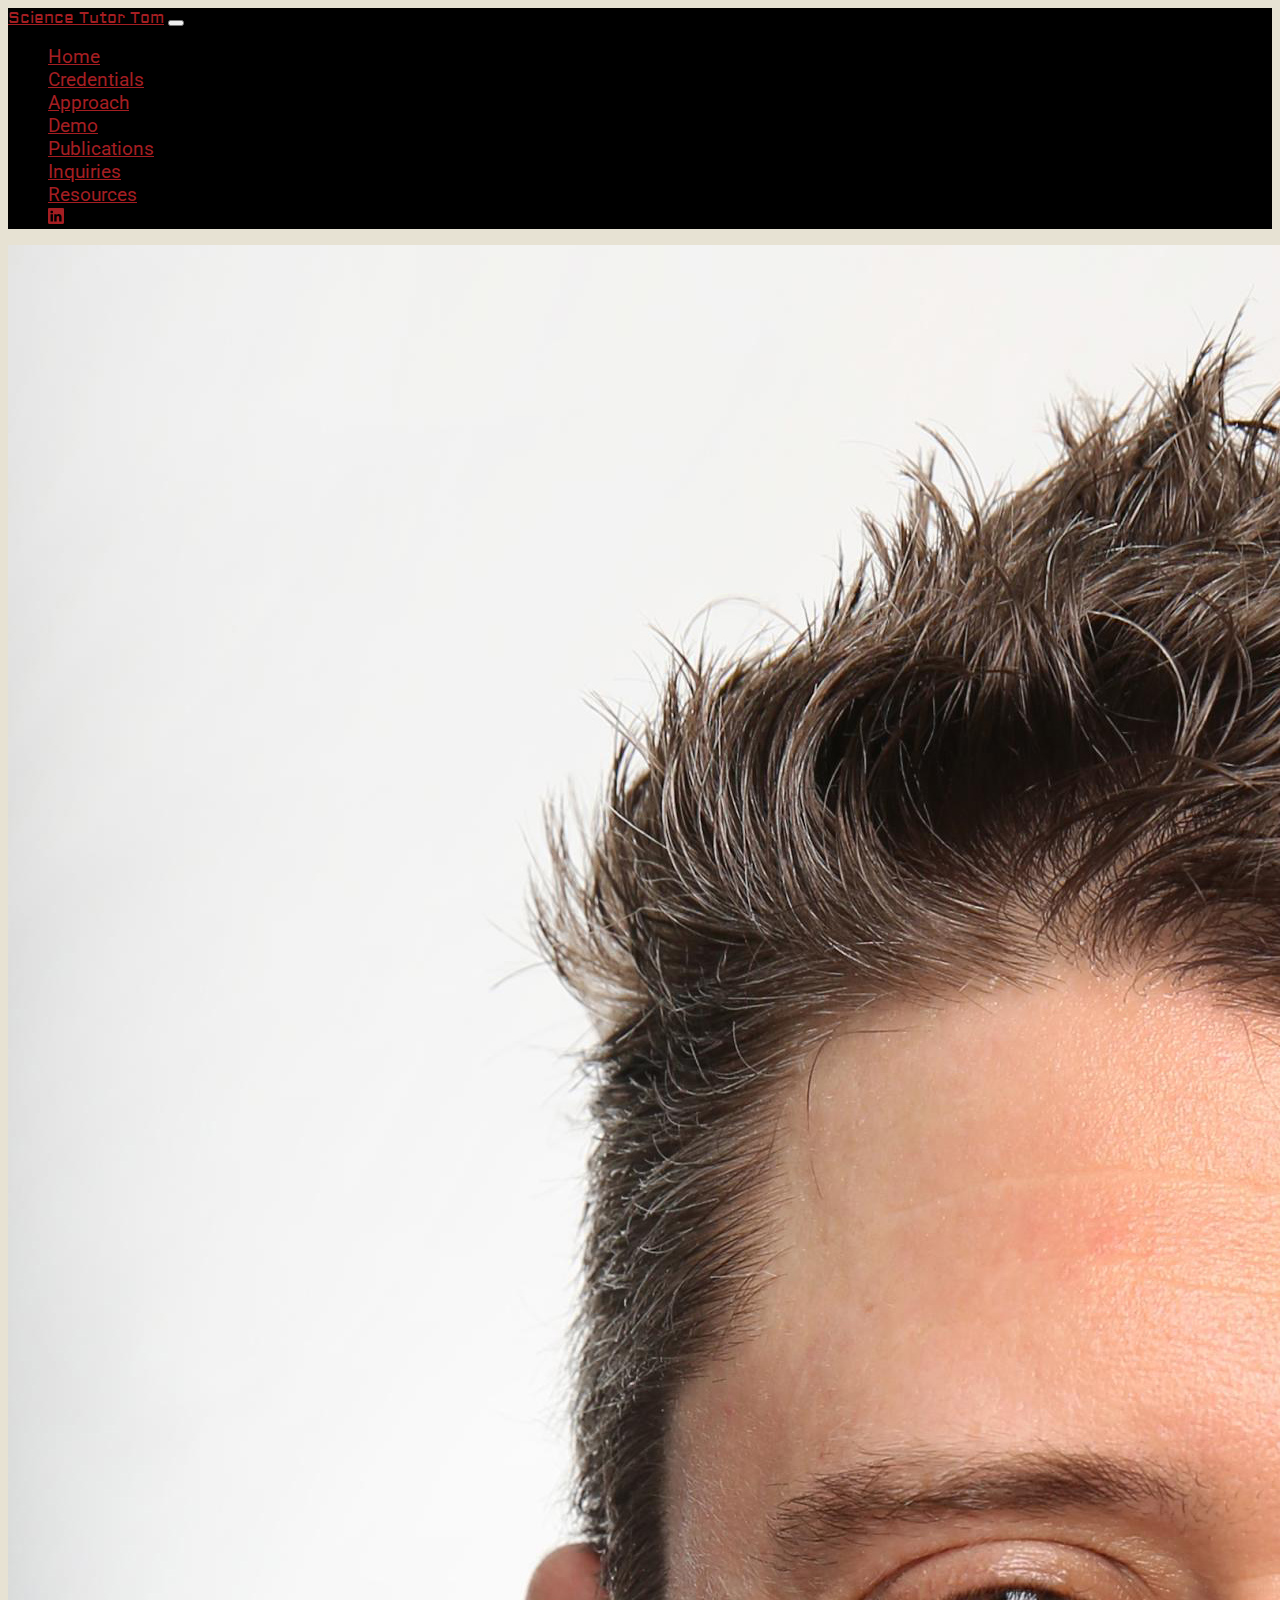
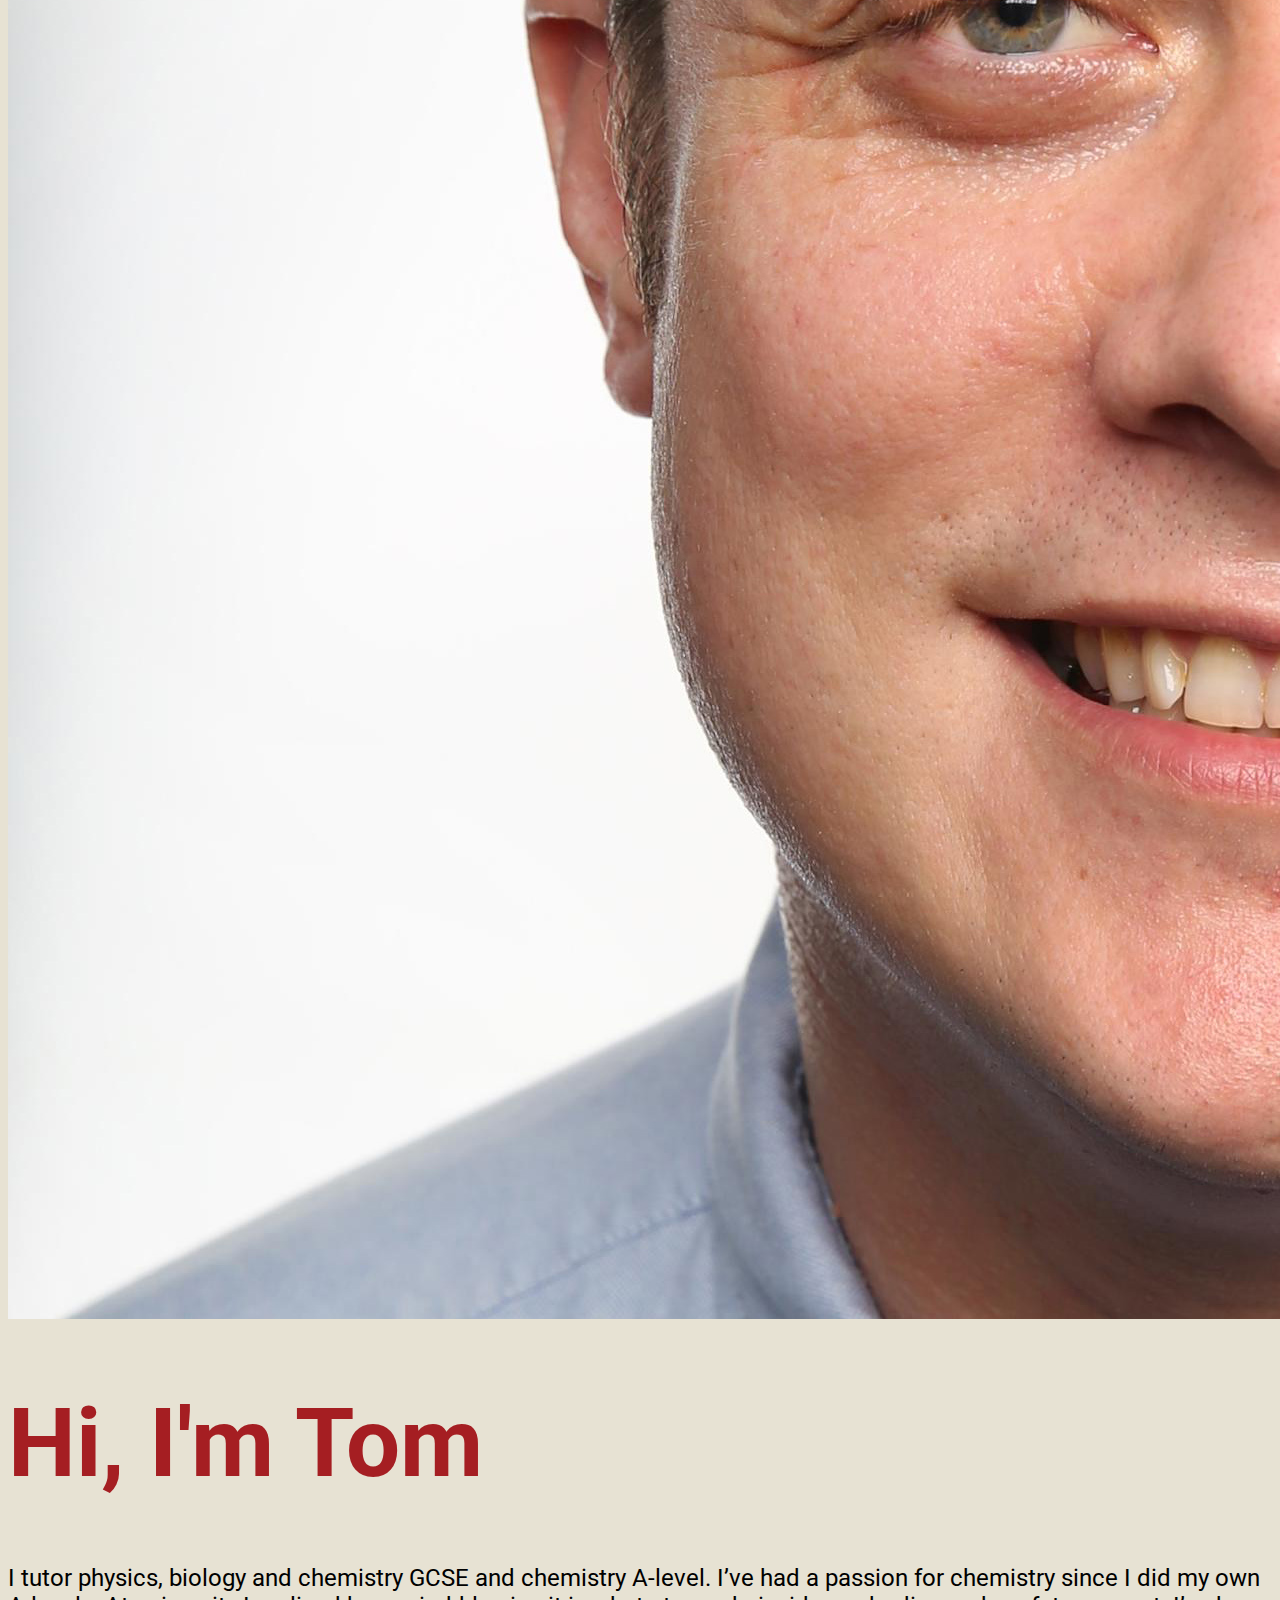
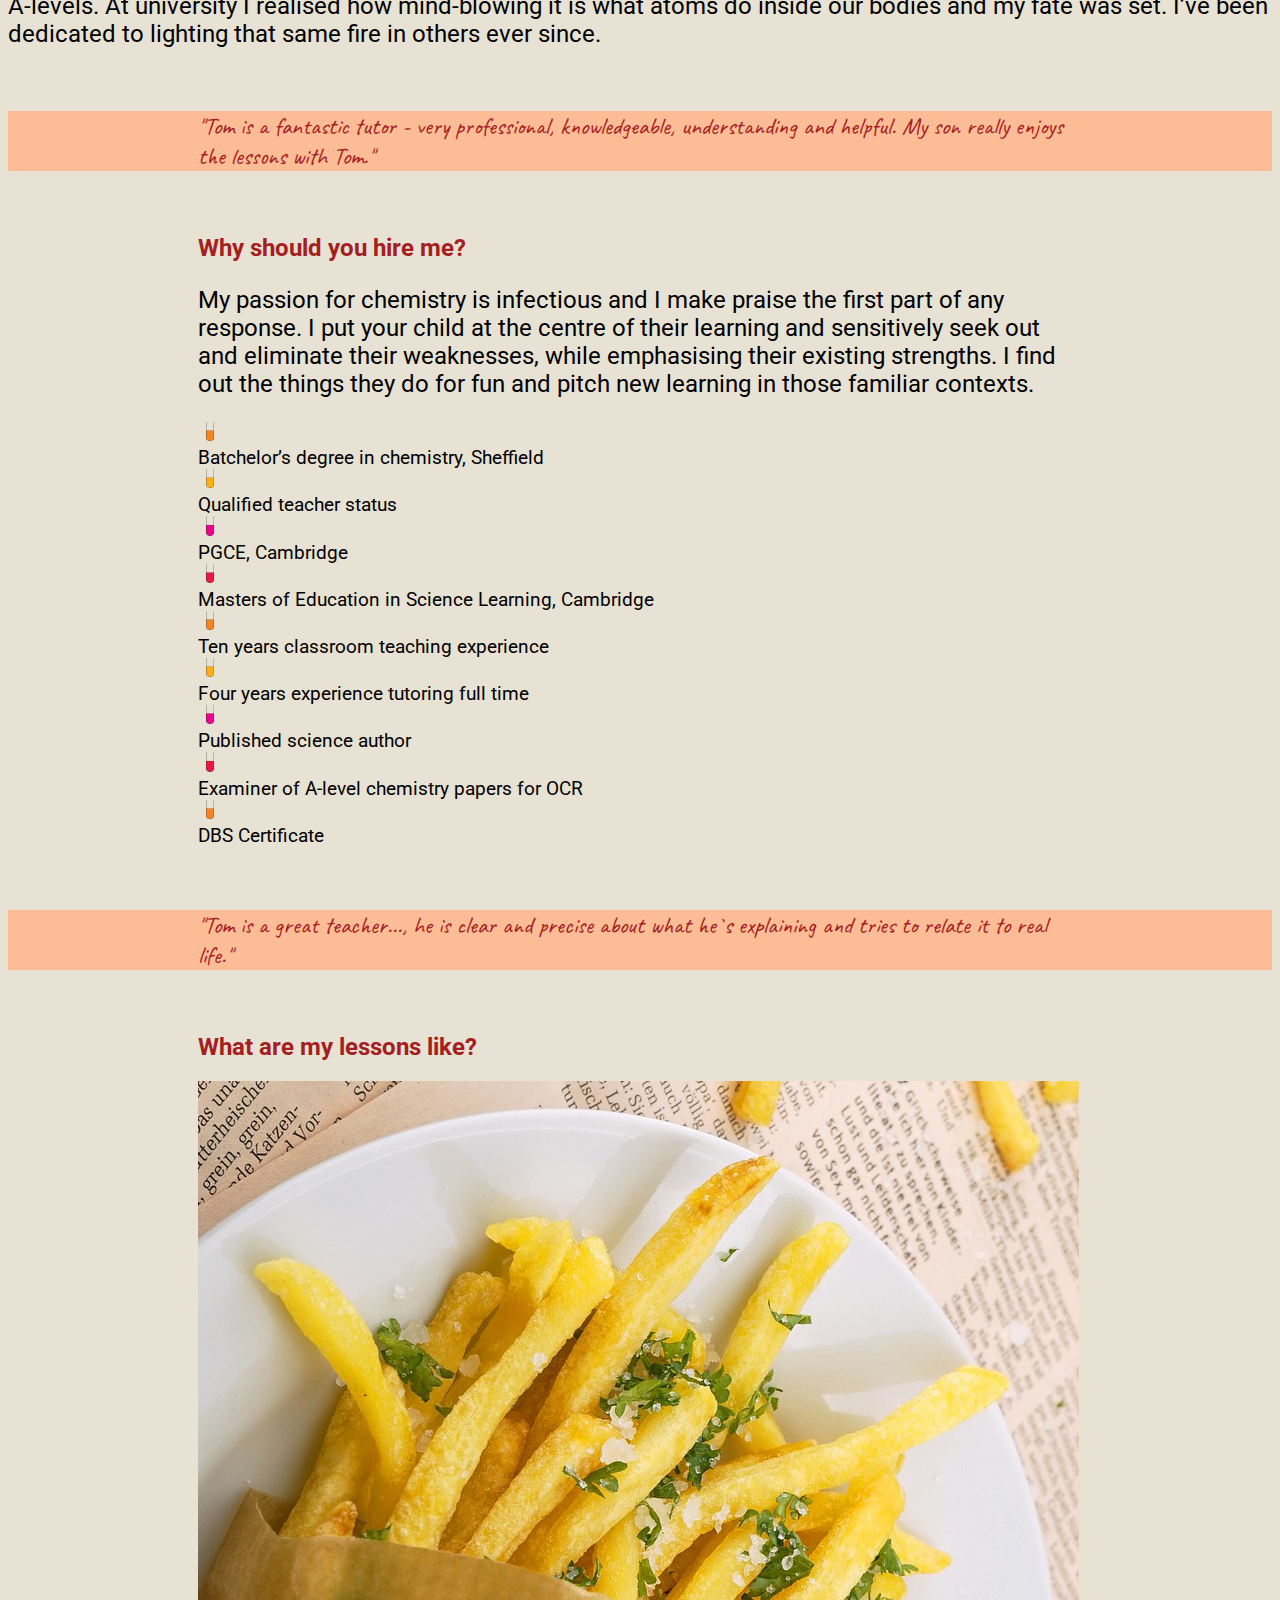
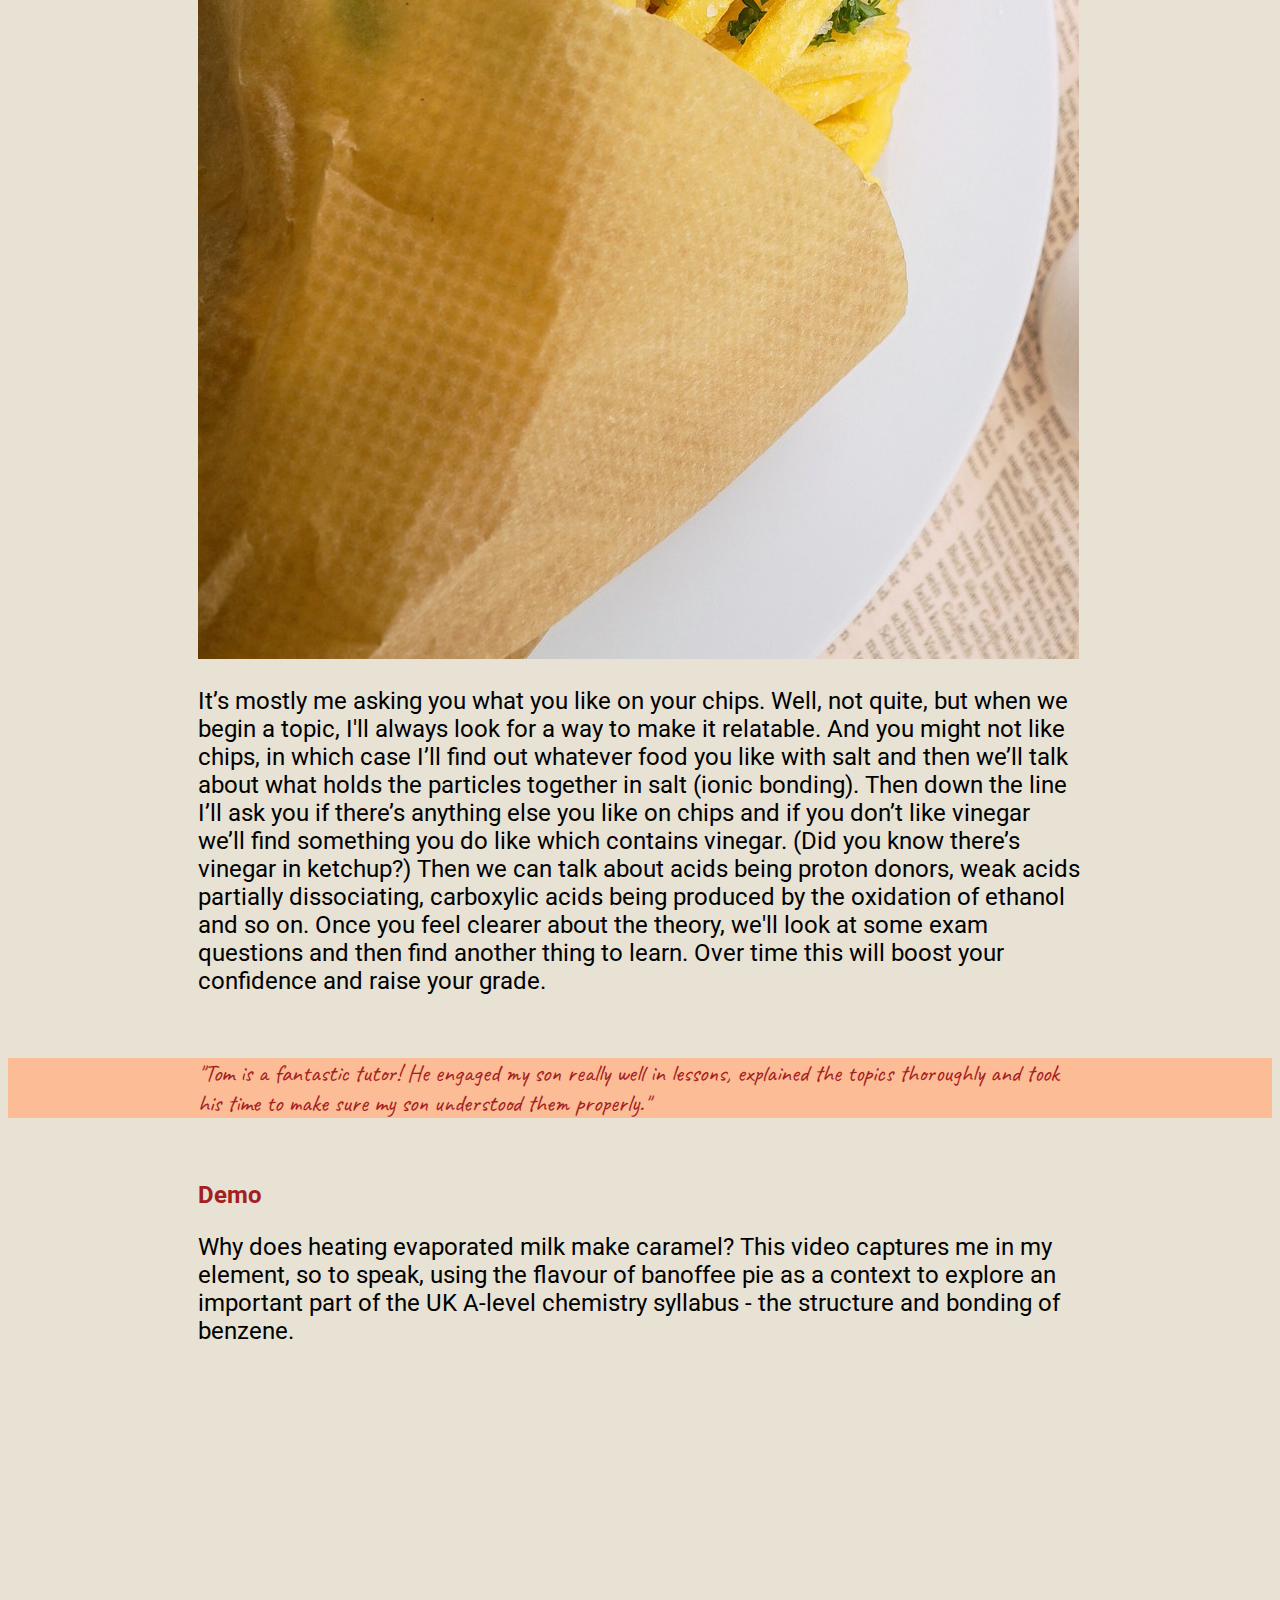
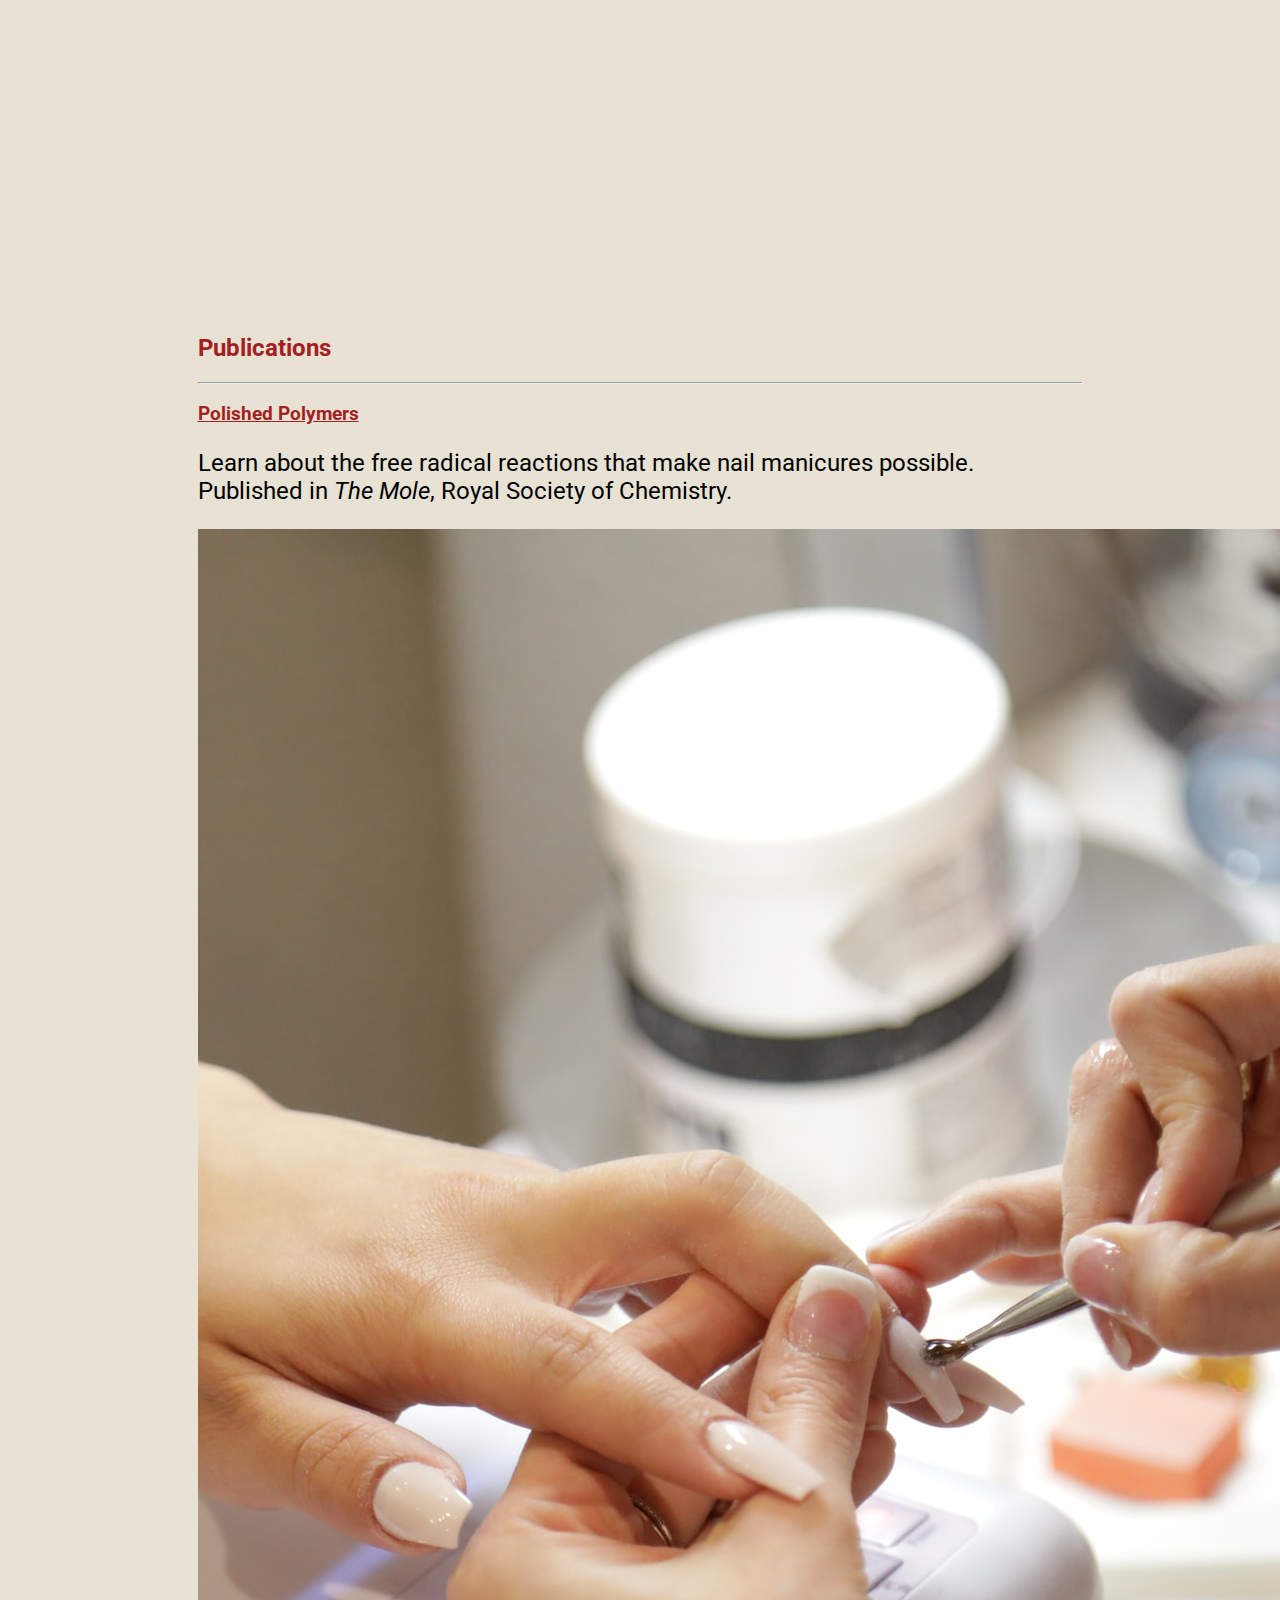
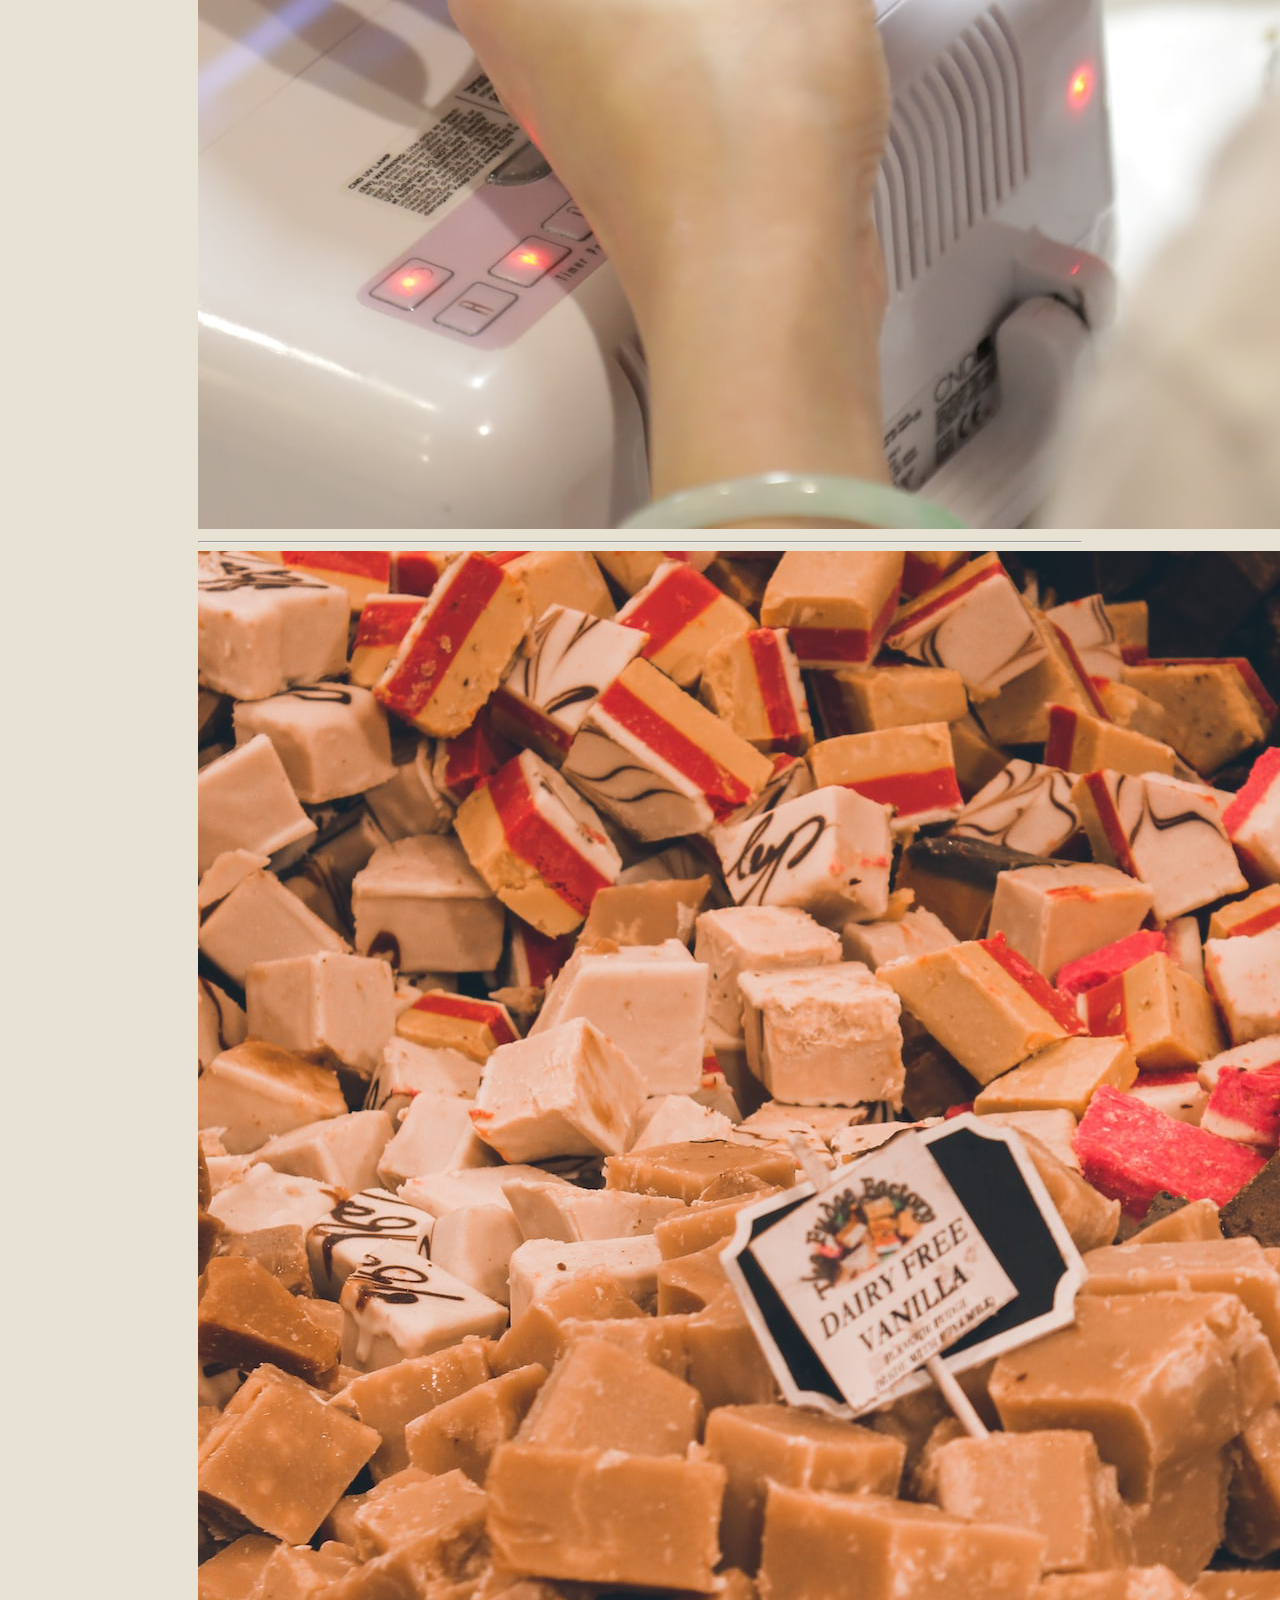
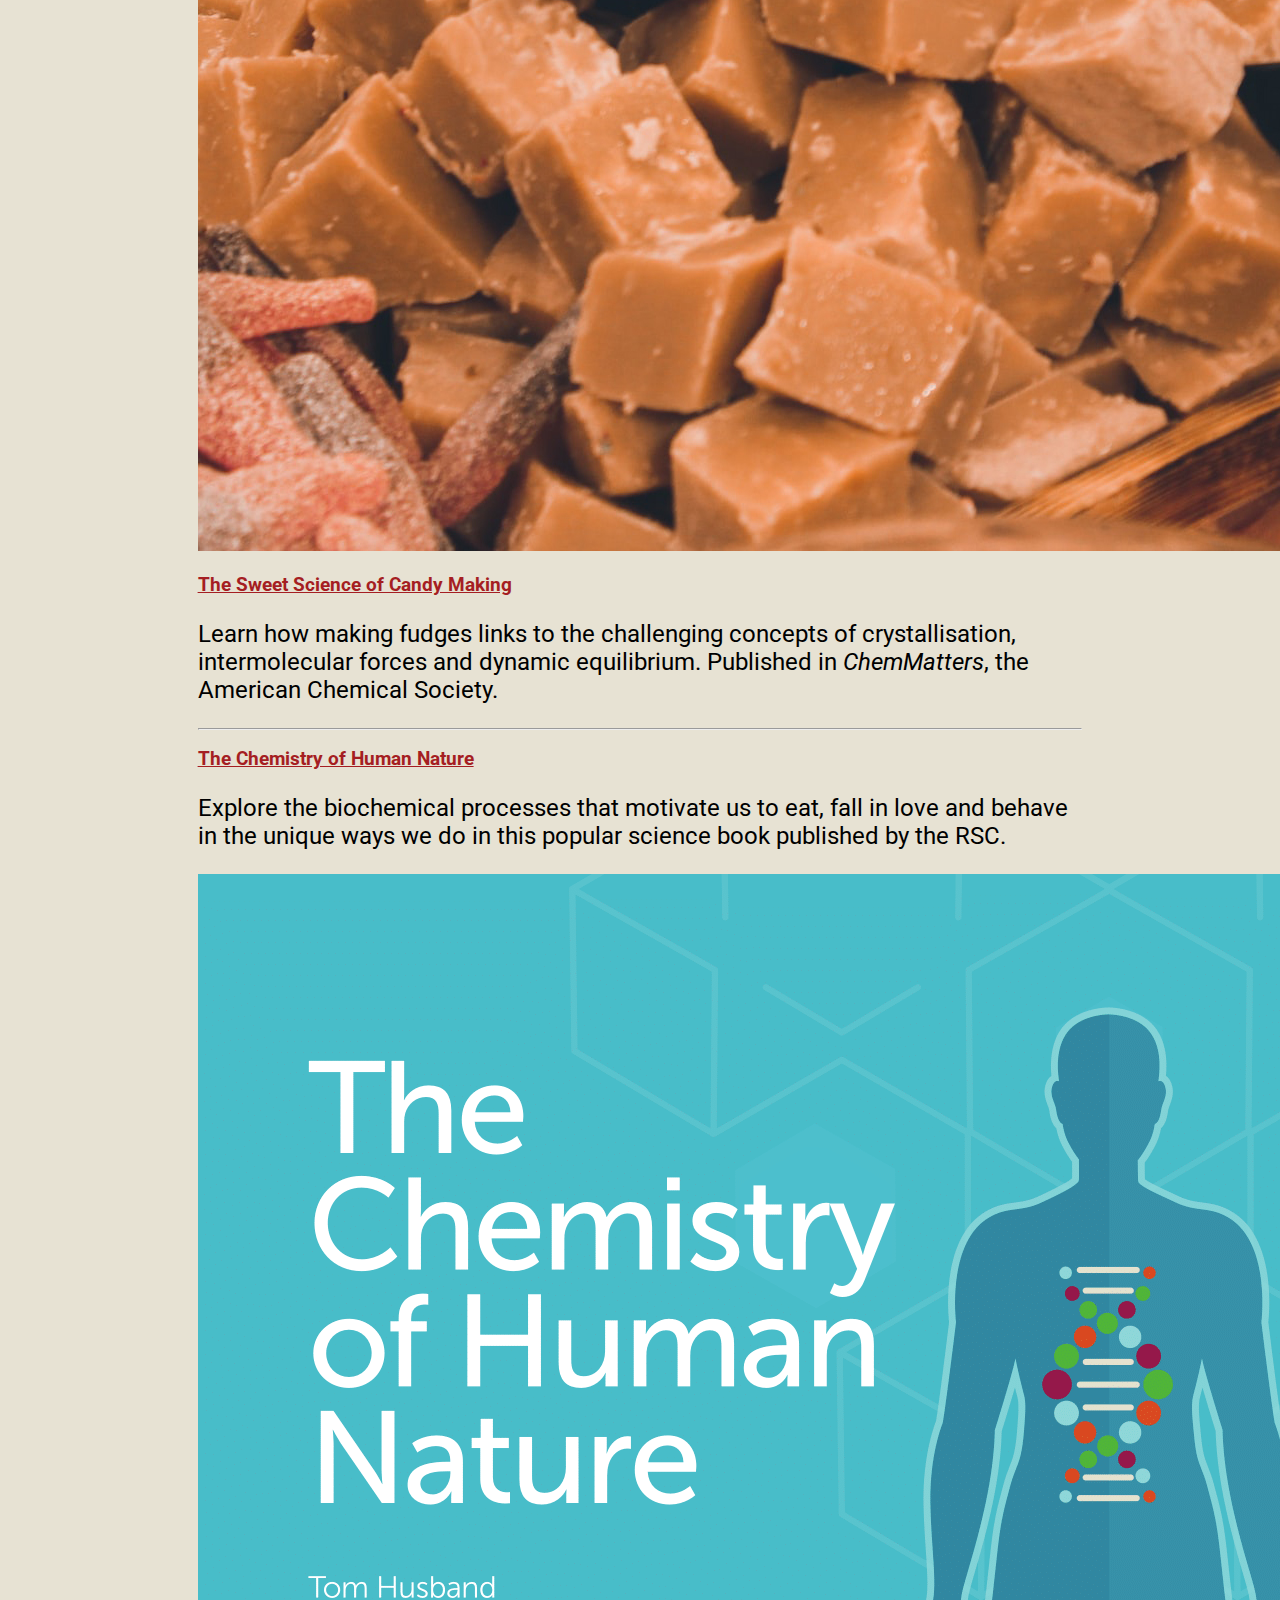
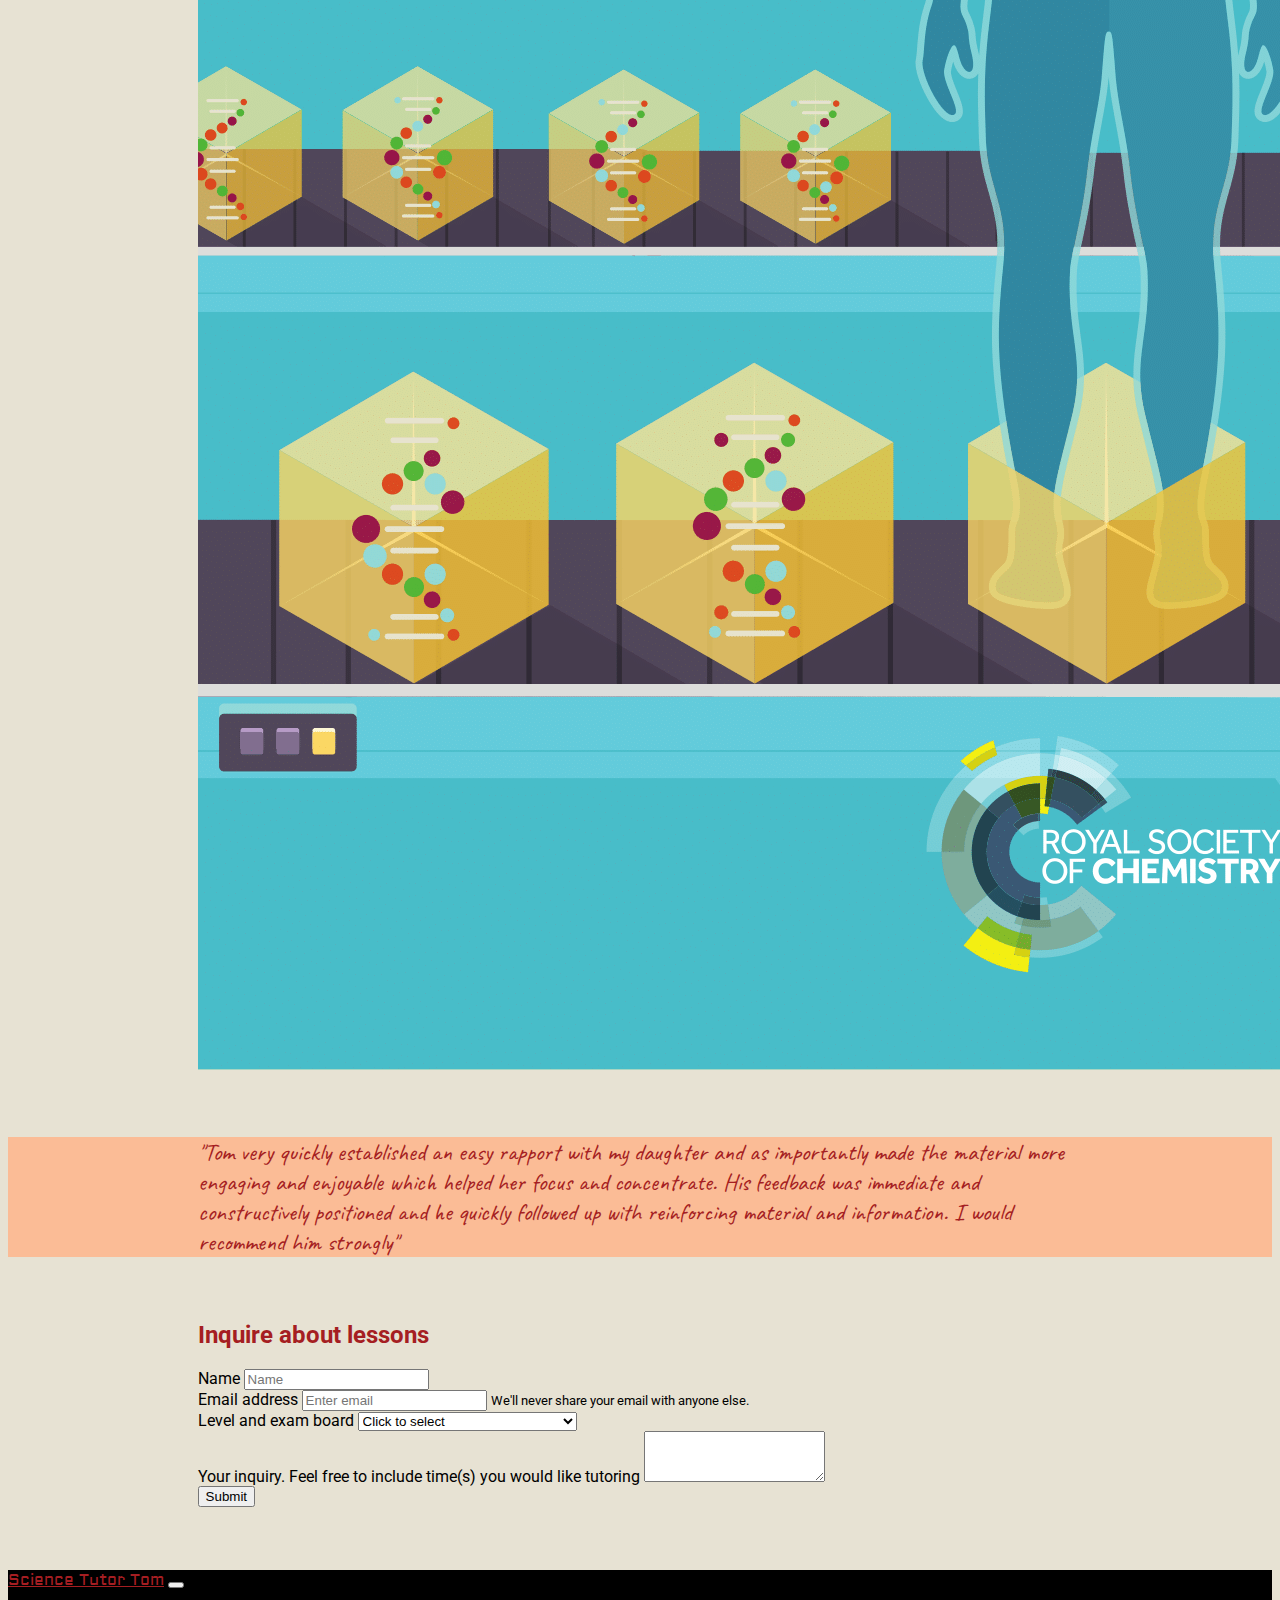
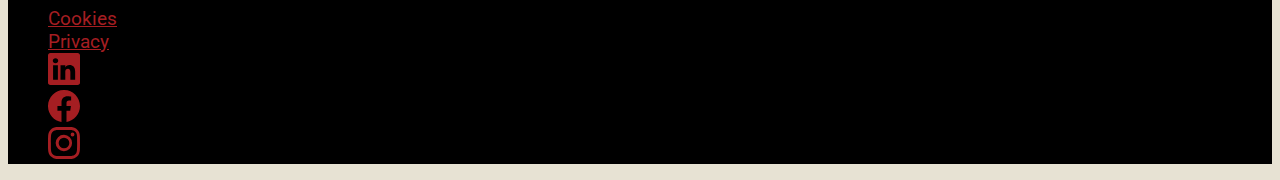
<file: index.html>
<!doctype html>
<html lang="en">
  <head>
    <meta charset="utf-8">    
    <meta name="viewport" content="width=device-width, initial-scale=1, minimum-scale=1">
    <!-- The above 3 meta tags *must* come first in the head; any other head content must come *after* these tags -->
    <!--Title and description-->
    <title>Science Tutor Tom</title>
    <meta name="description" content="Tom Husband is an online tutor of A-level chemistry and GCSE science.">
     
    <!--favicon-->
    <link rel="icon" href="images/icons8-benzene-ring-96.png">
    
    <!--Bootstrap styling link-->
    <link href="https://cdn.jsdelivr.net/npm/bootstrap@5.2.3/dist/css/bootstrap.min.css" rel="stylesheet" integrity="sha384-rbsA2VBKQhggwzxH7pPCaAqO46MgnOM80zW1RWuH61DGLwZJEdK2Kadq2F9CUG65" crossorigin="anonymous">
    
    <!-- Custom styles for this template -->
    <link href="styles.css" rel="stylesheet">    

    <!--Aldrich, Roboto and Caveat Google fonts-->
    <link rel="preconnect" href="https://fonts.googleapis.com">
    <link rel="preconnect" href="https://fonts.gstatic.com" crossorigin>
    <link href="https://fonts.googleapis.com/css2?family=Aldrich&family=Caveat&display=swap" rel="stylesheet">    
    <link href="https://fonts.googleapis.com/css2?family=Play:wght@700&family=Roboto&family=Russo+One&display=swap" rel="stylesheet">

    <!--Meta data-->
    <script type="application/ld+json">
      {
      "@context": "http://schema.org/",
      "@type": "Tutoring",
      "name": "Tom Husband",
      "url": "https://sciencetutortom.com",
      "image": "https://sciencetutortom.com/images/portrait-of-me.jpg",
      "description": "Engaging and affordable online tutoring for A-level chemistry and GCSE science."      
      "email": "thsciencetutor@gmail.com",
      "memberOf": "Royal Society of Chemistry"      
    }
  </script>
  <meta property="og:title" content="Tom Husband, science tutor">
  <meta property="og:url" content="https://sciencetutortom.com" />
  <meta property="og:description" content="Tom Husband is an online tutor of A-level chemistry and GCSE science" />
  <meta property="og:image" content="https://sciencetutortom.com/images/Fb-intro-post-sep-2023.png" />
  <meta property="og:type" content="website" />
  <meta property="og:locale" content="en_GB" />
  <!--<meta property="fb:page_id" content="114457788407704" />-->

  <!--Facebook advertising pixel-->

  <!-- Meta Pixel Code -->
<!--<script>
  !function(f,b,e,v,n,t,s)
  {if(f.fbq)return;n=f.fbq=function(){n.callMethod?
  n.callMethod.apply(n,arguments):n.queue.push(arguments)};
  if(!f._fbq)f._fbq=n;n.push=n;n.loaded=!0;n.version='2.0';
  n.queue=[];t=b.createElement(e);t.async=!0;
  t.src=v;s=b.getElementsByTagName(e)[0];
  s.parentNode.insertBefore(t,s)}(window, document,'script',
  'https://connect.facebook.net/en_US/fbevents.js');
  fbq('init', '1250056092290795');
  fbq('track', 'PageView');
  </script>
  <noscript><img height="1" width="1" style="display:none"
  src="https://www.facebook.com/tr?id=1250056092290795&ev=PageView&noscript=1"
  /></noscript>
  <!-- End Meta Pixel Code -->

    
  </head>
  <!-- Google tag (gtag.js) -->
<!--<script async  data-cookie-consent="tracking" src="https://www.googletagmanager.com/gtag/js?id=G-LDTM2YK9QS"></script>
<script>
  window.dataLayer = window.dataLayer || [];
  function gtag(){dataLayer.push(arguments);}
  gtag('js', new Date());

  gtag('config', 'G-LDTM2YK9QS');
</script>-->
  <body>
  <!-- Cookie Consent by TermsFeed https://www.TermsFeed.com -->
<script type="text/javascript" src="https://www.termsfeed.com/public/cookie-consent/4.1.0/cookie-consent.js" charset="UTF-8"></script>
<script type="text/javascript" charset="UTF-8">
document.addEventListener('DOMContentLoaded', function () {
cookieconsent.run({"notice_banner_type":"simple","consent_type":"express","palette":"dark","language":"en","page_load_consent_levels":["strictly-necessary", "functionality", "tracking"],"notice_banner_reject_button_hide":false,"preferences_center_close_button_hide":false,"page_refresh_confirmation_buttons":false,"website_name":"Science Tutor Tom","website_privacy_policy_url":"https://sciencetutortom.com/privacy"});
});
</script>
  
    <!--Navbar-->
    
    <nav class="navbar navbar-expand-lg navbar-dark bg-dark">
      <div class="container-fluid  d-flex justify-content-between">
        <a class="navbar-brand" href="#">Science Tutor Tom</a>
        <button class="navbar-toggler" type="button" data-bs-toggle="collapse" data-bs-target="#navbarNav" aria-controls="navbarNav" aria-expanded="false" aria-label="Toggle navigation">
          <span class="navbar-toggler-icon"></span>
        </button>
        <div class="collapse navbar-collapse" id="navbarNav">
          <ul class="navbar-nav  ms-auto nav">
            <li class="nav-item">
              <a class="nav-link active" aria-current="page" href="#">Home</a>
            </li>
            <li class="nav-item">
              <a class="nav-link" href="#credentials">Credentials</a>
            </li>
            <li class="nav-item">
              <a class="nav-link" href="#approach">Approach</a>
            </li>
            <li class="nav-item">
              <a class="nav-link" href="#demo">Demo</a>
            </li>
            <li class="nav-item">
              <a class="nav-link" href="#publications">Publications</a>
            </li>
            <li class="nav-item">
              <a class="nav-link" href="#inquiries">Inquiries</a>
            </li>
            <li class="nav-item">
              <a class="nav-link" href="./resources.html">Resources</a>
            </li>
            <li class="nav-item ">
              <a class="nav-link " href="#"><svg xmlns="http://www.w3.org/2000/svg" width="16" height="16" fill="currentColor" class="bi bi-linkedin" viewBox="0 0 16 16">
                <path d="M0 1.146C0 .513.526 0 1.175 0h13.65C15.474 0 16 .513 16 1.146v13.708c0 .633-.526 1.146-1.175 1.146H1.175C.526 16 0 15.487 0 14.854V1.146zm4.943 12.248V6.169H2.542v7.225h2.401zm-1.2-8.212c.837 0 1.358-.554 1.358-1.248-.015-.709-.52-1.248-1.342-1.248-.822 0-1.359.54-1.359 1.248 0 .694.521 1.248 1.327 1.248h.016zm4.908 8.212V9.359c0-.216.016-.432.08-.586.173-.431.568-.878 1.232-.878.869 0 1.216.662 1.216 1.634v3.865h2.401V9.25c0-2.22-1.184-3.252-2.764-3.252-1.274 0-1.845.7-2.165 1.193v.025h-.016a5.54 5.54 0 0 1 .016-.025V6.169h-2.4c.03.678 0 7.225 0 7.225h2.4z"/>
              </svg></a>              
            </li>   
          </ul>
        </div>
      </div>
    </nav>

    

    <!--Hero text and image-->
    <div class="hero-text m-lg-5">
      <div id="hero-text-row" class="row d-flex">
        <div class="col-lg-4 col-md-6">
          <img class="img-fluid" src="images/portrait-of-me.jpg">
        </div>
        <div class="col-lg-7 col-md-5 mx-lg-3  mx-2 my-auto">
          <h1>Hi, I'm Tom</h1>
          <p>I tutor physics, biology and chemistry GCSE and chemistry A-level. I’ve had a passion for chemistry since I did my own A-levels. At university I realised how mind-blowing it is what atoms do 
            inside our bodies and my fate was set. I’ve been dedicated to lighting that same fire in others ever since. </p>
        </div>
      </div>
    </div>
    


    <!--Testimonial 1-->
    <div class="testimonial">
      <div class="section testimonial-inner">
        <p class="py-5 fs-1">"Tom is a fantastic tutor - very professional, knowledgeable, understanding and helpful. My son really enjoys the lessons with Tom."</p>        
      </div>
    </div>
    
    <!--Credentials-->

    <div id="credentials" class="section ">
      <div class="">
      <h2 class="fs-1">Why should you hire me?</h2>
      <p>My passion for chemistry is infectious and I make praise the first part of any response. I put your child at the centre of 
        their learning and sensitively seek out and eliminate their weaknesses, while emphasising their existing strengths. I find out 
        the things they do for fun and pitch new learning in those familiar contexts. </p>
      
        <div class="row m-auto d-flex justify-content-center" >
          <div class="col-md-5">
            <li class="d-flex">
              <div class="test-tube-icon-container" >
                <img class="test-tube-icon " src="images/test-tube-icons/burnt-orange-test-tube.png">
              </div>
              Batchelor’s degree in chemistry, Sheffield
            </li>
            <li class="d-flex">
              <div class="test-tube-icon-container" >
                <img class="test-tube-icon " src="images/test-tube-icons/orange-test-tube.png">
              </div>
              Qualified teacher status
            </li>
            <li class="d-flex">
              <div class="test-tube-icon-container" >
                <img class="test-tube-icon " src="images/test-tube-icons/pink-test-tube.png">
              </div>
              PGCE, Cambridge
            </li>
            <li class="d-flex">
              <div class="test-tube-icon-container" >
                <img class="test-tube-icon " src="images/test-tube-icons/red-test-tube.png">
              </div>
              Masters of Education in Science Learning, Cambridge
            </li>
            
          </div>
          <div class="col-md-5">
            <li class="d-flex">
              <div class="test-tube-icon-container" >
                <img class="test-tube-icon " src="images/test-tube-icons/burnt-orange-test-tube.png">
              </div>
              Ten years classroom teaching experience
            </li>
            <li class="d-flex">
              <div class="test-tube-icon-container" >
                <img class="test-tube-icon " src="images/test-tube-icons/orange-test-tube.png">
              </div>
              Four years experience tutoring full time
            </li>
            <li class="d-flex">
              <div class="test-tube-icon-container" >
                <img class="test-tube-icon " src="images/test-tube-icons/pink-test-tube.png">
              </div>
              Published science author
            </li>
            <li class="d-flex">
              <div class="test-tube-icon-container" >
                <img class="test-tube-icon " src="images/test-tube-icons/red-test-tube.png">
              </div>
              Examiner of A-level chemistry papers for OCR
            </li>
            <li class="d-flex">
              <div class="test-tube-icon-container" >
                <img class="test-tube-icon " src="images/test-tube-icons/burnt-orange-test-tube.png">
              </div>
              DBS Certificate
            </li>
          </div>          
        </div>        
      </div>
    </div>

    

    <!--Testimonial 2-->
    <div class="testimonial">
      <div class="section testimonial-inner">
        <p class="py-5 fs-1">"Tom is a great teacher..., he is clear and precise about what he`s explaining and tries to relate it to 
          real life."</p>        
      </div>
    </div>
    

    <!--Approach-->
    <div id="approach" class="section">     
      <h2 class="fs-1">What are my lessons like?</h2> 
      <div class="row d-flex justify-content-center">
        <div class="col-xl-5  portrait">
          <img class="img-fluid my-auto" src="images/cropped french fries w salt.png">
        </div>
        <div class="col-xl-5  landscape">
          <img class="img-fluid my-auto" src="images/cropped french fries w salt landscape.png">
        </div>
        <div class="col-xl-7  d-flex flex-column justify-content-between">
          
          <p>
            It’s mostly me asking you what you like on your chips. Well, not quite, but when we begin a topic, I'll always look for a way
            to make it relatable. And you might not like chips, in which case I’ll find out whatever food you like with 
            salt and then we’ll talk about what holds the particles together in salt (ionic bonding). Then down the line I’ll ask you if 
            there’s anything else you like on chips and if you don’t like vinegar we’ll find something you do like which contains vinegar. 
            (Did you know there’s vinegar in ketchup?) Then we can talk about acids being proton donors, weak acids partially 
            dissociating, carboxylic acids being produced by the oxidation of ethanol and so on. Once you feel clearer about the theory,
            we'll look at some exam questions and then find another thing to learn. Over time this will  boost your confidence and raise 
            your grade. 
          </p>
        </div>        
      </div>
    </div>

    <!--Testimonial 3-->
    <div class="testimonial">
      <div class="section testimonial-inner">
        <p class="py-5 fs-1">"Tom is a fantastic tutor! He engaged my son really well in lessons, explained the topics thoroughly and took his time to make sure my son understood them properly."</p>        
      </div>
    </div>
    
    <!--Video demo (embedded from YouTube) width="560" height="315" id="video-container"-->
    <div class="section" id="demo">
      <h2 class="fs-1">Demo</h2>
      <p>Why does heating evaporated milk make caramel? This video captures me in my element, so to speak, using the flavour of 
        banoffee pie as a context to explore an important part of the UK A-level chemistry syllabus - the structure and bonding
        of benzene.</p>
      <iframe id="video-container" src="https://www.youtube.com/embed/TrB3lXkF7w8" title="YouTube video player" frameborder="0" allow="accelerometer; autoplay; clipboard-write; encrypted-media; gyroscope; picture-in-picture; web-share" allowfullscreen></iframe>
     <!-- <iframe class="section" id="demo" type="text/html" width="640" height="390"
  src="http://www.youtube.com/embed/M7lc1UVf-VE?enablejsapi=1&origin=http://example.com"
  frameborder="0">
      <iframe  width="560" height="315" src="https://www.youtube.com/embed/TrB3lXkF7w8" title="YouTube video player" frameborder="0" allow="accelerometer; autoplay; clipboard-write; encrypted-media; gyroscope; picture-in-picture; web-share" allowfullscreen></iframe>-->
    </div>
<!--Publications-->


<div class="section" id="publications">
  <h2 class="fs-1">Publications</h2>
  <hr class="featurette-divider">
<div class="row featurette">
  <div class="col-md-7">
    <h3 class="featurette-heading fs-2"><a target="_blank" href="https://edu.rsc.org/feature/polished-polymers/3007359.article?adredir=1">Polished Polymers</a></h3>
    <p class="lead">Learn about the free radical reactions that make nail manicures possible. Published in <em>The Mole</em>, Royal Society of Chemistry.</p>
  </div>
  <div class="col-md-5">
    <img class="featurette-image img-fluid center-block" src="images/shellac manicure portrait.jpg" alt="a beautician giving a nail manicure">
  </div>
</div>

<hr class="featurette-divider">

<div class="row featurette fudge-featurette">
  <div class="col-md-5 col-md-pull-7">
    <img class="featurette-image img-fluid center-block" src="images/fudge-portrait.jpg" alt="a market stall piled high with different flavoured fudges">
  </div>
  <div class="col-md-7 col-md-push-5">
    <h3 class="featurette-heading fs-2"><a target="_blank" href="https://www.acs.org/content/acs/en/education/resources/highschool/chemmatters/past-issues/archive-2014-2015/candymaking.html">The Sweet Science of Candy Making</a></h3>
    <p class="lead">Learn how making fudges links to the challenging concepts of crystallisation, intermolecular forces and dynamic equilibrium. Published in <em>ChemMatters</em>, the American Chemical Society.</p>
  </div>
  
</div>

<hr class="featurette-divider">

<div class="row featurette">
  <div class="col-md-7">
    <h3 class="featurette-heading fs-2"><a target="_blank" href="https://pubs.rsc.org/en/content/ebook/978-1-78262-134-8">The Chemistry of Human Nature</a></h3>
    <p class="lead">Explore the biochemical processes that motivate us to eat, fall in love and behave in the unique ways we do in this popular science book published by the RSC.</p>
  </div>
  <div class="col-md-5">
    <img class="featurette-image img-fluid center-block" src="images/Chemistry of Human Nature cover.png" alt="Generic placeholder image">
  </div>
</div>
</div>

<!--Testimonial 4-->
<div class="testimonial">
  <div class="section testimonial-inner">
    <p class="py-5 fs-1">"Tom very quickly established an easy rapport with my daughter and as importantly made the material more 
      engaging and enjoyable which helped her focus and concentrate. His feedback was immediate and constructively positioned and he 
      quickly followed up with reinforcing material and information. I would recommend him strongly"</p>        
  </div>
</div>

<!--Availability and contact form-->
<div class="section"  id="inquiries">
  <h2 class="fs-1">Inquire about lessons</h2>

  <div class="row featurette" id="booking-container">     
     <div>
      <form action="/thanks.html" name="Contact-form" method="POST" data-netlify="true" data-netlify-recaptcha="true" content-Type="application/x-www-form-urlencoded">
        <!--Hidden section to identify source of traffic-->
        <div class="form-group my-1">
          
            <input type="hidden" class="form-control" id="origin" placeholder="Origin code" name="origin">
          
        </div>
        <div class="form-group my-1">
          <label for="name">Name</label>
          <input type="name" class="form-control" id="name" placeholder="Name" name="name">
        </div>
        <div class="form-group my-1">
          <label for="email">Email address</label>
          <input type="email" class="form-control" id="email" aria-describedby="emailHelp" placeholder="Enter email" name="email">
          <small id="emailHelp" class="form-text text-muted">We'll never share your email with anyone else.</small>
        </div>
        <!-- So what this is is a working regex expression that validates postcodes (more or less). Not sure whether or not to use
        <div class="form-group my-1">hello
          <label for="postcode">Postcode</label>
          <input type="postcode" class="form-control" id="email" placeholder="Enter postcode" name="postcode" required pattern="^(([A-Z][0-9]{1,2})|(([A-Z][A-HJ-Y][0-9]{1,2})|(([A-Z][0-9][A-Z])|([A-Z][A-HJ-Y][0-9]?[A-Z])))) [0-9][A-Z]{2}$">
          <!--<small id="emailHelp" class="form-text text-muted">We'll never share your email with anyone else.</small>--><!--
        </div>
      -->
        <div class="form-group my-1">
          <label for="exam-board">Level and exam board</label>
          <select class="form-select" id="exam-board" name="exam-board" >
            <option selected placeholder="Disabled input" disabled>Click to select</option>
            <option>A-level AQA</option>
            <option>A-level Edexcel</option>
            <option>A-level OCR A</option>
            <option>A-level OCR B</option>      
            <option>GCSE AQA</option>
            <option>GCSE Edexcel</option>
            <option>IGCSE Edexcel</option>
            <option>GCSE OCR Gateway</option>
            <option>GCSE OCR Twenty First Century</option>
            <option>Other (please specify below)</option>
          </select>
        </div>
        <div class="form-group my-1">
          <label for="inquiry">Your inquiry. Feel free to include time(s) you would like tutoring</label>
          <textarea class="form-control" id="inquiry" rows="3" name="inquiry"></textarea>
        </div>
        <div class="w-100" data-netlify-recaptcha="true"></div>
        <button type="submit" class="btn btn-lg btn-default">Submit</button>
      </form>
     </div>
  </div>
</div>

<!--footer navbar-->
<footer>
<nav class="navbar sticky-bottom navbar-expand-lg navbar-dark bg-dark">
  <div class="container-fluid  d-flex justify-content-between">
    <a class="navbar-brand" href="#">Science Tutor Tom</a>
    <button class="navbar-toggler" type="button" data-bs-toggle="collapse" data-bs-target="#navbarNav" aria-controls="navbarNav" aria-expanded="false" aria-label="Toggle navigation">
      <span class="navbar-toggler-icon"></span>
    </button>
    <div class="collapse navbar-collapse" id="navbarNav">
      <ul class="navbar-nav  ms-auto nav">  
        <li class="nav-item">
          <a class="nav-link" href="#" id="open_preferences_center">Cookies</a>
        </li>        
        <li class="nav-item">
          <a class="nav-link" href="./privacy.html">Privacy</a>
        </li>
        <!--Linked In icon and link-->
        <li class="nav-item">
          <a class="nav-link " href="#"><svg xmlns="http://www.w3.org/2000/svg" width="32" height="32" fill="currentColor" class="bi bi-linkedin" viewBox="0 0 16 16">
            <path d="M0 1.146C0 .513.526 0 1.175 0h13.65C15.474 0 16 .513 16 1.146v13.708c0 .633-.526 1.146-1.175 1.146H1.175C.526 16 0 15.487 0 14.854V1.146zm4.943 12.248V6.169H2.542v7.225h2.401zm-1.2-8.212c.837 0 1.358-.554 1.358-1.248-.015-.709-.52-1.248-1.342-1.248-.822 0-1.359.54-1.359 1.248 0 .694.521 1.248 1.327 1.248h.016zm4.908 8.212V9.359c0-.216.016-.432.08-.586.173-.431.568-.878 1.232-.878.869 0 1.216.662 1.216 1.634v3.865h2.401V9.25c0-2.22-1.184-3.252-2.764-3.252-1.274 0-1.845.7-2.165 1.193v.025h-.016a5.54 5.54 0 0 1 .016-.025V6.169h-2.4c.03.678 0 7.225 0 7.225h2.4z"/>
          </svg></a>              
        </li>   
        <!--Facebook icon and link-->
        <li class="nav-item ">
          <a class="nav-link " target="_blank" href="https://www.facebook.com/profile.php?id=100095426717427"><svg xmlns="http://www.w3.org/2000/svg" width="32" height="32" fill="currentColor" class="bi bi-facebook" viewBox="0 0 16 16">
            <path d="M16 8.049c0-4.446-3.582-8.05-8-8.05C3.58 0-.002 3.603-.002 8.05c0 4.017 2.926 7.347 6.75 7.951v-5.625h-2.03V8.05H6.75V6.275c0-2.017 1.195-3.131 3.022-3.131.876 0 1.791.157 1.791.157v1.98h-1.009c-.993 0-1.303.621-1.303 1.258v1.51h2.218l-.354 2.326H9.25V16c3.824-.604 6.75-3.934 6.75-7.951z"/>
          </svg></a>              
        </li> 
        <!--Instagram icon and link-->
        <li class="nav-item ">
          <a class="nav-link " target="_blank" href="https://www.instagram.com/sciencetutortom/"><svg xmlns="http://www.w3.org/2000/svg" width="32" height="32" fill="currentColor" class="bi bi-instagram" viewBox="0 0 16 16">
            <path d="M8 0C5.829 0 5.556.01 4.703.048 3.85.088 3.269.222 2.76.42a3.917 3.917 0 0 0-1.417.923A3.927 3.927 0 0 0 .42 2.76C.222 3.268.087 3.85.048 4.7.01 5.555 0 5.827 0 8.001c0 2.172.01 2.444.048 3.297.04.852.174 1.433.372 1.942.205.526.478.972.923 1.417.444.445.89.719 1.416.923.51.198 1.09.333 1.942.372C5.555 15.99 5.827 16 8 16s2.444-.01 3.298-.048c.851-.04 1.434-.174 1.943-.372a3.916 3.916 0 0 0 1.416-.923c.445-.445.718-.891.923-1.417.197-.509.332-1.09.372-1.942C15.99 10.445 16 10.173 16 8s-.01-2.445-.048-3.299c-.04-.851-.175-1.433-.372-1.941a3.926 3.926 0 0 0-.923-1.417A3.911 3.911 0 0 0 13.24.42c-.51-.198-1.092-.333-1.943-.372C10.443.01 10.172 0 7.998 0h.003zm-.717 1.442h.718c2.136 0 2.389.007 3.232.046.78.035 1.204.166 1.486.275.373.145.64.319.92.599.28.28.453.546.598.92.11.281.24.705.275 1.485.039.843.047 1.096.047 3.231s-.008 2.389-.047 3.232c-.035.78-.166 1.203-.275 1.485a2.47 2.47 0 0 1-.599.919c-.28.28-.546.453-.92.598-.28.11-.704.24-1.485.276-.843.038-1.096.047-3.232.047s-2.39-.009-3.233-.047c-.78-.036-1.203-.166-1.485-.276a2.478 2.478 0 0 1-.92-.598 2.48 2.48 0 0 1-.6-.92c-.109-.281-.24-.705-.275-1.485-.038-.843-.046-1.096-.046-3.233 0-2.136.008-2.388.046-3.231.036-.78.166-1.204.276-1.486.145-.373.319-.64.599-.92.28-.28.546-.453.92-.598.282-.11.705-.24 1.485-.276.738-.034 1.024-.044 2.515-.045v.002zm4.988 1.328a.96.96 0 1 0 0 1.92.96.96 0 0 0 0-1.92zm-4.27 1.122a4.109 4.109 0 1 0 0 8.217 4.109 4.109 0 0 0 0-8.217zm0 1.441a2.667 2.667 0 1 1 0 5.334 2.667 2.667 0 0 1 0-5.334z"/>
          </svg></a>              
        </li> 
      </ul>
    </div>
  </div>
</nav>
</footer>     

<!--Bootstrap Javascript-->
      <script src="https://cdn.jsdelivr.net/npm/bootstrap@5.2.3/dist/js/bootstrap.bundle.min.js" integrity="sha384-kenU1KFdBIe4zVF0s0G1M5b4hcpxyD9F7jL+jjXkk+Q2h455rYXK/7HAuoJl+0I4" crossorigin="anonymous"></script>
      <!--misc script just for console log testing and such-->
      <script>
        console.log('origin params code')

        //autopopulates hidden identifier form field, either w query params or randomly generated

        //code below reads params and transfers payload to hidden field of form
        var url_string = window.location.href;
        var url = new URL(url_string);
        var c = url.searchParams.get("origin");
        if (c){
           //transfer params payload to hidden form field "origin" to be parsed by Netlify
           document.getElementById('origin').value = c;    
           } else {
           //sends a message saying origin unknown  
           document.getElementById('identifier').value = 'no params to indicate origin';  
           }
      </script>
  </body>
</html>
</file>
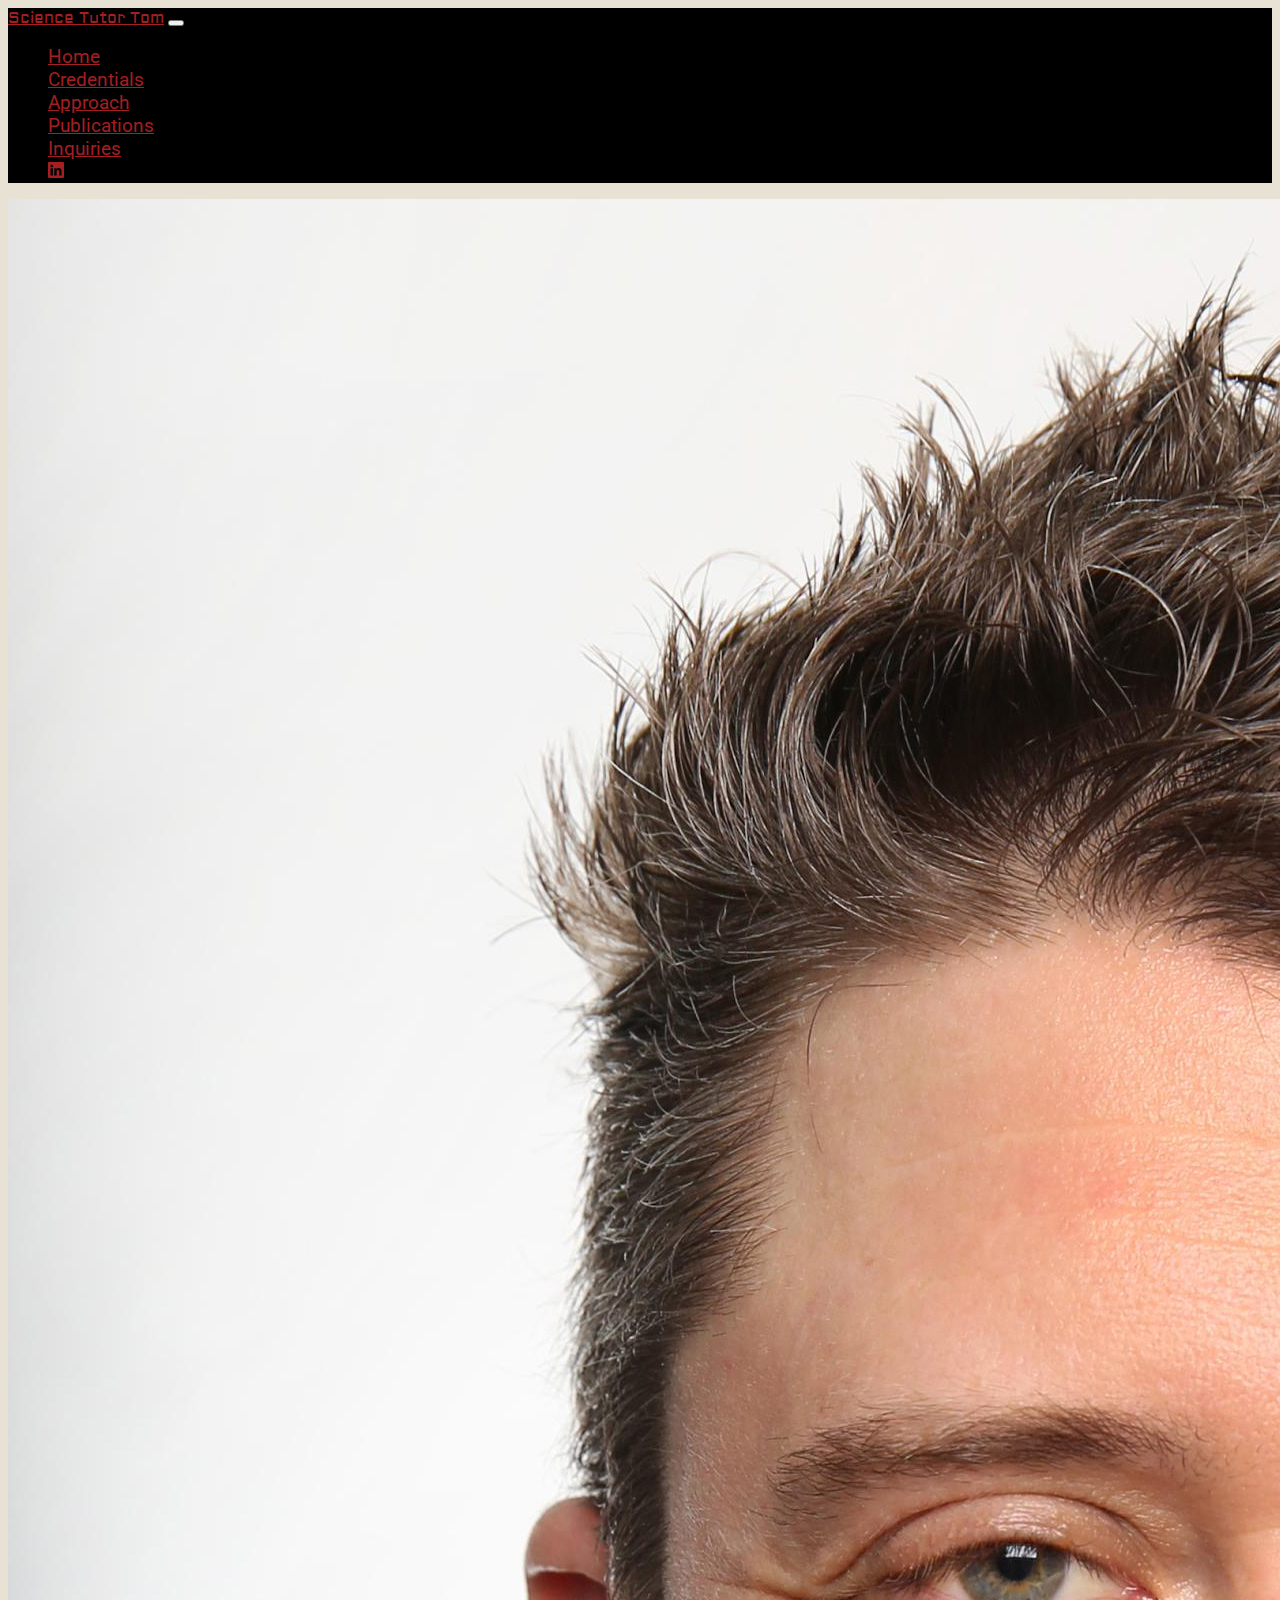
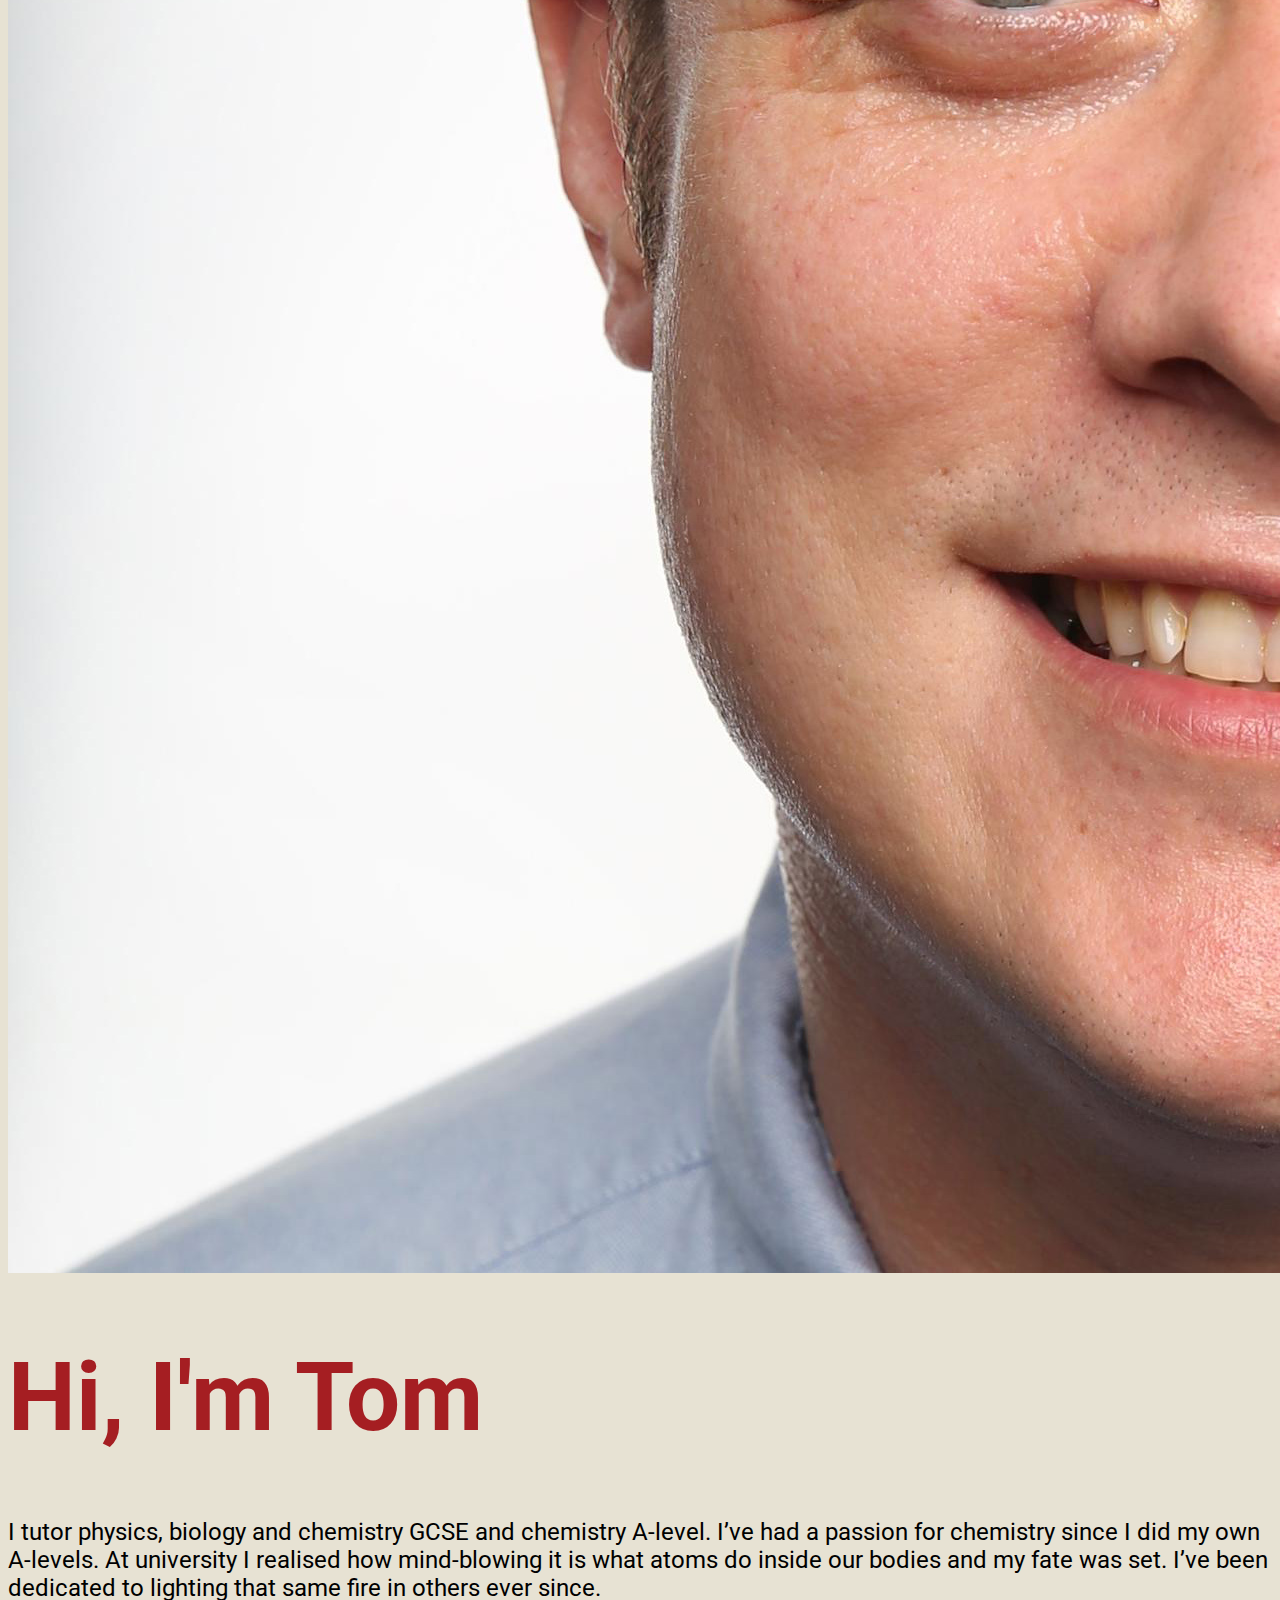
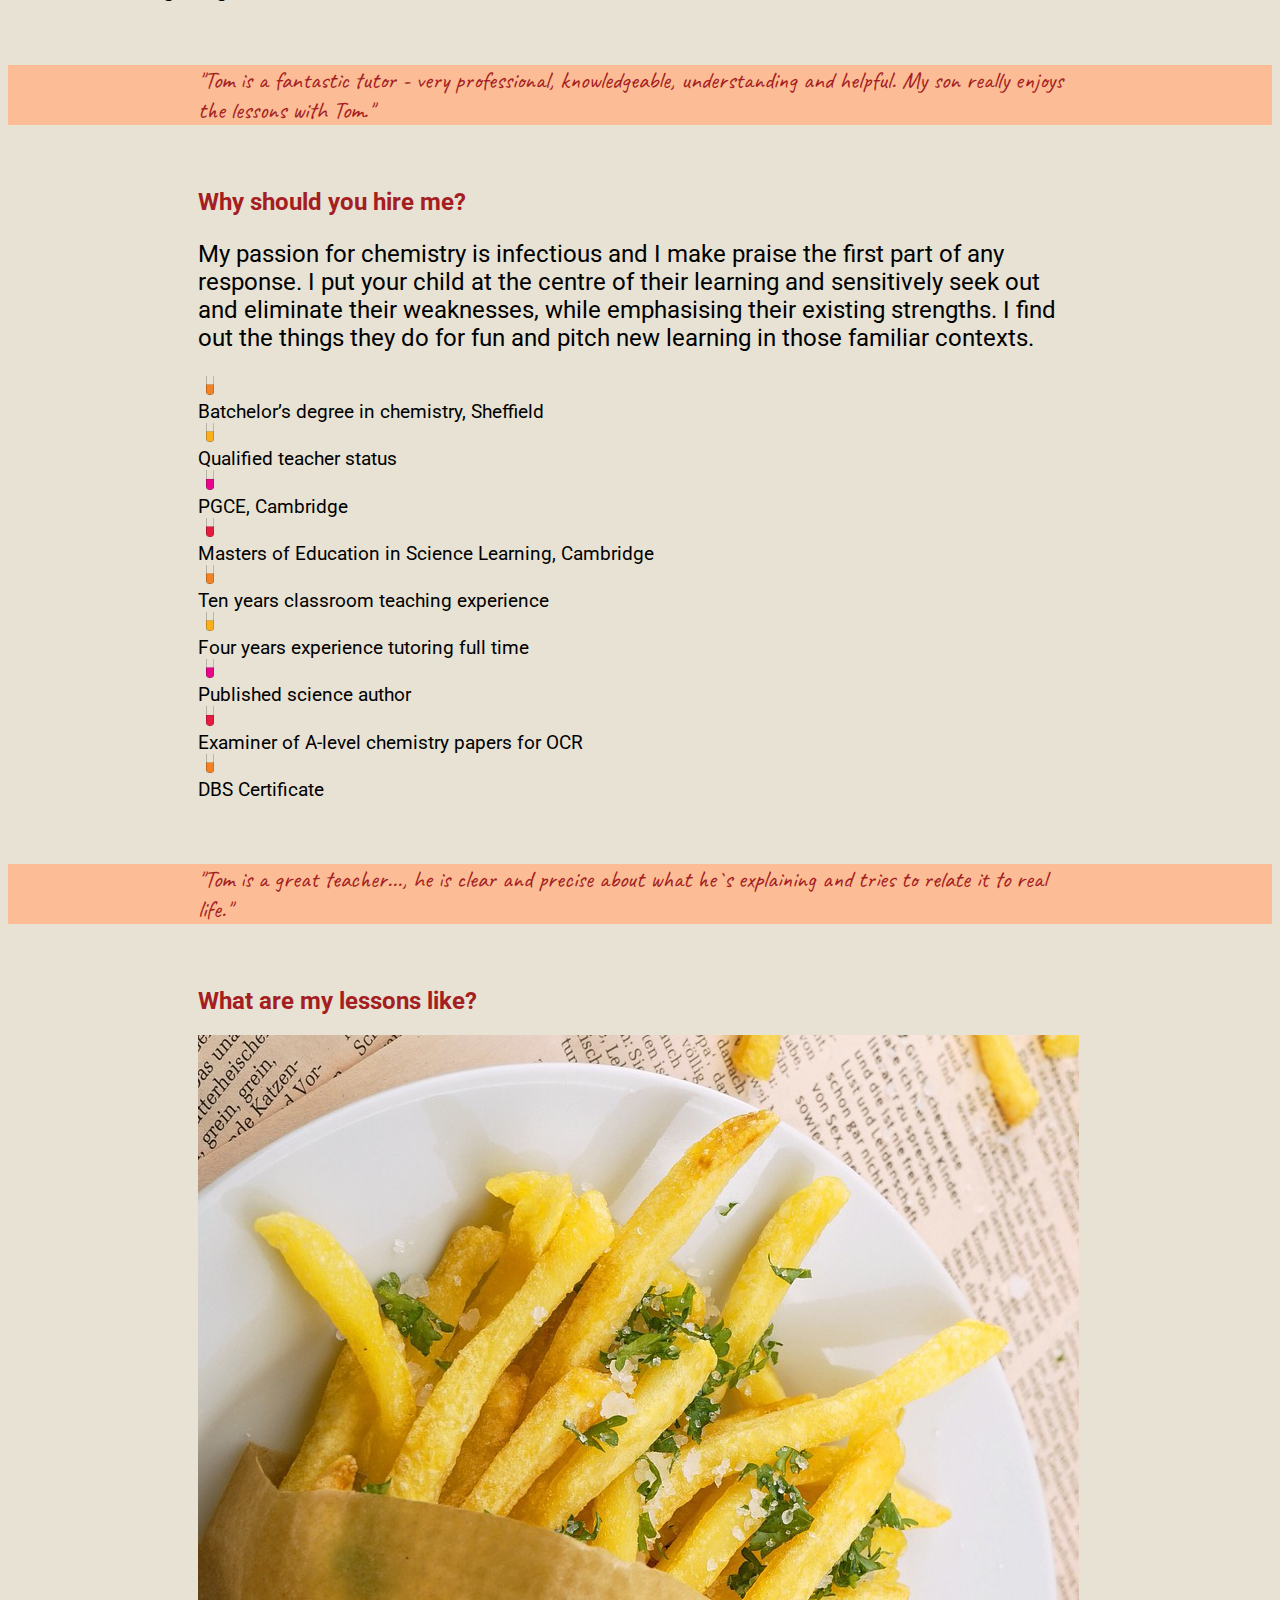
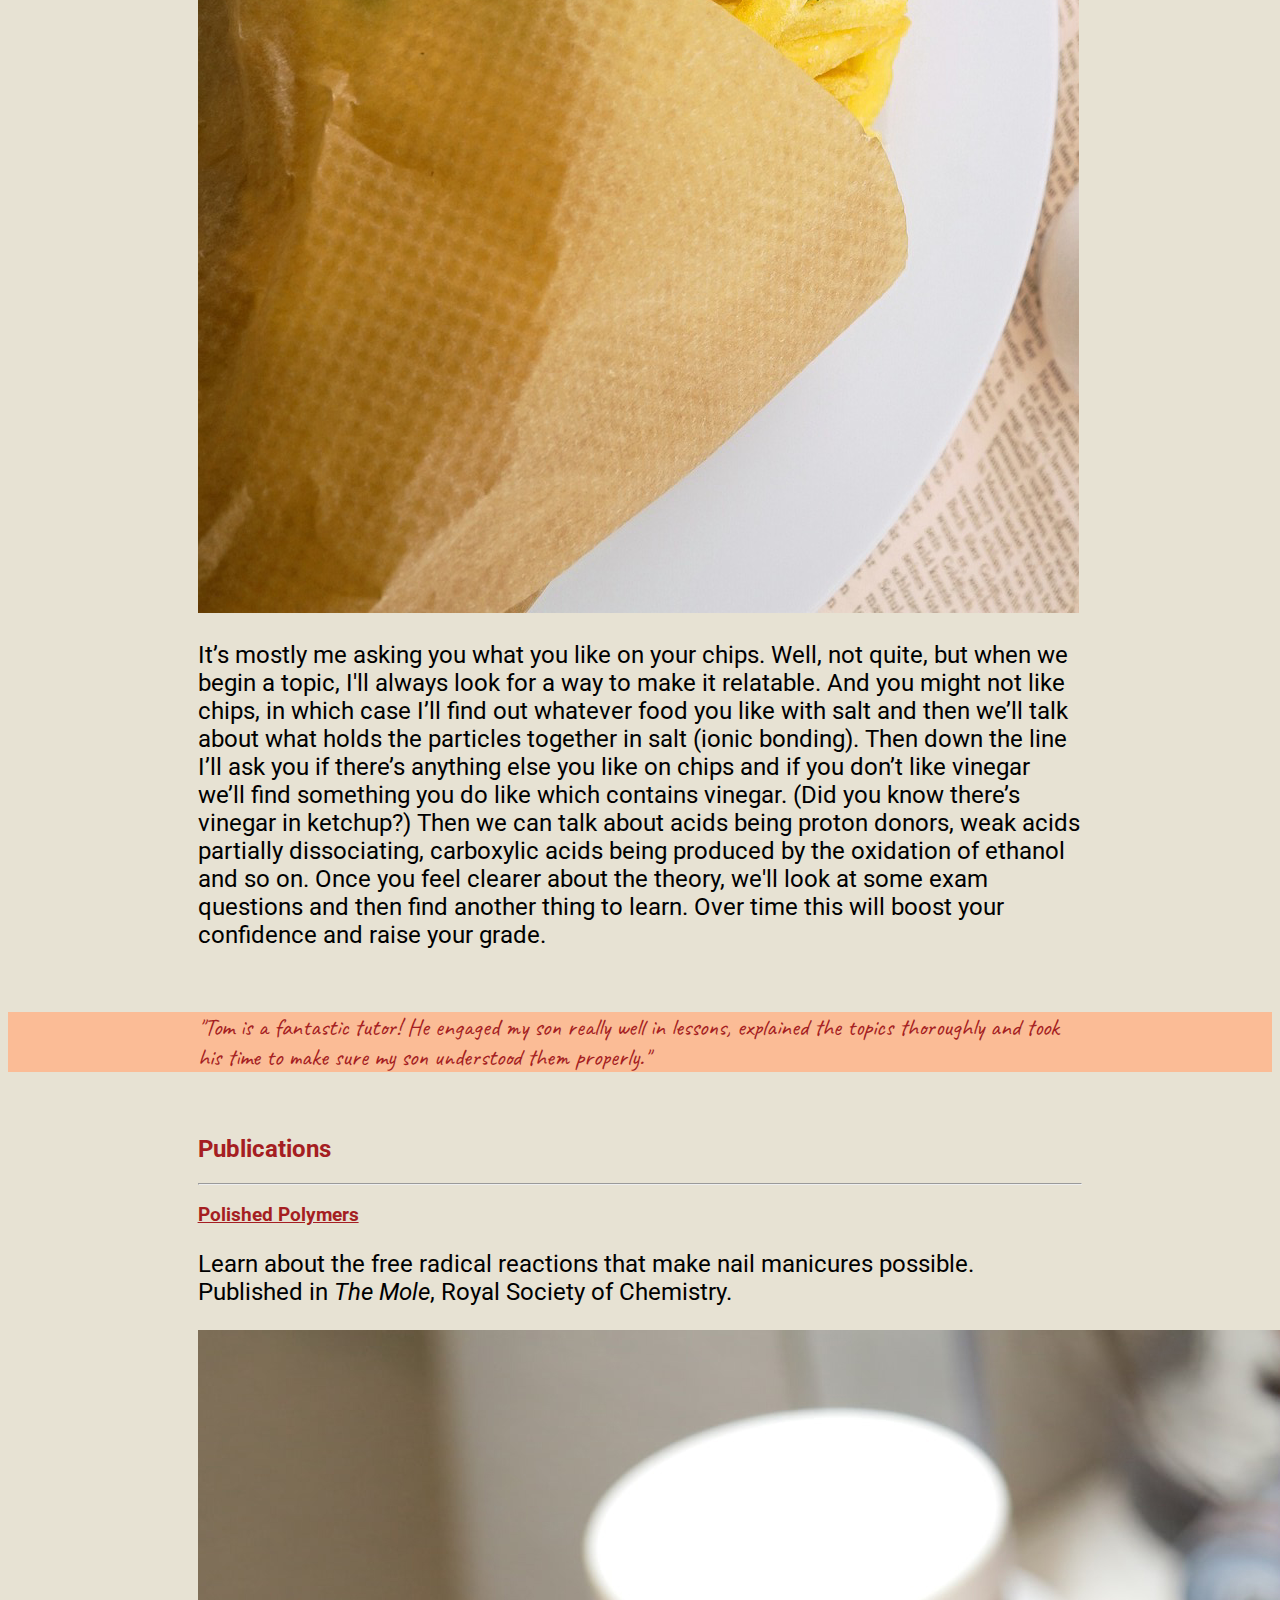
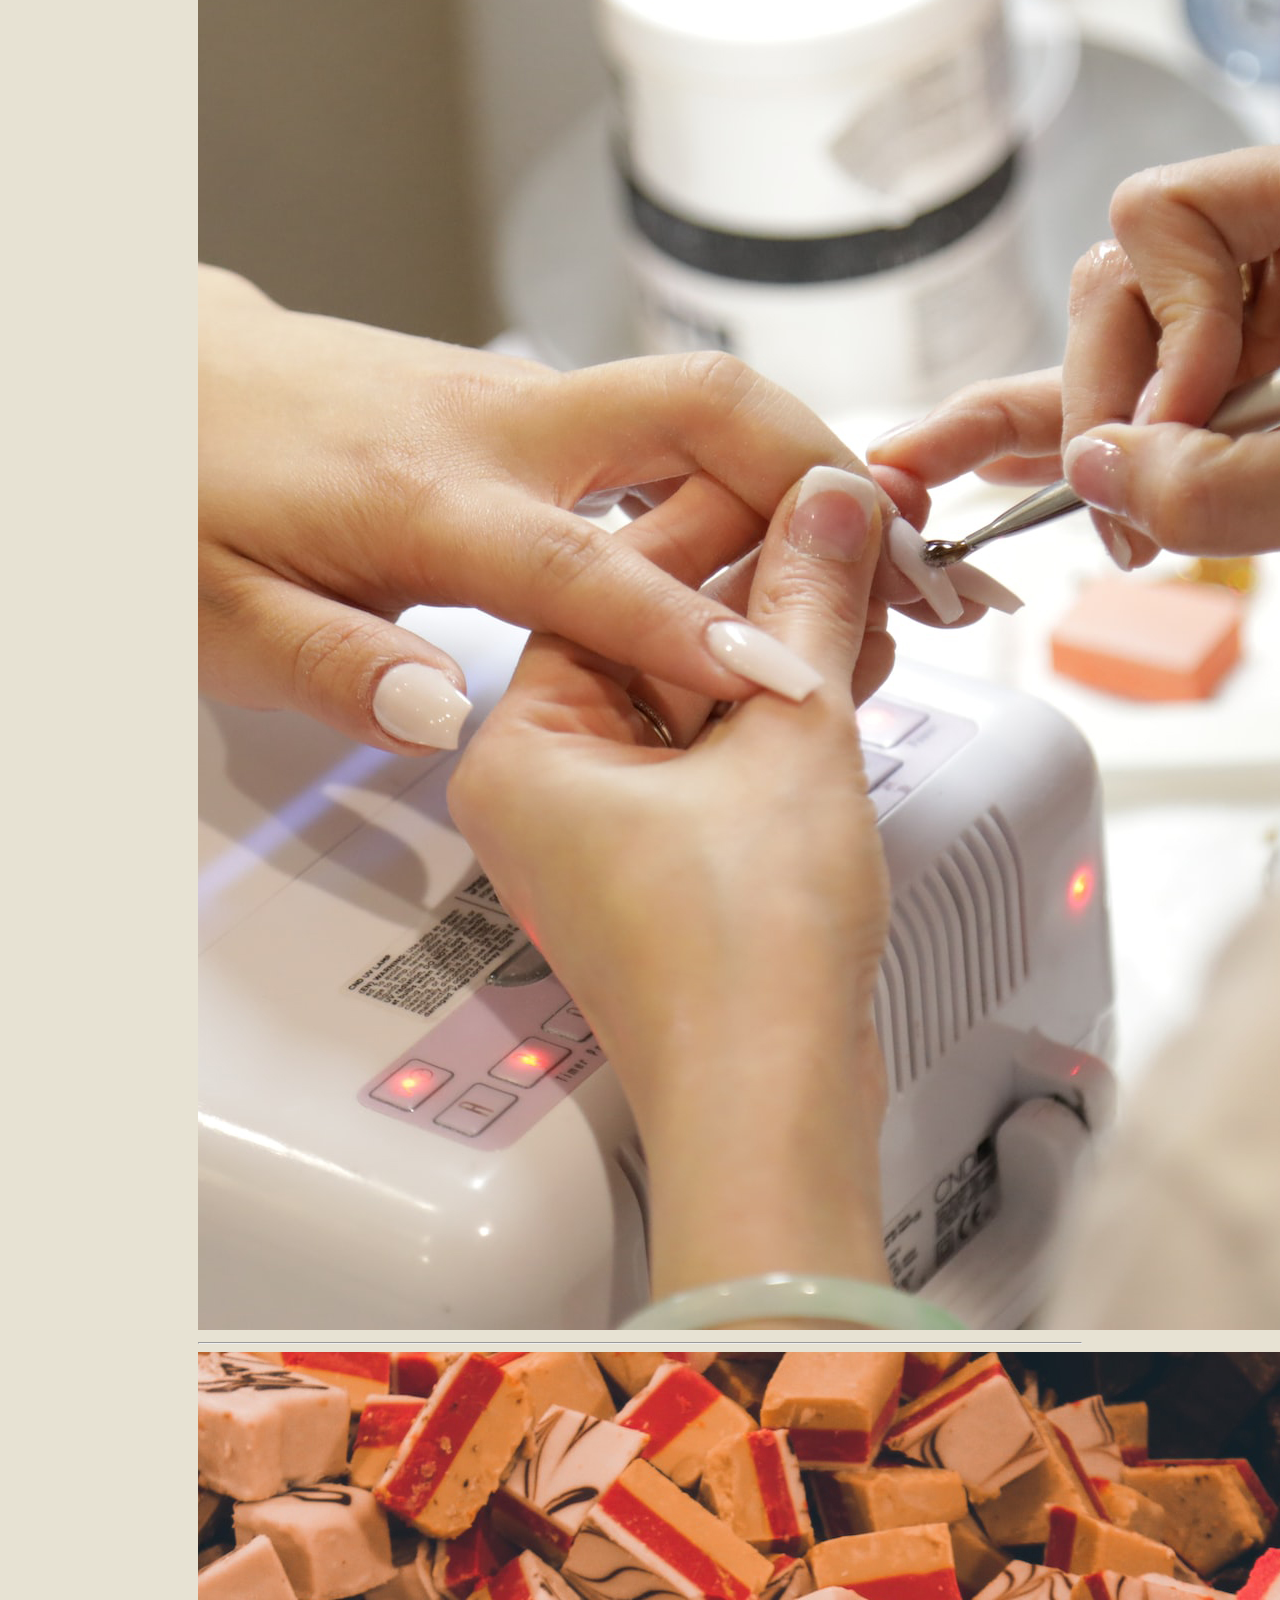
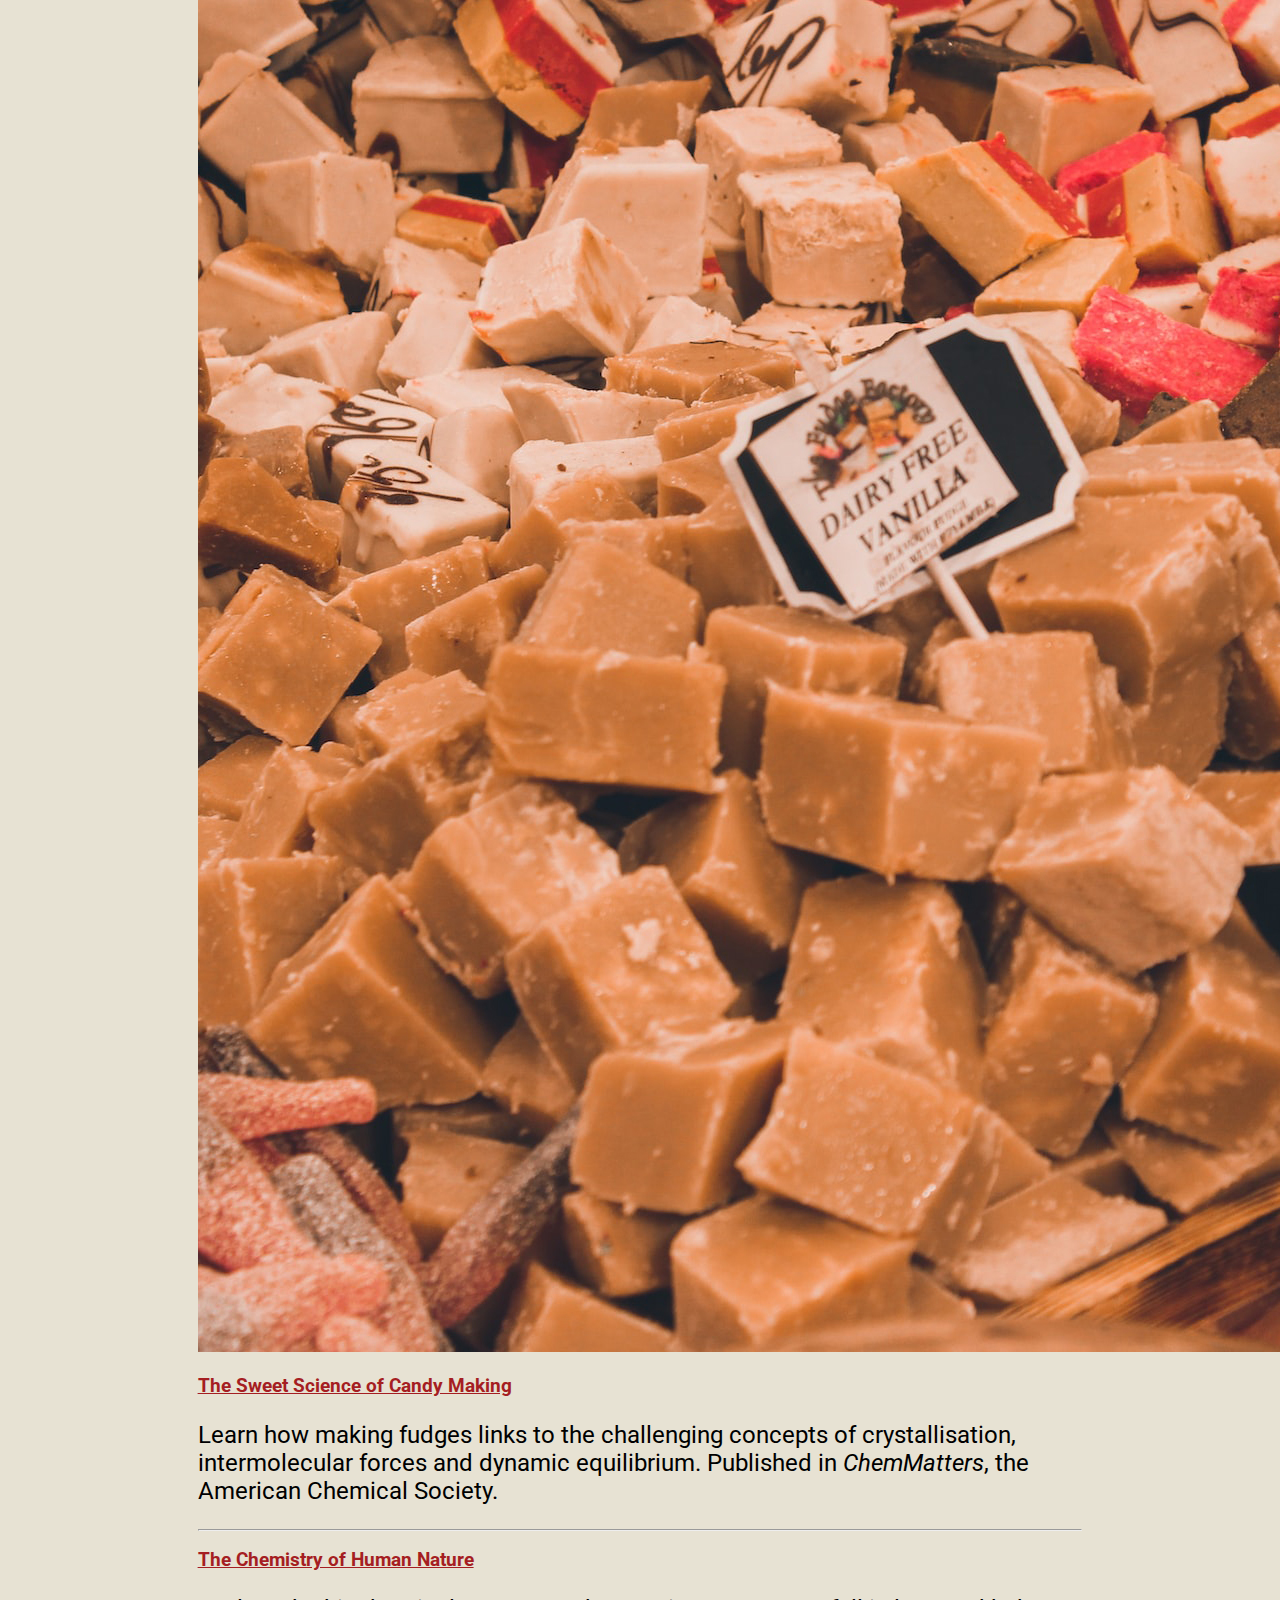
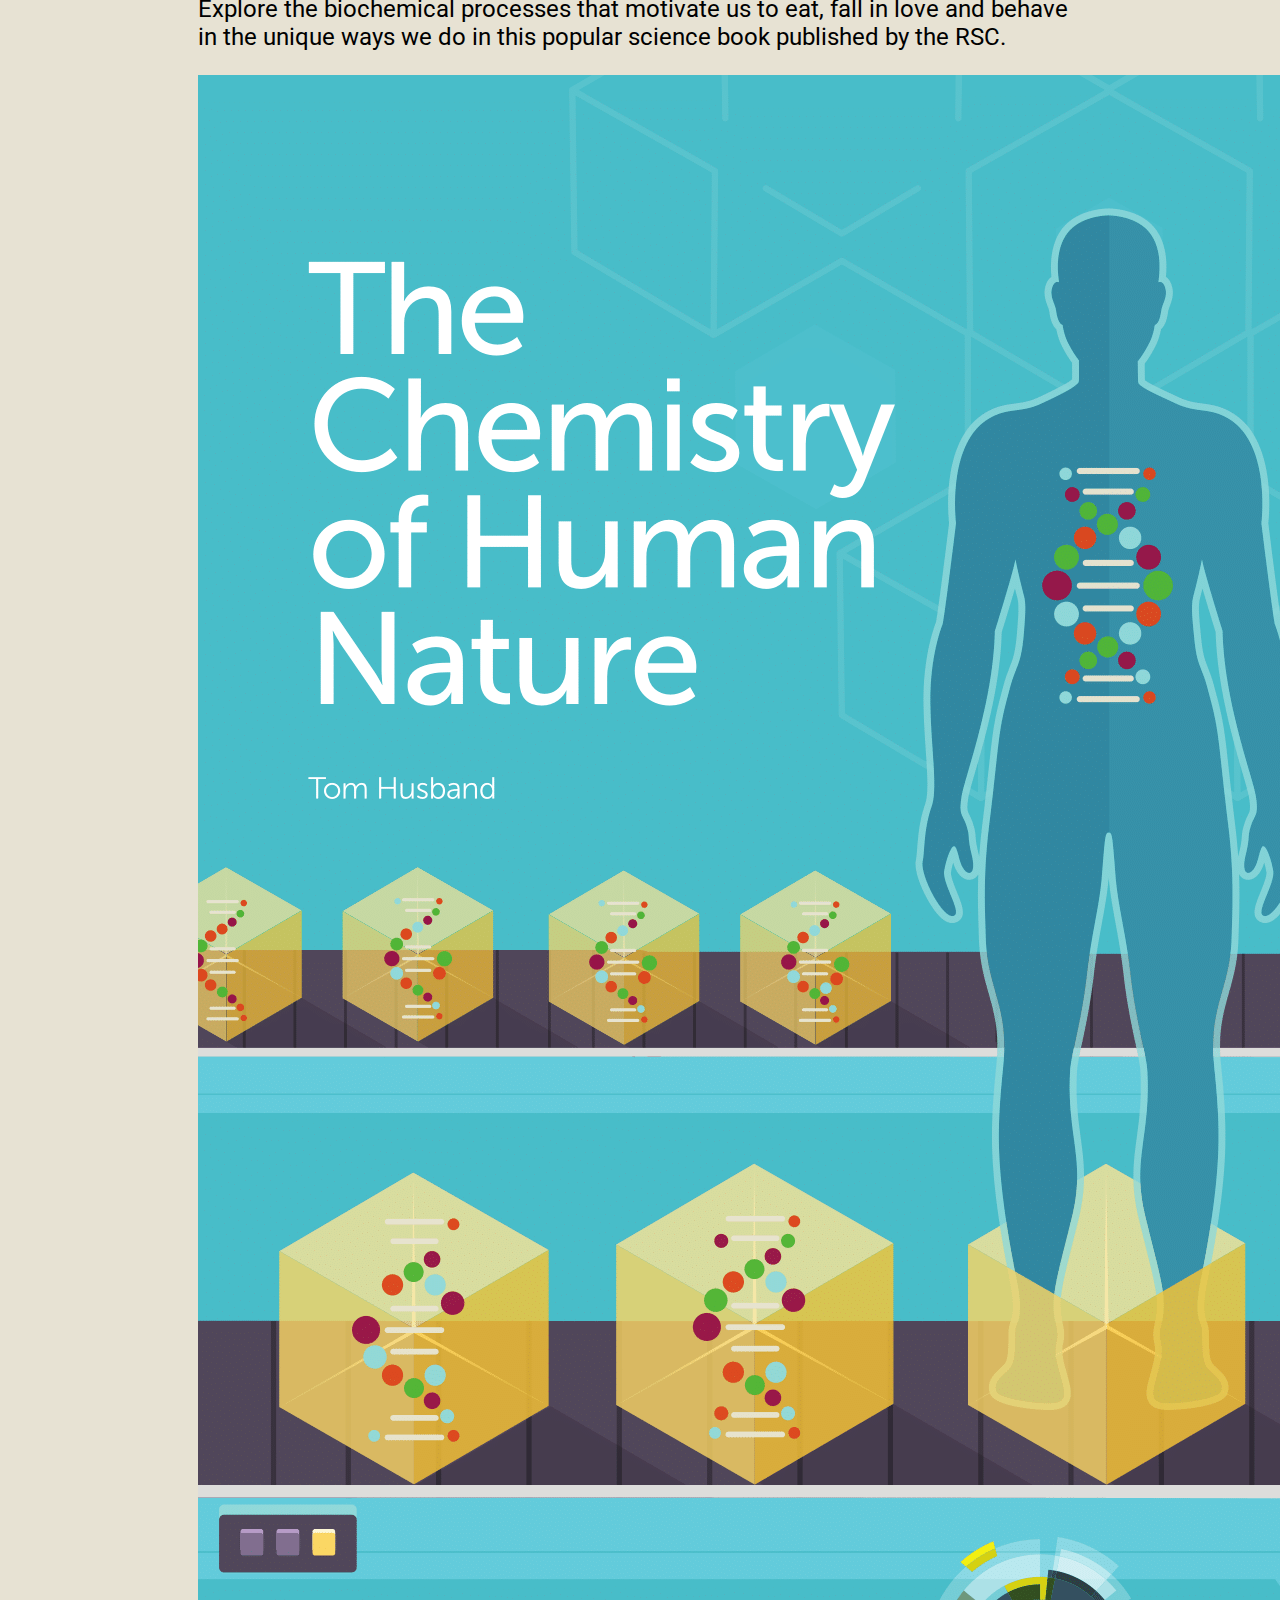
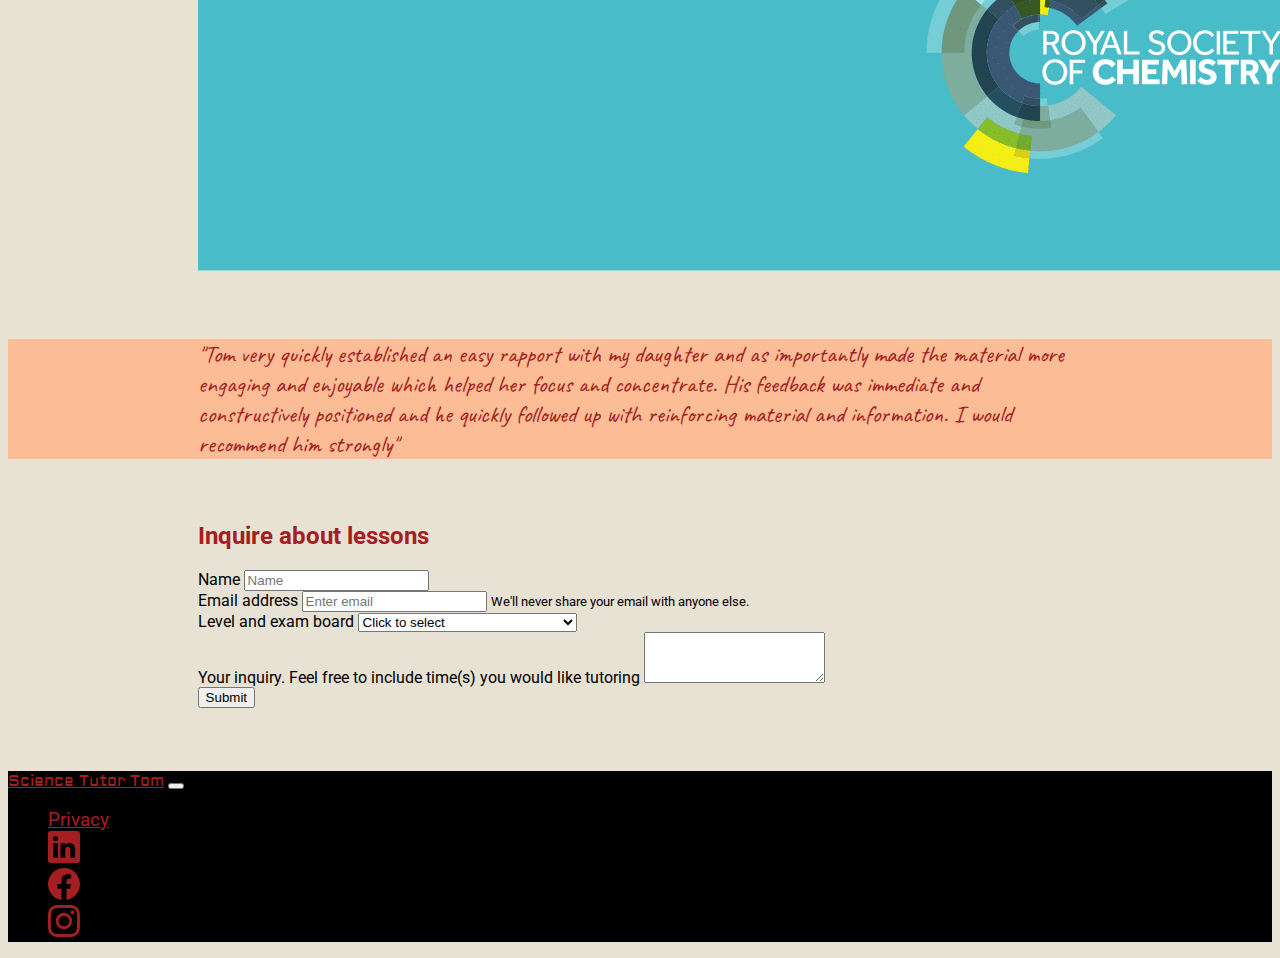
<file: about.html>
<!doctype html>
<html lang="en">
  <head>
    <meta charset="utf-8">    
    <meta name="viewport" content="width=device-width, initial-scale=1, minimum-scale=1">
    <!-- The above 3 meta tags *must* come first in the head; any other head content must come *after* these tags -->
    <meta name="description" content="">
    <meta name="author" content="">
    <link rel="icon" href="images/icons8-benzene-ring-96.png">

    <title>Science Tutor Tom</title>

    <!--Bootstrap styling link-->
    <link href="https://cdn.jsdelivr.net/npm/bootstrap@5.2.3/dist/css/bootstrap.min.css" rel="stylesheet" integrity="sha384-rbsA2VBKQhggwzxH7pPCaAqO46MgnOM80zW1RWuH61DGLwZJEdK2Kadq2F9CUG65" crossorigin="anonymous">
    
    <!-- Custom styles for this template -->
    <link href="about.css" rel="stylesheet">    

    <!--Aldrich, Roboto and Caveat Google fonts-->
    <link rel="preconnect" href="https://fonts.googleapis.com">
    <link rel="preconnect" href="https://fonts.gstatic.com" crossorigin>
    <link href="https://fonts.googleapis.com/css2?family=Aldrich&family=Caveat&display=swap" rel="stylesheet">    
    <link href="https://fonts.googleapis.com/css2?family=Play:wght@700&family=Roboto&family=Russo+One&display=swap" rel="stylesheet">

    
  </head>
  <body>
  <!-- Cookie Consent by TermsFeed https://www.TermsFeed.com -->
<script type="text/javascript" src="https://www.termsfeed.com/public/cookie-consent/4.1.0/cookie-consent.js" charset="UTF-8"></script>
<script type="text/javascript" charset="UTF-8">
document.addEventListener('DOMContentLoaded', function () {
cookieconsent.run({"notice_banner_type":"simple","consent_type":"express","palette":"dark","language":"en","page_load_consent_levels":["strictly-necessary", "functionality", "tracking"],"notice_banner_reject_button_hide":false,"preferences_center_close_button_hide":false,"page_refresh_confirmation_buttons":false,"website_name":"Science Tutor Tom","website_privacy_policy_url":"https://www.sarahlavelle.co.uk/privacy.html"});
});
</script>
  
    <!--Navbar-->
    
    <nav class="navbar navbar-expand-lg navbar-dark bg-dark">
      <div class="container-fluid  d-flex justify-content-between">
        <a class="navbar-brand" href="#">Science Tutor Tom</a>
        <button class="navbar-toggler" type="button" data-bs-toggle="collapse" data-bs-target="#navbarNav" aria-controls="navbarNav" aria-expanded="false" aria-label="Toggle navigation">
          <span class="navbar-toggler-icon"></span>
        </button>
        <div class="collapse navbar-collapse" id="navbarNav">
          <ul class="navbar-nav  ms-auto nav">
            <li class="nav-item">
              <a class="nav-link active" aria-current="page" href="#">Home</a>
            </li>
            <li class="nav-item">
              <a class="nav-link" href="#credentials">Credentials</a>
            </li>
            <li class="nav-item">
              <a class="nav-link" href="#approach">Approach</a>
            </li>
            <li class="nav-item">
              <a class="nav-link" href="#publications">Publications</a>
            </li>
            <li class="nav-item">
              <a class="nav-link" href="#inquiries">Inquiries</a>
            </li>
            <li class="nav-item ">
              <a class="nav-link " href="#"><svg xmlns="http://www.w3.org/2000/svg" width="16" height="16" fill="currentColor" class="bi bi-linkedin" viewBox="0 0 16 16">
                <path d="M0 1.146C0 .513.526 0 1.175 0h13.65C15.474 0 16 .513 16 1.146v13.708c0 .633-.526 1.146-1.175 1.146H1.175C.526 16 0 15.487 0 14.854V1.146zm4.943 12.248V6.169H2.542v7.225h2.401zm-1.2-8.212c.837 0 1.358-.554 1.358-1.248-.015-.709-.52-1.248-1.342-1.248-.822 0-1.359.54-1.359 1.248 0 .694.521 1.248 1.327 1.248h.016zm4.908 8.212V9.359c0-.216.016-.432.08-.586.173-.431.568-.878 1.232-.878.869 0 1.216.662 1.216 1.634v3.865h2.401V9.25c0-2.22-1.184-3.252-2.764-3.252-1.274 0-1.845.7-2.165 1.193v.025h-.016a5.54 5.54 0 0 1 .016-.025V6.169h-2.4c.03.678 0 7.225 0 7.225h2.4z"/>
              </svg></a>              
            </li>   
          </ul>
        </div>
      </div>
    </nav>

    

    <!--Hero text and image-->
    <div class="hero-text m-lg-5">
      <div id="hero-text-row" class="row d-flex">
        <div class="col-md-4 ">
          <img class="img-fluid" src="images/portrait-of-me.jpg">
        </div>
        <div class="col-md-7 mx-lg-3  mx-2 my-auto">
          <h1>Hi, I'm Tom</h1>
          <p>I tutor physics, biology and chemistry GCSE and chemistry A-level. I’ve had a passion for chemistry since I did my own A-levels. At university I realised how mind-blowing it is what atoms do 
            inside our bodies and my fate was set. I’ve been dedicated to lighting that same fire in others ever since. </p>
        </div>
      </div>
    </div>
    


    <!--Testimonial 1-->
    <div class="testimonial">
      <div class="section testimonial-inner">
        <p class="py-5 fs-1">"Tom is a fantastic tutor - very professional, knowledgeable, understanding and helpful. My son really enjoys the lessons with Tom."</p>        
      </div>
    </div>
    
    <!--Credentials-->

    <div id="credentials" class="section ">
      <div class="">
      <h2 class="fs-1">Why should you hire me?</h2>
      <p>My passion for chemistry is infectious and I make praise the first part of any response. I put your child at the centre of 
        their learning and sensitively seek out and eliminate their weaknesses, while emphasising their existing strengths. I find out 
        the things they do for fun and pitch new learning in those familiar contexts. </p>
      
        <div class="row m-auto d-flex justify-content-center" >
          <div class="col-md-5">
            <li class="d-flex">
              <div class="test-tube-icon-container" >
                <img class="test-tube-icon " src="images/test-tube-icons/burnt-orange-test-tube.png">
              </div>
              Batchelor’s degree in chemistry, Sheffield
            </li>
            <li class="d-flex">
              <div class="test-tube-icon-container" >
                <img class="test-tube-icon " src="images/test-tube-icons/orange-test-tube.png">
              </div>
              Qualified teacher status
            </li>
            <li class="d-flex">
              <div class="test-tube-icon-container" >
                <img class="test-tube-icon " src="images/test-tube-icons/pink-test-tube.png">
              </div>
              PGCE, Cambridge
            </li>
            <li class="d-flex">
              <div class="test-tube-icon-container" >
                <img class="test-tube-icon " src="images/test-tube-icons/red-test-tube.png">
              </div>
              Masters of Education in Science Learning, Cambridge
            </li>
            
          </div>
          <div class="col-md-5">
            <li class="d-flex">
              <div class="test-tube-icon-container" >
                <img class="test-tube-icon " src="images/test-tube-icons/burnt-orange-test-tube.png">
              </div>
              Ten years classroom teaching experience
            </li>
            <li class="d-flex">
              <div class="test-tube-icon-container" >
                <img class="test-tube-icon " src="images/test-tube-icons/orange-test-tube.png">
              </div>
              Four years experience tutoring full time
            </li>
            <li class="d-flex">
              <div class="test-tube-icon-container" >
                <img class="test-tube-icon " src="images/test-tube-icons/pink-test-tube.png">
              </div>
              Published science author
            </li>
            <li class="d-flex">
              <div class="test-tube-icon-container" >
                <img class="test-tube-icon " src="images/test-tube-icons/red-test-tube.png">
              </div>
              Examiner of A-level chemistry papers for OCR
            </li>
            <li class="d-flex">
              <div class="test-tube-icon-container" >
                <img class="test-tube-icon " src="images/test-tube-icons/burnt-orange-test-tube.png">
              </div>
              DBS Certificate
            </li>
          </div>          
        </div>        
      </div>
    </div>

    

    <!--Testimonial 2-->
    <div class="testimonial">
      <div class="section testimonial-inner">
        <p class="py-5 fs-1">"Tom is a great teacher..., he is clear and precise about what he`s explaining and tries to relate it to 
          real life."</p>        
      </div>
    </div>
    

    <!--Approach-->
    <div id="approach" class="section">     
      <h2 class="fs-1">What are my lessons like?</h2> 
      <div class="row d-flex justify-content-center">
        <div class="col-lg-5">
          <img class="img-fluid my-auto" src="images/cropped french fries w salt.png">
        </div>
        <div class="col-lg-7 d-flex flex-column justify-content-between">
          
          <p>
            It’s mostly me asking you what you like on your chips. Well, not quite, but when we begin a topic, I'll always look for a way
            to make it relatable. And you might not like chips, in which case I’ll find out whatever food you like with 
            salt and then we’ll talk about what holds the particles together in salt (ionic bonding). Then down the line I’ll ask you if 
            there’s anything else you like on chips and if you don’t like vinegar we’ll find something you do like which contains vinegar. 
            (Did you know there’s vinegar in ketchup?) Then we can talk about acids being proton donors, weak acids partially 
            dissociating, carboxylic acids being produced by the oxidation of ethanol and so on. Once you feel clearer about the theory,
            we'll look at some exam questions and then find another thing to learn. Over time this will  boost your confidence and raise 
            your grade. 
          </p>
        </div>        
      </div>
    </div>

    <!--Testimonial 3-->
    <div class="testimonial">
      <div class="section testimonial-inner">
        <p class="py-5 fs-1">"Tom is a fantastic tutor! He engaged my son really well in lessons, explained the topics thoroughly and took his time to make sure my son understood them properly."</p>        
      </div>
    </div>
    
<!--Publications-->


<div class="section" id="publications">
  <h2 class="fs-1">Publications</h2>
  <hr class="featurette-divider">
<div class="row featurette">
  <div class="col-md-7">
    <h3 class="featurette-heading fs-2"><a target="_blank" href="https://edu.rsc.org/feature/polished-polymers/3007359.article?adredir=1">Polished Polymers</a></h3>
    <p class="lead">Learn about the free radical reactions that make nail manicures possible. Published in <em>The Mole</em>, Royal Society of Chemistry.</p>
  </div>
  <div class="col-md-5">
    <img class="featurette-image img-fluid center-block" src="images/shellac manicure portrait.jpg" alt="a beautician giving a nail manicure">
  </div>
</div>

<hr class="featurette-divider">

<div class="row featurette fudge-featurette">
  <div class="col-md-5 col-md-pull-7">
    <img class="featurette-image img-fluid center-block" src="images/fudge-portrait.jpg" alt="a market stall piled high with different flavoured fudges">
  </div>
  <div class="col-md-7 col-md-push-5">
    <h3 class="featurette-heading fs-2"><a target="_blank" href="https://www.acs.org/content/acs/en/education/resources/highschool/chemmatters/past-issues/archive-2014-2015/candymaking.html">The Sweet Science of Candy Making</a></h3>
    <p class="lead">Learn how making fudges links to the challenging concepts of crystallisation, intermolecular forces and dynamic equilibrium. Published in <em>ChemMatters</em>, the American Chemical Society.</p>
  </div>
  
</div>

<hr class="featurette-divider">

<div class="row featurette">
  <div class="col-md-7">
    <h3 class="featurette-heading fs-2"><a target="_blank" href="https://pubs.rsc.org/en/content/ebook/978-1-78262-134-8">The Chemistry of Human Nature</a></h3>
    <p class="lead">Explore the biochemical processes that motivate us to eat, fall in love and behave in the unique ways we do in this popular science book published by the RSC.</p>
  </div>
  <div class="col-md-5">
    <img class="featurette-image img-fluid center-block" src="images/Chemistry of Human Nature cover.png" alt="Generic placeholder image">
  </div>
</div>
</div>

<!--Testimonial 4-->
<div class="testimonial">
  <div class="section testimonial-inner">
    <p class="py-5 fs-1">"Tom very quickly established an easy rapport with my daughter and as importantly made the material more 
      engaging and enjoyable which helped her focus and concentrate. His feedback was immediate and constructively positioned and he 
      quickly followed up with reinforcing material and information. I would recommend him strongly"</p>        
  </div>
</div>

<!--Availability and contact form-->
<div class="section"  id="inquiries">
  <h2 class="fs-1">Inquire about lessons</h2>

  <div class="row featurette" id="booking-container">     
     <div>
      <form action="/thanks.html" name="Contact-form" method="POST" data-netlify="true" data-netlify-recaptcha="true" content-Type="application/x-www-form-urlencoded">
        <div class="form-group my-1">
          <label for="name">Name</label>
          <input type="name" class="form-control" id="name" placeholder="Name" name="name">
        </div>
        <div class="form-group my-1">
          <label for="email">Email address</label>
          <input type="email" class="form-control" id="email" aria-describedby="emailHelp" placeholder="Enter email" name="email">
          <small id="emailHelp" class="form-text text-muted">We'll never share your email with anyone else.</small>
        </div>
        <!-- So what this is is a working regex expression that validates postcodes (more or less). Not sure whether or not to use
        <div class="form-group my-1">
          <label for="postcode">Postcode</label>
          <input type="postcode" class="form-control" id="email" placeholder="Enter postcode" name="postcode" required pattern="^(([A-Z][0-9]{1,2})|(([A-Z][A-HJ-Y][0-9]{1,2})|(([A-Z][0-9][A-Z])|([A-Z][A-HJ-Y][0-9]?[A-Z])))) [0-9][A-Z]{2}$">
          <!--<small id="emailHelp" class="form-text text-muted">We'll never share your email with anyone else.</small>--><!--
        </div>
      -->
        <div class="form-group my-1">
          <label for="exam-board">Level and exam board</label>
          <select class="form-select" id="exam-board" name="exam-board" >
            <option selected placeholder="Disabled input" disabled>Click to select</option>
            <option>A-level AQA</option>
            <option>A-level Edexcel</option>
            <option>A-level OCR A</option>
            <option>A-level OCR B</option>      
            <option>GCSE AQA</option>
            <option>GCSE Edexcel</option>
            <option>IGCSE Edexcel</option>
            <option>GCSE OCR Gateway</option>
            <option>GCSE OCR Twenty First Century</option>
            <option>Other (please specify below)</option>
          </select>
        </div>
        <div class="form-group my-1">
          <label for="inquiry">Your inquiry. Feel free to include time(s) you would like tutoring</label>
          <textarea class="form-control" id="inquiry" rows="3" name="inquiry"></textarea>
        </div>
        <div data-netlify-recaptcha="true"></div>
        <button type="submit" class="btn btn-lg btn-default">Submit</button>
      </form>
     </div>
  </div>
</div>

<!--footer navbar-->
<footer>
<nav class="navbar sticky-bottom navbar-expand-lg navbar-dark bg-dark">
  <div class="container-fluid  d-flex justify-content-between">
    <a class="navbar-brand" href="#">Science Tutor Tom</a>
    <button class="navbar-toggler" type="button" data-bs-toggle="collapse" data-bs-target="#navbarNav" aria-controls="navbarNav" aria-expanded="false" aria-label="Toggle navigation">
      <span class="navbar-toggler-icon"></span>
    </button>
    <div class="collapse navbar-collapse" id="navbarNav">
      <ul class="navbar-nav  ms-auto nav">        
        <li class="nav-item">
          <a class="nav-link" href="#">Privacy</a>
        </li>
        <!--Linked In icon and link-->
        <li class="nav-item">
          <a class="nav-link " disabled href="#"><svg xmlns="http://www.w3.org/2000/svg" width="32" height="32" fill="currentColor" class="bi bi-linkedin" viewBox="0 0 16 16">
            <path d="M0 1.146C0 .513.526 0 1.175 0h13.65C15.474 0 16 .513 16 1.146v13.708c0 .633-.526 1.146-1.175 1.146H1.175C.526 16 0 15.487 0 14.854V1.146zm4.943 12.248V6.169H2.542v7.225h2.401zm-1.2-8.212c.837 0 1.358-.554 1.358-1.248-.015-.709-.52-1.248-1.342-1.248-.822 0-1.359.54-1.359 1.248 0 .694.521 1.248 1.327 1.248h.016zm4.908 8.212V9.359c0-.216.016-.432.08-.586.173-.431.568-.878 1.232-.878.869 0 1.216.662 1.216 1.634v3.865h2.401V9.25c0-2.22-1.184-3.252-2.764-3.252-1.274 0-1.845.7-2.165 1.193v.025h-.016a5.54 5.54 0 0 1 .016-.025V6.169h-2.4c.03.678 0 7.225 0 7.225h2.4z"/>
          </svg></a>              
        </li>   
        <!--Facebook icon and link-->
        <li class="nav-item ">
          <a class="nav-link " disabled href="#"><svg xmlns="http://www.w3.org/2000/svg" width="32" height="32" fill="currentColor" class="bi bi-facebook" viewBox="0 0 16 16">
            <path d="M16 8.049c0-4.446-3.582-8.05-8-8.05C3.58 0-.002 3.603-.002 8.05c0 4.017 2.926 7.347 6.75 7.951v-5.625h-2.03V8.05H6.75V6.275c0-2.017 1.195-3.131 3.022-3.131.876 0 1.791.157 1.791.157v1.98h-1.009c-.993 0-1.303.621-1.303 1.258v1.51h2.218l-.354 2.326H9.25V16c3.824-.604 6.75-3.934 6.75-7.951z"/>
          </svg></a>              
        </li> 
        <!--Instagram icon and link-->
        <li class="nav-item ">
          <a class="nav-link " disabled href="#"><svg xmlns="http://www.w3.org/2000/svg" width="32" height="32" fill="currentColor" class="bi bi-instagram" viewBox="0 0 16 16">
            <path d="M8 0C5.829 0 5.556.01 4.703.048 3.85.088 3.269.222 2.76.42a3.917 3.917 0 0 0-1.417.923A3.927 3.927 0 0 0 .42 2.76C.222 3.268.087 3.85.048 4.7.01 5.555 0 5.827 0 8.001c0 2.172.01 2.444.048 3.297.04.852.174 1.433.372 1.942.205.526.478.972.923 1.417.444.445.89.719 1.416.923.51.198 1.09.333 1.942.372C5.555 15.99 5.827 16 8 16s2.444-.01 3.298-.048c.851-.04 1.434-.174 1.943-.372a3.916 3.916 0 0 0 1.416-.923c.445-.445.718-.891.923-1.417.197-.509.332-1.09.372-1.942C15.99 10.445 16 10.173 16 8s-.01-2.445-.048-3.299c-.04-.851-.175-1.433-.372-1.941a3.926 3.926 0 0 0-.923-1.417A3.911 3.911 0 0 0 13.24.42c-.51-.198-1.092-.333-1.943-.372C10.443.01 10.172 0 7.998 0h.003zm-.717 1.442h.718c2.136 0 2.389.007 3.232.046.78.035 1.204.166 1.486.275.373.145.64.319.92.599.28.28.453.546.598.92.11.281.24.705.275 1.485.039.843.047 1.096.047 3.231s-.008 2.389-.047 3.232c-.035.78-.166 1.203-.275 1.485a2.47 2.47 0 0 1-.599.919c-.28.28-.546.453-.92.598-.28.11-.704.24-1.485.276-.843.038-1.096.047-3.232.047s-2.39-.009-3.233-.047c-.78-.036-1.203-.166-1.485-.276a2.478 2.478 0 0 1-.92-.598 2.48 2.48 0 0 1-.6-.92c-.109-.281-.24-.705-.275-1.485-.038-.843-.046-1.096-.046-3.233 0-2.136.008-2.388.046-3.231.036-.78.166-1.204.276-1.486.145-.373.319-.64.599-.92.28-.28.546-.453.92-.598.282-.11.705-.24 1.485-.276.738-.034 1.024-.044 2.515-.045v.002zm4.988 1.328a.96.96 0 1 0 0 1.92.96.96 0 0 0 0-1.92zm-4.27 1.122a4.109 4.109 0 1 0 0 8.217 4.109 4.109 0 0 0 0-8.217zm0 1.441a2.667 2.667 0 1 1 0 5.334 2.667 2.667 0 0 1 0-5.334z"/>
          </svg></a>              
        </li> 
      </ul>
    </div>
  </div>
</nav>
</footer>     

<!--Bootstrap Javascript-->
      <script src="https://cdn.jsdelivr.net/npm/bootstrap@5.2.3/dist/js/bootstrap.bundle.min.js" integrity="sha384-kenU1KFdBIe4zVF0s0G1M5b4hcpxyD9F7jL+jjXkk+Q2h455rYXK/7HAuoJl+0I4" crossorigin="anonymous"></script>
  </body>
</html>
</file>
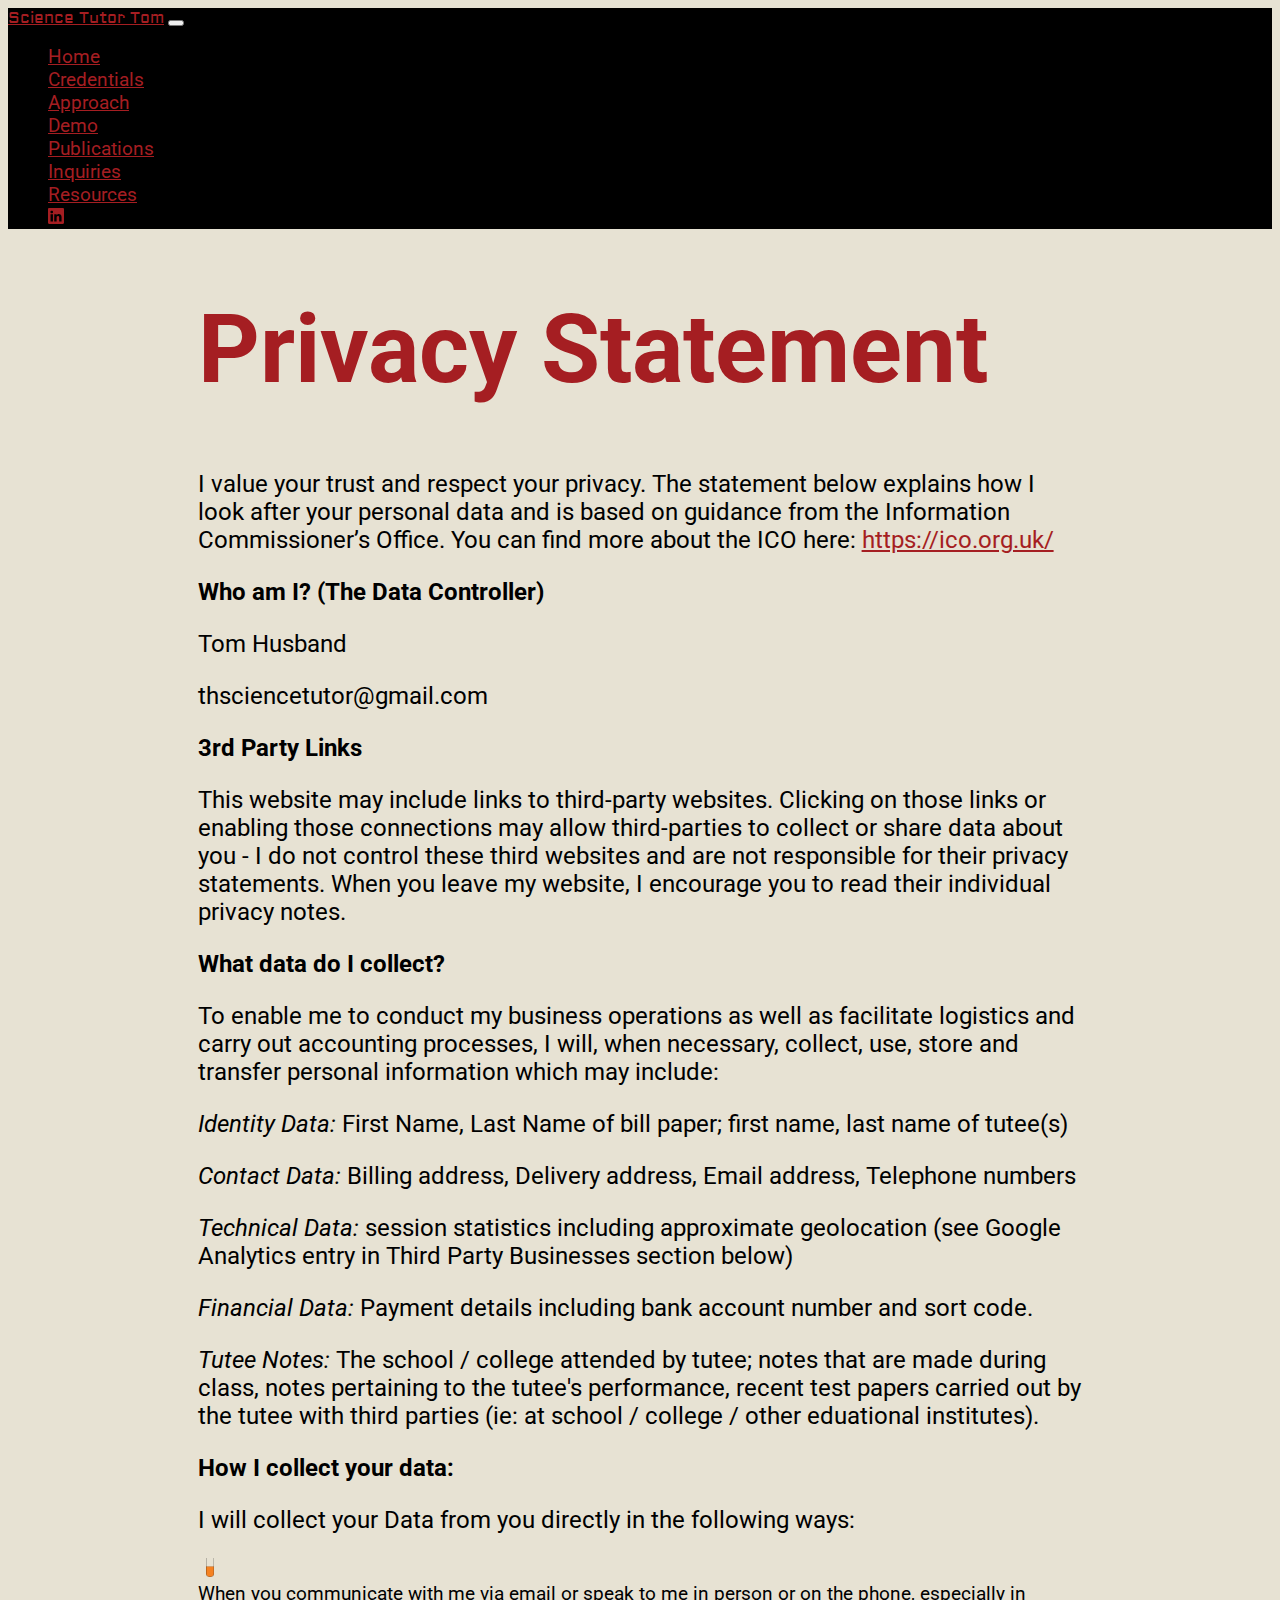
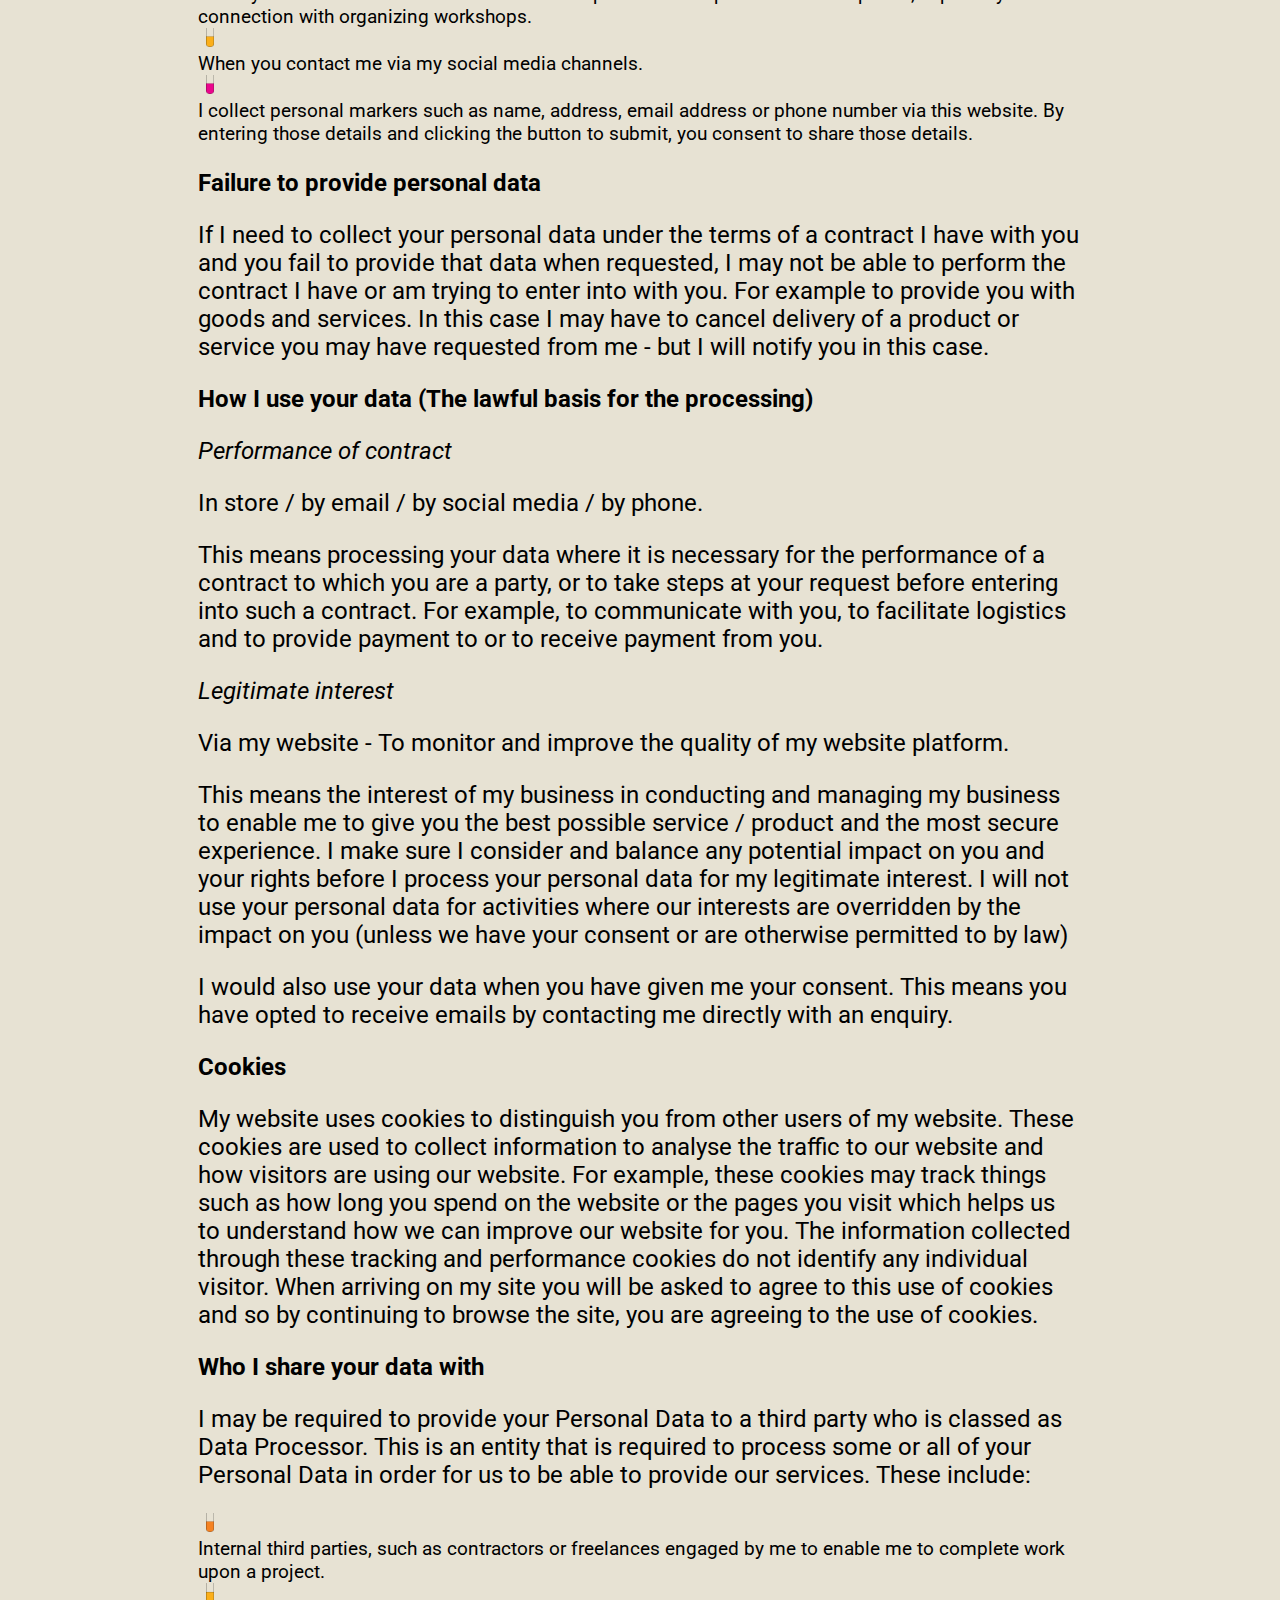
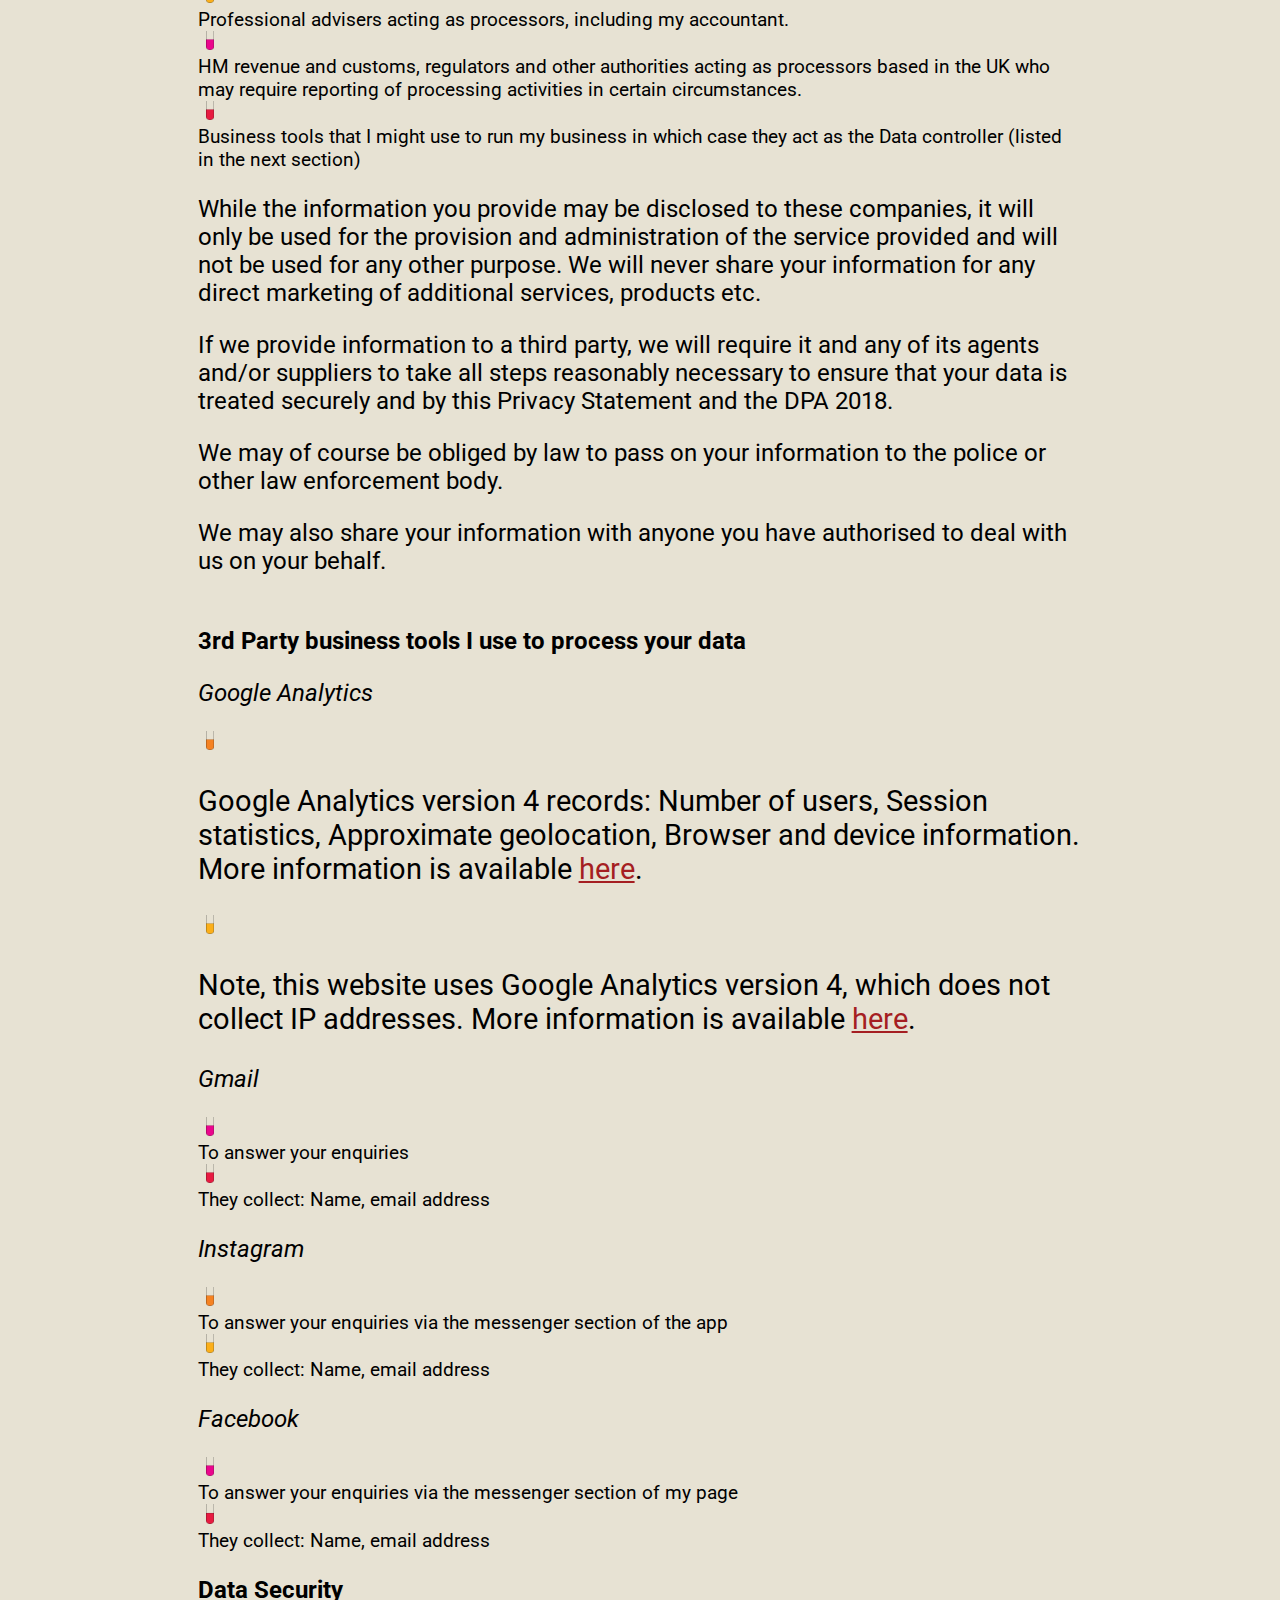
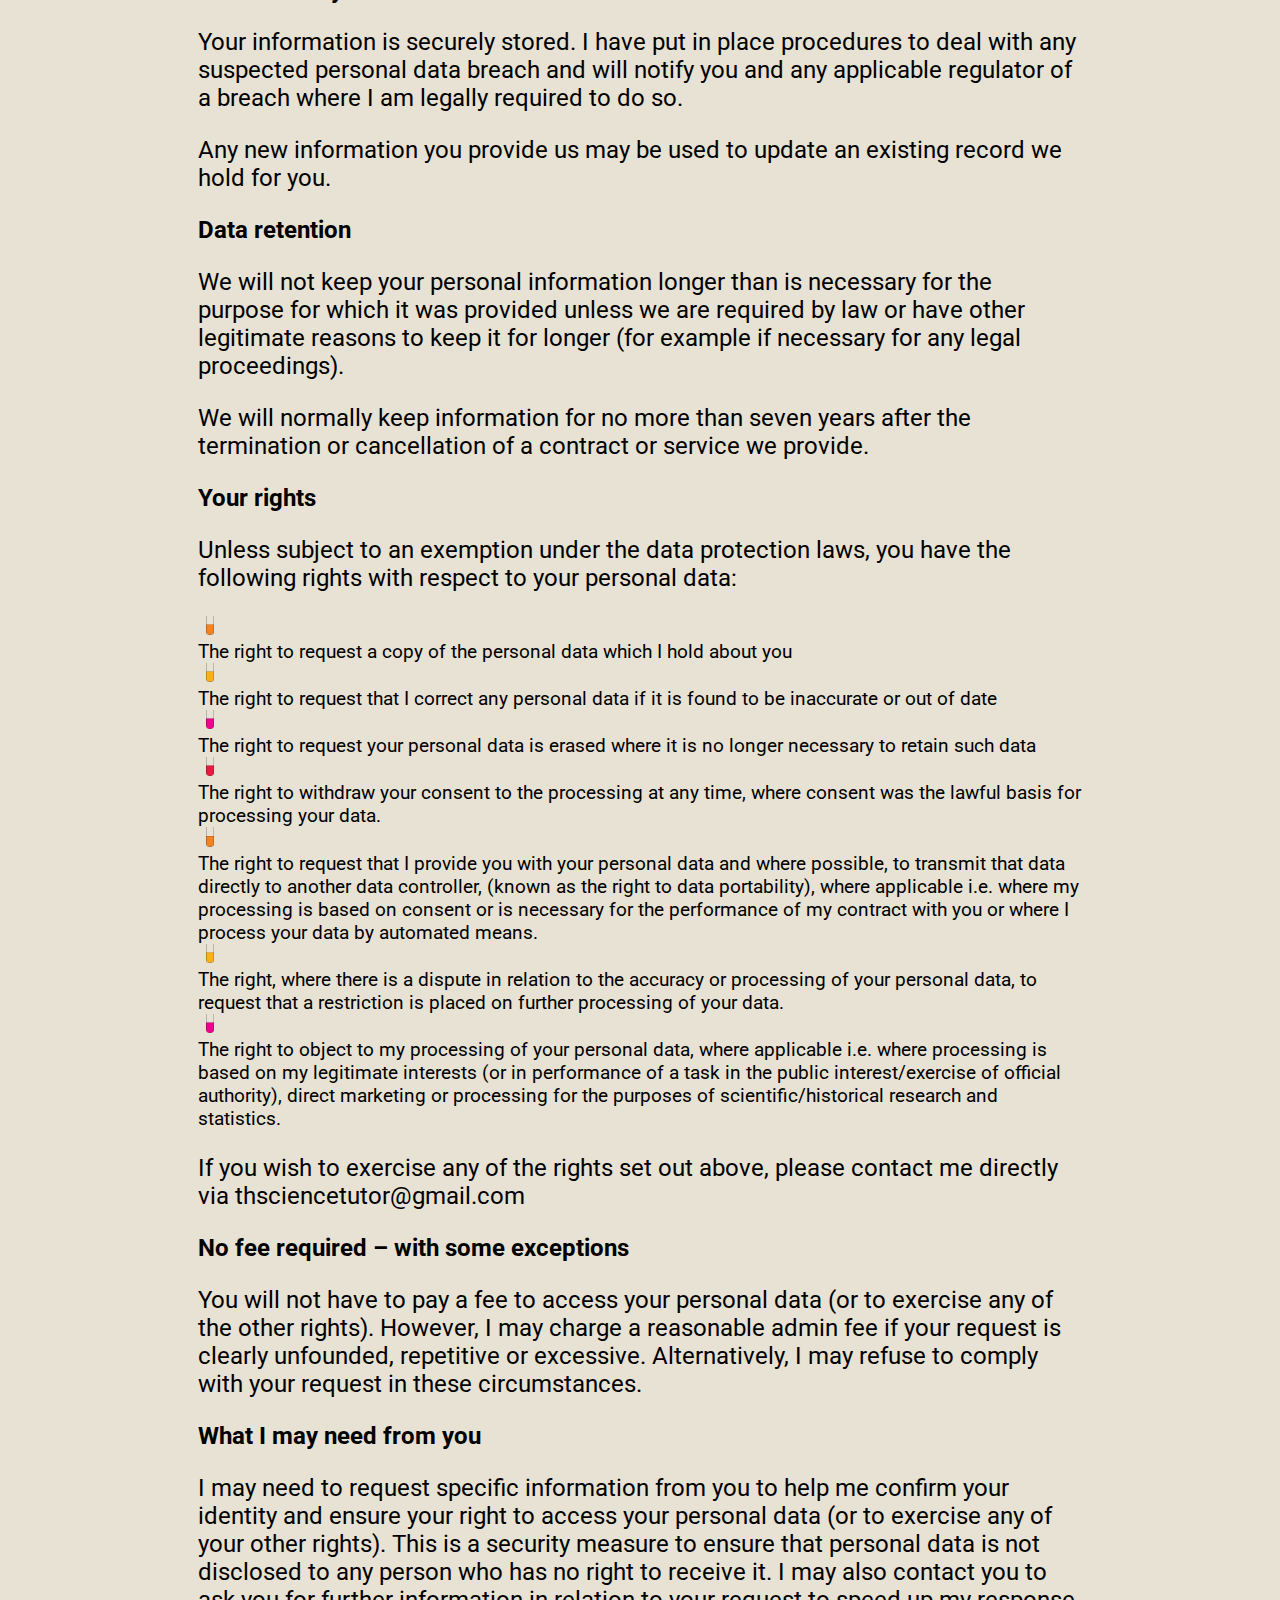
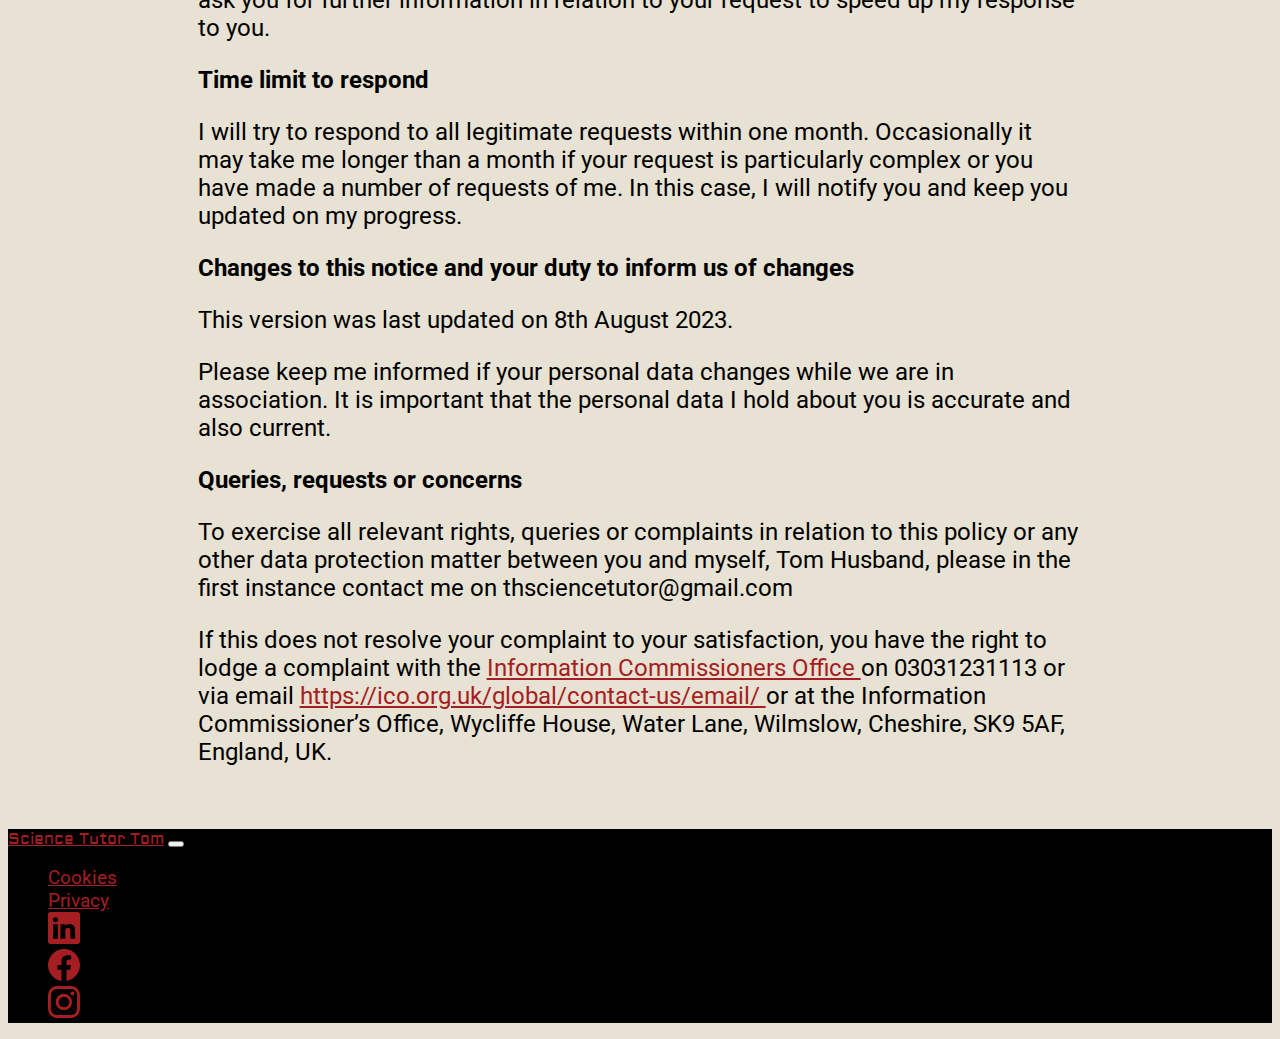
<file: privacy.html>
<!doctype html>
<html lang="en">
  <head>
    <meta charset="utf-8">    
    <meta name="viewport" content="width=device-width, initial-scale=1, minimum-scale=1">
    <!-- The above 3 meta tags *must* come first in the head; any other head content must come *after* these tags -->
    <meta name="description" content="Privacy statement for Science Tutor Tom">
    <meta name="author" content="Tom Husband">
    <link rel="icon" href="images/icons8-benzene-ring-96.png">

    <title>Science Tutor Tom</title>

    <!--Bootstrap styling link-->
    <link href="https://cdn.jsdelivr.net/npm/bootstrap@5.2.3/dist/css/bootstrap.min.css" rel="stylesheet" integrity="sha384-rbsA2VBKQhggwzxH7pPCaAqO46MgnOM80zW1RWuH61DGLwZJEdK2Kadq2F9CUG65" crossorigin="anonymous">
    
    <!-- Custom styles for this template -->
    <link href="styles.css" rel="stylesheet">    

    <!--Aldrich, Roboto and Caveat Google fonts-->
    <link rel="preconnect" href="https://fonts.googleapis.com">
    <link rel="preconnect" href="https://fonts.gstatic.com" crossorigin>
    <link href="https://fonts.googleapis.com/css2?family=Aldrich&family=Caveat&display=swap" rel="stylesheet">    
    <link href="https://fonts.googleapis.com/css2?family=Play:wght@700&family=Roboto&family=Russo+One&display=swap" rel="stylesheet">

    
  </head>
  <!-- Google tag (gtag.js) -->
<script async  data-cookie-consent="tracking" src="https://www.googletagmanager.com/gtag/js?id=G-LDTM2YK9QS"></script>
<script>
  window.dataLayer = window.dataLayer || [];
  function gtag(){dataLayer.push(arguments);}
  gtag('js', new Date());

  gtag('config', 'G-LDTM2YK9QS');
</script>
  <body>
  <!-- Cookie Consent by TermsFeed https://www.TermsFeed.com -->
<script type="text/javascript" src="https://www.termsfeed.com/public/cookie-consent/4.1.0/cookie-consent.js" charset="UTF-8"></script>
<script type="text/javascript" charset="UTF-8">
document.addEventListener('DOMContentLoaded', function () {
cookieconsent.run({"notice_banner_type":"simple","consent_type":"express","palette":"dark","language":"en","page_load_consent_levels":["strictly-necessary", "functionality", "tracking"],"notice_banner_reject_button_hide":false,"preferences_center_close_button_hide":false,"page_refresh_confirmation_buttons":false,"website_name":"Science Tutor Tom","website_privacy_policy_url":"https://sciencetutortom.com/privacy"});
});
</script>
  
    <!--Navbar-->
    
    <nav class="navbar navbar-expand-lg navbar-dark bg-dark">
      <div class="container-fluid  d-flex justify-content-between">
        <a class="navbar-brand" href="#">Science Tutor Tom</a>
        <button class="navbar-toggler" type="button" data-bs-toggle="collapse" data-bs-target="#navbarNav" aria-controls="navbarNav" aria-expanded="false" aria-label="Toggle navigation">
          <span class="navbar-toggler-icon"></span>
        </button>
        <div class="collapse navbar-collapse" id="navbarNav">
          <ul class="navbar-nav  ms-auto nav">
            <li class="nav-item">
              <a class="nav-link" aria-current="page" href="./index.html">Home</a>
            </li>
            <li class="nav-item">
              <a class="nav-link" href="./index.html#credentials">Credentials</a>
            </li>
            <li class="nav-item">
              <a class="nav-link" href="./index.html#approach">Approach</a>
            </li>
            <li class="nav-item">
              <a class="nav-link" href="./index.html#demo">Demo</a>
            </li>
            <li class="nav-item">
              <a class="nav-link" href="./index.html#publications">Publications</a>
            </li>
            <li class="nav-item">
              <a class="nav-link" href="./index.html#inquiries">Inquiries</a>
            </li>
            <li class="nav-item">
              <a class="nav-link" href="./resources.html">Resources</a>
            </li>
            <li class="nav-item ">
              <a class="nav-link " href="#"><svg xmlns="http://www.w3.org/2000/svg" width="16" height="16" fill="currentColor" class="bi bi-linkedin" viewBox="0 0 16 16">
                <path d="M0 1.146C0 .513.526 0 1.175 0h13.65C15.474 0 16 .513 16 1.146v13.708c0 .633-.526 1.146-1.175 1.146H1.175C.526 16 0 15.487 0 14.854V1.146zm4.943 12.248V6.169H2.542v7.225h2.401zm-1.2-8.212c.837 0 1.358-.554 1.358-1.248-.015-.709-.52-1.248-1.342-1.248-.822 0-1.359.54-1.359 1.248 0 .694.521 1.248 1.327 1.248h.016zm4.908 8.212V9.359c0-.216.016-.432.08-.586.173-.431.568-.878 1.232-.878.869 0 1.216.662 1.216 1.634v3.865h2.401V9.25c0-2.22-1.184-3.252-2.764-3.252-1.274 0-1.845.7-2.165 1.193v.025h-.016a5.54 5.54 0 0 1 .016-.025V6.169h-2.4c.03.678 0 7.225 0 7.225h2.4z"/>
              </svg></a>              
            </li>   
          </ul>
        </div>
      </div>
    </nav>

    <main>

<!--id="about-me-heading-mobile"-->
<div class="section">
    
<div class="text-box" >
  <h1 class="text-center text-wrap w-75 m-auto mt-0">Privacy Statement
  </h1>
</div>

<div class="m-auto mt-5" id="privacy">
  <div class="text-start">
  <!--<div class=" w-60 text-box d-flex align-items-start flex-column mt-5">-->
    
  <p>
      I value your trust and respect your privacy.  The statement below explains how I look after your personal 
      data and is based on guidance from the Information Commissioner’s Office. You can find more about the ICO 
      here: <a href="https://ico.org.uk/">https://ico.org.uk/</a>
  </p>
  <p>
      <strong>Who am I? (The Data Controller)</strong>
      
  </p>
  <div id="address">
      <p>Tom Husband</p>
      <p>thsciencetutor@gmail.com </p>
      
  </div>
  
  <p>
      <strong>3rd Party Links</strong>
      <strong></strong>
  </p>
  <p>
      This website may include links to third-party websites. Clicking on those
      links or enabling those connections may allow third-parties to collect or
      share data about you - I do not control these third websites and are not
      responsible for their privacy statements. When you leave my website, I
      encourage you to read their individual privacy notes.
  </p>
  <p>
      <strong><u></u></strong>
  </p>
  <p>
      <strong>What data do I collect?</strong>
      <strong></strong>
  </p>
  <p>
      To enable me to conduct my business operations as well as facilitate
      logistics and carry out accounting processes, I will, when necessary,
      collect, use, store and transfer personal information which may include:
  </p>
  <p>
      <em>Identity Data:</em> First Name, Last Name of bill paper; first name, last name of tutee(s)
  </p>
  <p>
      <em>Contact Data:</em> Billing address, Delivery address, Email address, Telephone
      numbers
  </p>
  <p>
      <em>Technical Data:</em> session statistics including approximate geolocation 
      (see Google Analytics entry in Third Party Businesses section below)
  </p>
  <p>
      <em>Financial Data:</em> Payment details including bank account number and sort code.
  </p>
  <p>
      <em>Tutee Notes:</em> The school / college attended by tutee; notes that are made during class, 
      notes pertaining to the tutee's performance, recent test papers carried out by the tutee with third 
      parties (ie: at school / college / other eduational institutes).
  </p>
  
  <p>
      <strong>How I collect your data:</strong>
      <strong></strong>
  </p>
  <p>
      I will collect your Data from you directly in the following ways:
  </p>
  <div class="mb-3">
    <li class="d-flex">
      <div class="test-tube-icon-container" >
        <img class="test-tube-icon " src="images/test-tube-icons/burnt-orange-test-tube.png">
      </div>
      When you communicate with me via email or speak to me in person or on the phone, especially in connection with organizing workshops.
    </li>
    <li class="d-flex">
      <div class="test-tube-icon-container" >
        <img class="test-tube-icon " src="images/test-tube-icons/orange-test-tube.png">
      </div>
      When you contact me via my social media channels.
    </li>
    <li class="d-flex">
      <div class="test-tube-icon-container" >
        <img class="test-tube-icon " src="images/test-tube-icons/pink-test-tube.png">
      </div>
      I collect personal markers such as name, address, email address or phone number via this website. By entering those details
        and clicking the button to submit, you consent to share those details.
    </li>    
  </div>
  
  
  <p>
      <strong>Failure to provide personal data</strong>
      <strong></strong>
  </p>
  <p>
      If I need to collect your personal data under the terms of a contract I
      have with you and you fail to provide that data when requested, I may not
      be able to perform the contract I have or am trying to enter into with you.
      For example to provide you with goods and services. In this case I may have
      to cancel delivery of a product or service you may have requested from me -
      but I will notify you in this case.
  </p>
  <p>
      <strong>How I use your data (The lawful basis for the processing)</strong>
      <strong></strong>
  </p>
  <p>
      <em>Performance of contract</em>
      <u></u>
  </p>
  <p>
      In store / by email / by social media / by phone.
  </p>
  <p>
      This means processing your data where it is necessary for the performance
      of a contract to which you are a party, or to take steps at your request
      before entering into such a contract. For example, to communicate with you,
      to facilitate logistics and to provide payment to or to receive payment
      from you.
  </p>
  <p>
      <em>Legitimate interest</em>
      <u></u>
  </p>
  <p>
      Via my website - To monitor and improve the quality of my website platform.
  </p>
  <p>
      This means the interest of my business in conducting and managing my
      business to enable me to give you the best possible service / product and
      the most secure experience. I make sure I consider and balance any
      potential impact on you and your rights before I process your personal data
      for my legitimate interest. I will not use your personal data for
      activities where our interests are overridden by the impact on you (unless
      we have your consent or are otherwise permitted to by law)
  </p>
  <p>
      I would also use your data when you have given me your consent. This means
      you have opted to receive emails by contacting me directly with an enquiry.
  </p>
  <p>
      <strong>Cookies</strong>
      
  </p>
  <p>
      My website uses cookies to distinguish you from other users of my website. These cookies are used to collect information 
      to analyse the traffic to our website and how visitors are using our website. For example, these cookies may track things 
      such as how long you spend on the website or the pages you visit which helps us to understand how we can improve our website 
      for you. The information collected through these tracking and performance cookies do not identify any individual visitor. 
      When arriving on my site you will be asked to agree to this use of cookies and so by continuing to browse the site, you are 
      agreeing to the use of cookies.
  </p>
  <p>
      <strong>Who I share your data with</strong>
      <strong></strong>
  </p>
  <p>
      I may be required to provide your Personal Data to a third party who is
      classed as Data Processor. This is an entity that is required to process
      some or all of your Personal Data in order for us to be able to provide our
      services. These include:
  </p>
  <div class="mb-3">
    <li class="d-flex">
      <div class="test-tube-icon-container" >
        <img class="test-tube-icon " src="images/test-tube-icons/burnt-orange-test-tube.png">
      </div>
      Internal third parties, such as contractors or freelances engaged by me to enable me to complete work upon a project.
    </li>
    <li class="d-flex">
      <div class="test-tube-icon-container" >
        <img class="test-tube-icon " src="images/test-tube-icons/orange-test-tube.png">
      </div>
      Professional advisers acting as processors, including my accountant.
    </li>
    <li class="d-flex">
      <div class="test-tube-icon-container" >
        <img class="test-tube-icon " src="images/test-tube-icons/pink-test-tube.png">
      </div>
      HM revenue and customs, regulators and other authorities acting as processors based in the UK who may require reporting of processing activities in certain circumstances.
    </li>
    <li class="d-flex">
      <div class="test-tube-icon-container" >
        <img class="test-tube-icon " src="images/test-tube-icons/red-test-tube.png">
      </div>
      Business tools that I might use to run my business in which case they act as the Data controller (listed in the next section)
    </li>
  </div>
  
  
  <p>
      While the information you provide may be disclosed to these companies, it
      will only be used for the provision and administration of the service
      provided and will not be used for any other purpose. We will never share
      your information for any direct marketing of additional services, products
      etc.
  </p>
  <p>
      If we provide information to a third party, we will require it and any of
      its agents and/or suppliers to take all steps reasonably necessary to
      ensure that your data is treated securely and by this Privacy Statement and
      the DPA 2018.
  </p>
  <p>
      We may of course be obliged by law to pass on your information to the
      police or other law enforcement body.
  </p>
  <p>
      We may also share your information with anyone you have authorised to deal
      with us on your behalf.
      <br/>
      <br/>
  </p>
  <p>
      <strong>3rd Party business tools I use to process your data</strong>
      
  </p>
  <div >
  <p><em>
      Google Analytics
  </em>
  </p>
  <div class="mb-3">
    <li class="d-flex">
      <div class="test-tube-icon-container" >
        <img class="test-tube-icon " src="images/test-tube-icons/burnt-orange-test-tube.png">
      </div>
      <p class="fs-5 mb-0">Google Analytics version 4 records: Number of users, Session statistics, Approximate geolocation, 
          Browser and device information. More information is available <a target="_blank" href="https://support.google.com/analytics/answer/11593727?hl=en">here</a>.</p>
    </li>
    <li class="d-flex">
      <div class="test-tube-icon-container" >
        <img class="test-tube-icon " src="images/test-tube-icons/orange-test-tube.png">
      </div>
      <p class="fs-5 mb-0">Note, this website uses Google Analytics version 4, 
          which does not collect IP addresses. More information is available <a target="_blank" href="https://support.google.com/analytics/answer/12017362?hl=en#:~:text=Analytics%20does%20not%20log%20IP,or%20store%20individual%20IP%20addresses."> here</a>.</p>
    </li>
    
  </div>
  
  <p><em>
      Gmail
  </em>
  </p>
  <div class="mb-3">
    <li class="d-flex">
      <div class="test-tube-icon-container" >
        <img class="test-tube-icon " src="images/test-tube-icons/pink-test-tube.png">
      </div>
      To answer your enquiries
    </li>
    <li class="d-flex">
      <div class="test-tube-icon-container" >
        <img class="test-tube-icon " src="images/test-tube-icons/red-test-tube.png">
      </div>
      They collect: Name, email address
    </li>
    
  </div>
  
  <p><em>
      Instagram
  </em>
  </p>
  <div class="mb-3">
    <li class="d-flex">
      <div class="test-tube-icon-container" >
        <img class="test-tube-icon " src="images/test-tube-icons/burnt-orange-test-tube.png">
      </div>
      To answer your enquiries via the messenger section of the app
    </li>
    <li class="d-flex">
      <div class="test-tube-icon-container" >
        <img class="test-tube-icon " src="images/test-tube-icons/orange-test-tube.png">
      </div>
      They collect: Name, email address
    </li>
    
  </div>
  
  
  <p><em>
      Facebook
  </em>
  </p>
  <div class="mb-3">
    <li class="d-flex">
      <div class="test-tube-icon-container" >
        <img class="test-tube-icon " src="images/test-tube-icons/pink-test-tube.png">
      </div>
      To answer your enquiries via the messenger section of my page
    </li>
    <li class="d-flex">
      <div class="test-tube-icon-container" >
        <img class="test-tube-icon " src="images/test-tube-icons/red-test-tube.png">
      </div>
      They collect: Name, email address
    </li>

  </div>
  
  </div>
  <p>
      <strong>Data Security</strong>
      <strong></strong>
  </p>
  <p>
      Your information is securely stored. I have put in place procedures to deal
      with any suspected personal data breach and will notify you and any
      applicable regulator of a breach where I am legally required to do so.
  </p>
  <p>
      Any new information you provide us may be used to update an existing record
      we hold for you.
  </p>
  <p>
      <strong>Data retention</strong>
      <strong></strong>
  </p>
  <p>
      We will not keep your personal information longer than is necessary for the
      purpose for which it was provided unless we are required by law or have
      other legitimate reasons to keep it for longer (for example if necessary
      for any legal proceedings).
  </p>
  <p>
      We will normally keep information for no more than seven years after the
      termination or cancellation of a contract or service we provide.
  </p>
  <p>
      <strong>Your rights</strong>
      
  </p>
  <p>
      Unless subject to an exemption under the data protection laws, you have the
      following rights with respect to your personal data:
  </p>
  <div class="mb-3">
    <li class="d-flex">
      <div class="test-tube-icon-container" >
        <img class="test-tube-icon " src="images/test-tube-icons/burnt-orange-test-tube.png">
      </div>
      The right to request a copy of the personal data which I hold about you
    </li>
    <li class="d-flex">
      <div class="test-tube-icon-container" >
        <img class="test-tube-icon " src="images/test-tube-icons/orange-test-tube.png">
      </div>
      The right to request that I correct any personal data if it is found to
          be inaccurate or out of date
    </li>
    <li class="d-flex">
      <div class="test-tube-icon-container" >
        <img class="test-tube-icon " src="images/test-tube-icons/pink-test-tube.png">
      </div>
      The right to request your personal data is erased where it is no longer
          necessary to retain such data
    </li>
    <li class="d-flex">
      <div class="test-tube-icon-container" >
        <img class="test-tube-icon " src="images/test-tube-icons/red-test-tube.png">
      </div>
      The right to withdraw your consent to the processing at any time, where
          consent was the lawful basis for processing your data.
    </li>
    <li class="d-flex">
      <div class="test-tube-icon-container" >
        <img class="test-tube-icon " src="images/test-tube-icons/burnt-orange-test-tube.png">
      </div>
      The right to request that I provide you with your personal data and where
          possible, to transmit that data directly to another data controller, (known
          as the right to data portability), where applicable i.e. where my
          processing is based on consent or is necessary for the performance of my
          contract with you or where I process your data by automated means.
    </li>
    <li class="d-flex">
      <div class="test-tube-icon-container" >
        <img class="test-tube-icon " src="images/test-tube-icons/orange-test-tube.png">
      </div>
      The right, where there is a dispute in relation to the accuracy or
          processing of your personal data, to request that a restriction is placed
          on further processing of your data.
    </li>
    <li class="d-flex">
      <div class="test-tube-icon-container" >
        <img class="test-tube-icon " src="images/test-tube-icons/pink-test-tube.png">
      </div>
      The right to object to my processing of your personal data, where
          applicable i.e. where processing is based on my legitimate interests (or
          in performance of a task in the public interest/exercise of official
          authority), direct marketing or processing for the purposes of
          scientific/historical research and statistics.
    </li>
    
  </div>
  <!--
  <ul class="list-group">
      <li class="fs-6 mx-5">The right to request a copy of the personal data which I hold about you</li>
      <li class="fs-6 mx-5">The right to request that I correct any personal data if it is found to
          be inaccurate or out of date</li>
      <li class="fs-6 mx-5">The right to request your personal data is erased where it is no longer
          necessary to retain such data</li>
      <li class="fs-6 mx-5">The right to withdraw your consent to the processing at any time, where
          consent was the lawful basis for processing your data.</li>
      <li class="fs-6 mx-5">The right to request that I provide you with your personal data and where
          possible, to transmit that data directly to another data controller, (known
          as the right to data portability), where applicable i.e. where my
          processing is based on consent or is necessary for the performance of my
          contract with you or where I process your data by automated means.</li>
      <li class="fs-6 mx-5">The right, where there is a dispute in relation to the accuracy or
          processing of your personal data, to request that a restriction is placed
          on further processing of your data.</li>
      <li class="fs-6 mx-5 mb-3">The right to object to my processing of your personal data, where
          applicable i.e. where processing is based on my legitimate interests (or
          in performance of a task in the public interest/exercise of official
          authority), direct marketing or processing for the purposes of
          scientific/historical research and statistics.</li>
  </ul>
  -->
  
  <p>
      If you wish to exercise any of the rights set out above, please contact me directly via thsciencetutor@gmail.com 
  </p>
  <p>
      <strong>No fee required – with some exceptions</strong>
  </p>
  <p>
      You will not have to pay a fee to access your personal data (or to exercise
      any of the other rights). However, I may charge a reasonable admin fee if
      your request is clearly unfounded, repetitive or excessive. Alternatively,
      I may refuse to comply with your request in these circumstances.
  </p>
  <p>
      <strong>What I may need from you</strong>
  </p>
  <p>
      I may need to request specific information from you to help me confirm your
      identity and ensure your right to access your personal data (or to exercise
      any of your other rights). This is a security measure to ensure that
      personal data is not disclosed to any person who has no right to receive
      it. I may also contact you to ask you for further information in relation
      to your request to speed up my response to you.
  </p>
  <p>
     <strong> Time limit to respond</strong>
  </p>
  <p>
      I will try to respond to all legitimate requests within one month.
      Occasionally it may take me longer than a month if your request is
      particularly complex or you have made a number of requests of me. In this
      case, I will notify you and keep you updated on my progress.
  </p>
  <p>
      <strong>
          Changes to this notice and your duty to inform us of changes
      </strong>
      
  </p>
  <p>
      This version was last updated on 8th August 2023.
  </p>
  <p>
      Please keep me informed if your personal data changes while we are in association. 
      It is important that the personal data I hold about you is accurate and also current.
  </p>
  <p>
      <strong>Queries, requests or concerns</strong>
      
  </p>
  <p>
      To exercise all relevant rights, queries or complaints in relation to this policy or any other data 
      protection matter between you and myself, Tom Husband, please in the first instance contact me on 
      thsciencetutor@gmail.com
  </p>
  <p>
      If this does not resolve your complaint to your satisfaction, you have the
      right to lodge a complaint with the
      <a href="https://ico.org.uk/global/contact-us/">
          Information Commissioners Office
      </a>
      on 03031231113 or via email
      <a href="https://ico.org.uk/global/contact-us/email/">
          https://ico.org.uk/global/contact-us/email/
      </a>
      or at the Information Commissioner’s Office, Wycliffe House, Water Lane,
      Wilmslow, Cheshire, SK9 5AF, England, UK.
  </p>
  </div>
  </div>
  </div>
</div>

    </main>
    <!--Hero text and image--><!--
    <div class="hero-text m-lg-5">
      <div id="hero-text-row" class="row d-flex">
        <div class="col-md-4 ">
          <img class="img-fluid" src="images/portrait-of-me.jpg">
        </div>
        <div class="col-md-7 mx-lg-3  mx-2 my-auto">
          <h1>Hi, I'm Tom</h1>
          <p>I tutor physics, biology and chemistry GCSE and chemistry A-level. I’ve had a passion for chemistry since I did my own A-levels. At university I realised how mind-blowing it is what atoms do 
            inside our bodies and my fate was set. I’ve been dedicated to lighting that same fire in others ever since. </p>
        </div>
      </div>
    </div>
    


    <!--Testimonial 1--><!--
    <div class="testimonial">
      <div class="section testimonial-inner">
        <p class="py-5 fs-1">"Tom is a fantastic tutor - very professional, knowledgeable, understanding and helpful. My son really enjoys the lessons with Tom."</p>        
      </div>
    </div>
    
    <!--Credentials--><!--

    <div id="credentials" class="section ">
      <div class="">
      <h2 class="fs-1">Why should you hire me?</h2>
      <p>My passion for chemistry is infectious and I make praise the first part of any response. I put your child at the centre of 
        their learning and sensitively seek out and eliminate their weaknesses, while emphasising their existing strengths. I find out 
        the things they do for fun and pitch new learning in those familiar contexts. </p>
      
        <div class="row m-auto d-flex justify-content-center" >
          <div class="col-md-5">
            <li class="d-flex">
              <div class="test-tube-icon-container" >
                <img class="test-tube-icon " src="images/test-tube-icons/burnt-orange-test-tube.png">
              </div>
              Batchelor’s degree in chemistry, Sheffield
            </li>
            <li class="d-flex">
              <div class="test-tube-icon-container" >
                <img class="test-tube-icon " src="images/test-tube-icons/orange-test-tube.png">
              </div>
              Qualified teacher status
            </li>
            <li class="d-flex">
              <div class="test-tube-icon-container" >
                <img class="test-tube-icon " src="images/test-tube-icons/pink-test-tube.png">
              </div>
              PGCE, Cambridge
            </li>
            <li class="d-flex">
              <div class="test-tube-icon-container" >
                <img class="test-tube-icon " src="images/test-tube-icons/red-test-tube.png">
              </div>
              Masters of Education in Science Learning, Cambridge
            </li>
            
          </div>
          <div class="col-md-5">
            <li class="d-flex">
              <div class="test-tube-icon-container" >
                <img class="test-tube-icon " src="images/test-tube-icons/burnt-orange-test-tube.png">
              </div>
              Ten years classroom teaching experience
            </li>
            <li class="d-flex">
              <div class="test-tube-icon-container" >
                <img class="test-tube-icon " src="images/test-tube-icons/orange-test-tube.png">
              </div>
              Four years experience tutoring full time
            </li>
            <li class="d-flex">
              <div class="test-tube-icon-container" >
                <img class="test-tube-icon " src="images/test-tube-icons/pink-test-tube.png">
              </div>
              Published science author
            </li>
            <li class="d-flex">
              <div class="test-tube-icon-container" >
                <img class="test-tube-icon " src="images/test-tube-icons/red-test-tube.png">
              </div>
              Examiner of A-level chemistry papers for OCR
            </li>
            <li class="d-flex">
              <div class="test-tube-icon-container" >
                <img class="test-tube-icon " src="images/test-tube-icons/burnt-orange-test-tube.png">
              </div>
              DBS Certificate
            </li>
          </div>          
        </div>        
      </div>
    </div>

    

    <!--Testimonial 2--><!--
    <div class="testimonial">
      <div class="section testimonial-inner">
        <p class="py-5 fs-1">"Tom is a great teacher..., he is clear and precise about what he`s explaining and tries to relate it to 
          real life."</p>        
      </div>
    </div>
    

    <!--Approach--><!--
    <div id="approach" class="section">     
      <h2 class="fs-1">What are my lessons like?</h2> 
      <div class="row d-flex justify-content-center">
        <div class="col-lg-5">
          <img class="img-fluid my-auto" src="images/cropped french fries w salt.png">
        </div>
        <div class="col-lg-7 d-flex flex-column justify-content-between">
          
          <p>
            It’s mostly me asking you what you like on your chips. Well, not quite, but when we begin a topic, I'll always look for a way
            to make it relatable. And you might not like chips, in which case I’ll find out whatever food you like with 
            salt and then we’ll talk about what holds the particles together in salt (ionic bonding). Then down the line I’ll ask you if 
            there’s anything else you like on chips and if you don’t like vinegar we’ll find something you do like which contains vinegar. 
            (Did you know there’s vinegar in ketchup?) Then we can talk about acids being proton donors, weak acids partially 
            dissociating, carboxylic acids being produced by the oxidation of ethanol and so on. Once you feel clearer about the theory,
            we'll look at some exam questions and then find another thing to learn. Over time this will  boost your confidence and raise 
            your grade. 
          </p>
        </div>        
      </div>
    </div>

    <!--Testimonial 3--><!--
    <div class="testimonial">
      <div class="section testimonial-inner">
        <p class="py-5 fs-1">"Tom is a fantastic tutor! He engaged my son really well in lessons, explained the topics thoroughly and took his time to make sure my son understood them properly."</p>        
      </div>
    </div>
    
<!--Publications--><!--


<div class="section" id="publications">
  <h2 class="fs-1">Publications</h2>
  <hr class="featurette-divider">
<div class="row featurette">
  <div class="col-md-7">
    <h3 class="featurette-heading fs-2"><a target="_blank" href="https://edu.rsc.org/feature/polished-polymers/3007359.article?adredir=1">Polished Polymers</a></h3>
    <p class="lead">Learn about the free radical reactions that make nail manicures possible. Published in <em>The Mole</em>, Royal Society of Chemistry.</p>
  </div>
  <div class="col-md-5">
    <img class="featurette-image img-fluid center-block" src="images/shellac manicure portrait.jpg" alt="a beautician giving a nail manicure">
  </div>
</div>

<hr class="featurette-divider">

<div class="row featurette fudge-featurette">
  <div class="col-md-5 col-md-pull-7">
    <img class="featurette-image img-fluid center-block" src="images/fudge-portrait.jpg" alt="a market stall piled high with different flavoured fudges">
  </div>
  <div class="col-md-7 col-md-push-5">
    <h3 class="featurette-heading fs-2"><a target="_blank" href="https://www.acs.org/content/acs/en/education/resources/highschool/chemmatters/past-issues/archive-2014-2015/candymaking.html">The Sweet Science of Candy Making</a></h3>
    <p class="lead">Learn how making fudges links to the challenging concepts of crystallisation, intermolecular forces and dynamic equilibrium. Published in <em>ChemMatters</em>, the American Chemical Society.</p>
  </div>
  
</div>

<hr class="featurette-divider">

<div class="row featurette">
  <div class="col-md-7">
    <h3 class="featurette-heading fs-2"><a target="_blank" href="https://pubs.rsc.org/en/content/ebook/978-1-78262-134-8">The Chemistry of Human Nature</a></h3>
    <p class="lead">Explore the biochemical processes that motivate us to eat, fall in love and behave in the unique ways we do in this popular science book published by the RSC.</p>
  </div>
  <div class="col-md-5">
    <img class="featurette-image img-fluid center-block" src="images/Chemistry of Human Nature cover.png" alt="Generic placeholder image">
  </div>
</div>
</div>

<!--Testimonial 4--><!--
<div class="testimonial">
  <div class="section testimonial-inner">
    <p class="py-5 fs-1">"Tom very quickly established an easy rapport with my daughter and as importantly made the material more 
      engaging and enjoyable which helped her focus and concentrate. His feedback was immediate and constructively positioned and he 
      quickly followed up with reinforcing material and information. I would recommend him strongly"</p>        
  </div>
</div>

<!--Availability and contact form--><!--
<div class="section"  id="inquiries">
  <h2 class="fs-1">Inquire about lessons</h2>

  <div class="row featurette" id="booking-container">     
     <div>
      <form action="/thanks.html" name="Contact-form" method="POST" data-netlify="true" data-netlify-recaptcha="true" content-Type="application/x-www-form-urlencoded">
        <div class="form-group my-1">
          <label for="name">Name</label>
          <input type="name" class="form-control" id="name" placeholder="Name" name="name">
        </div>
        <div class="form-group my-1">
          <label for="email">Email address</label>
          <input type="email" class="form-control" id="email" aria-describedby="emailHelp" placeholder="Enter email" name="email">
          <small id="emailHelp" class="form-text text-muted">We'll never share your email with anyone else.</small>
        </div>
        <!-- So what this is is a working regex expression that validates postcodes (more or less). Not sure whether or not to use
        <div class="form-group my-1">
          <label for="postcode">Postcode</label>
          <input type="postcode" class="form-control" id="email" placeholder="Enter postcode" name="postcode" required pattern="^(([A-Z][0-9]{1,2})|(([A-Z][A-HJ-Y][0-9]{1,2})|(([A-Z][0-9][A-Z])|([A-Z][A-HJ-Y][0-9]?[A-Z])))) [0-9][A-Z]{2}$">
          <!--<small id="emailHelp" class="form-text text-muted">We'll never share your email with anyone else.</small>--><!--
        </div>
      --><!--
        <div class="form-group my-1">
          <label for="exam-board">Level and exam board</label>
          <select class="form-select" id="exam-board" name="exam-board" >
            <option selected placeholder="Disabled input" disabled>Click to select</option>
            <option>A-level AQA</option>
            <option>A-level Edexcel</option>
            <option>A-level OCR A</option>
            <option>A-level OCR B</option>      
            <option>GCSE AQA</option>
            <option>GCSE Edexcel</option>
            <option>IGCSE Edexcel</option>
            <option>GCSE OCR Gateway</option>
            <option>GCSE OCR Twenty First Century</option>
            <option>Other (please specify below)</option>
          </select>
        </div>
        <div class="form-group my-1">
          <label for="inquiry">Your inquiry. Feel free to include time(s) you would like tutoring</label>
          <textarea class="form-control" id="inquiry" rows="3" name="inquiry"></textarea>
        </div>
        <div data-netlify-recaptcha="true"></div>
        <button type="submit" class="btn btn-lg btn-default">Submit</button>
      </form>
     </div>
  </div>
</div>

<!--footer navbar-->
<footer>
<nav class="navbar sticky-bottom navbar-expand-lg navbar-dark bg-dark">
  <div class="container-fluid  d-flex justify-content-between">
    <a class="navbar-brand" href="#">Science Tutor Tom</a>
    <button class="navbar-toggler" type="button" data-bs-toggle="collapse" data-bs-target="#navbarNav" aria-controls="navbarNav" aria-expanded="false" aria-label="Toggle navigation">
      <span class="navbar-toggler-icon"></span>
    </button>
    <div class="collapse navbar-collapse" id="navbarNav">
      <ul class="navbar-nav  ms-auto nav">  
        <li class="nav-item">
          <a class="nav-link" href="#" id="open_preferences_center">Cookies</a>
        </li>      
        <li class="nav-item">
          <a class="nav-link" href="./privacy.html">Privacy</a>
        </li>
        <!--Linked In icon and link-->
        <li class="nav-item ">
          <a class="nav-link " href="#"><svg xmlns="http://www.w3.org/2000/svg" width="32" height="32" fill="currentColor" class="bi bi-linkedin" viewBox="0 0 16 16">
            <path d="M0 1.146C0 .513.526 0 1.175 0h13.65C15.474 0 16 .513 16 1.146v13.708c0 .633-.526 1.146-1.175 1.146H1.175C.526 16 0 15.487 0 14.854V1.146zm4.943 12.248V6.169H2.542v7.225h2.401zm-1.2-8.212c.837 0 1.358-.554 1.358-1.248-.015-.709-.52-1.248-1.342-1.248-.822 0-1.359.54-1.359 1.248 0 .694.521 1.248 1.327 1.248h.016zm4.908 8.212V9.359c0-.216.016-.432.08-.586.173-.431.568-.878 1.232-.878.869 0 1.216.662 1.216 1.634v3.865h2.401V9.25c0-2.22-1.184-3.252-2.764-3.252-1.274 0-1.845.7-2.165 1.193v.025h-.016a5.54 5.54 0 0 1 .016-.025V6.169h-2.4c.03.678 0 7.225 0 7.225h2.4z"/>
          </svg></a>              
        </li>   
        <!--Facebook icon and link-->
        <li class="nav-item ">
          <a class="nav-link " target="_blank" href="https://www.facebook.com/profile.php?id=100095426717427"><svg xmlns="http://www.w3.org/2000/svg" width="32" height="32" fill="currentColor" class="bi bi-facebook" viewBox="0 0 16 16">
            <path d="M16 8.049c0-4.446-3.582-8.05-8-8.05C3.58 0-.002 3.603-.002 8.05c0 4.017 2.926 7.347 6.75 7.951v-5.625h-2.03V8.05H6.75V6.275c0-2.017 1.195-3.131 3.022-3.131.876 0 1.791.157 1.791.157v1.98h-1.009c-.993 0-1.303.621-1.303 1.258v1.51h2.218l-.354 2.326H9.25V16c3.824-.604 6.75-3.934 6.75-7.951z"/>
          </svg></a>              
        </li> 
        <!--Instagram icon and link-->
        <li class="nav-item ">
          <a class="nav-link " target="_blank" href="https://www.instagram.com/sciencetutortom/"><svg xmlns="http://www.w3.org/2000/svg" width="32" height="32" fill="currentColor" class="bi bi-instagram" viewBox="0 0 16 16">
            <path d="M8 0C5.829 0 5.556.01 4.703.048 3.85.088 3.269.222 2.76.42a3.917 3.917 0 0 0-1.417.923A3.927 3.927 0 0 0 .42 2.76C.222 3.268.087 3.85.048 4.7.01 5.555 0 5.827 0 8.001c0 2.172.01 2.444.048 3.297.04.852.174 1.433.372 1.942.205.526.478.972.923 1.417.444.445.89.719 1.416.923.51.198 1.09.333 1.942.372C5.555 15.99 5.827 16 8 16s2.444-.01 3.298-.048c.851-.04 1.434-.174 1.943-.372a3.916 3.916 0 0 0 1.416-.923c.445-.445.718-.891.923-1.417.197-.509.332-1.09.372-1.942C15.99 10.445 16 10.173 16 8s-.01-2.445-.048-3.299c-.04-.851-.175-1.433-.372-1.941a3.926 3.926 0 0 0-.923-1.417A3.911 3.911 0 0 0 13.24.42c-.51-.198-1.092-.333-1.943-.372C10.443.01 10.172 0 7.998 0h.003zm-.717 1.442h.718c2.136 0 2.389.007 3.232.046.78.035 1.204.166 1.486.275.373.145.64.319.92.599.28.28.453.546.598.92.11.281.24.705.275 1.485.039.843.047 1.096.047 3.231s-.008 2.389-.047 3.232c-.035.78-.166 1.203-.275 1.485a2.47 2.47 0 0 1-.599.919c-.28.28-.546.453-.92.598-.28.11-.704.24-1.485.276-.843.038-1.096.047-3.232.047s-2.39-.009-3.233-.047c-.78-.036-1.203-.166-1.485-.276a2.478 2.478 0 0 1-.92-.598 2.48 2.48 0 0 1-.6-.92c-.109-.281-.24-.705-.275-1.485-.038-.843-.046-1.096-.046-3.233 0-2.136.008-2.388.046-3.231.036-.78.166-1.204.276-1.486.145-.373.319-.64.599-.92.28-.28.546-.453.92-.598.282-.11.705-.24 1.485-.276.738-.034 1.024-.044 2.515-.045v.002zm4.988 1.328a.96.96 0 1 0 0 1.92.96.96 0 0 0 0-1.92zm-4.27 1.122a4.109 4.109 0 1 0 0 8.217 4.109 4.109 0 0 0 0-8.217zm0 1.441a2.667 2.667 0 1 1 0 5.334 2.667 2.667 0 0 1 0-5.334z"/>
          </svg></a>              
        </li> 
      </ul>
    </div>
  </div>
</nav>
</footer>     

<!--Bootstrap Javascript-->
      <script src="https://cdn.jsdelivr.net/npm/bootstrap@5.2.3/dist/js/bootstrap.bundle.min.js" integrity="sha384-kenU1KFdBIe4zVF0s0G1M5b4hcpxyD9F7jL+jjXkk+Q2h455rYXK/7HAuoJl+0I4" crossorigin="anonymous"></script>
  </body>
</html>
</file>
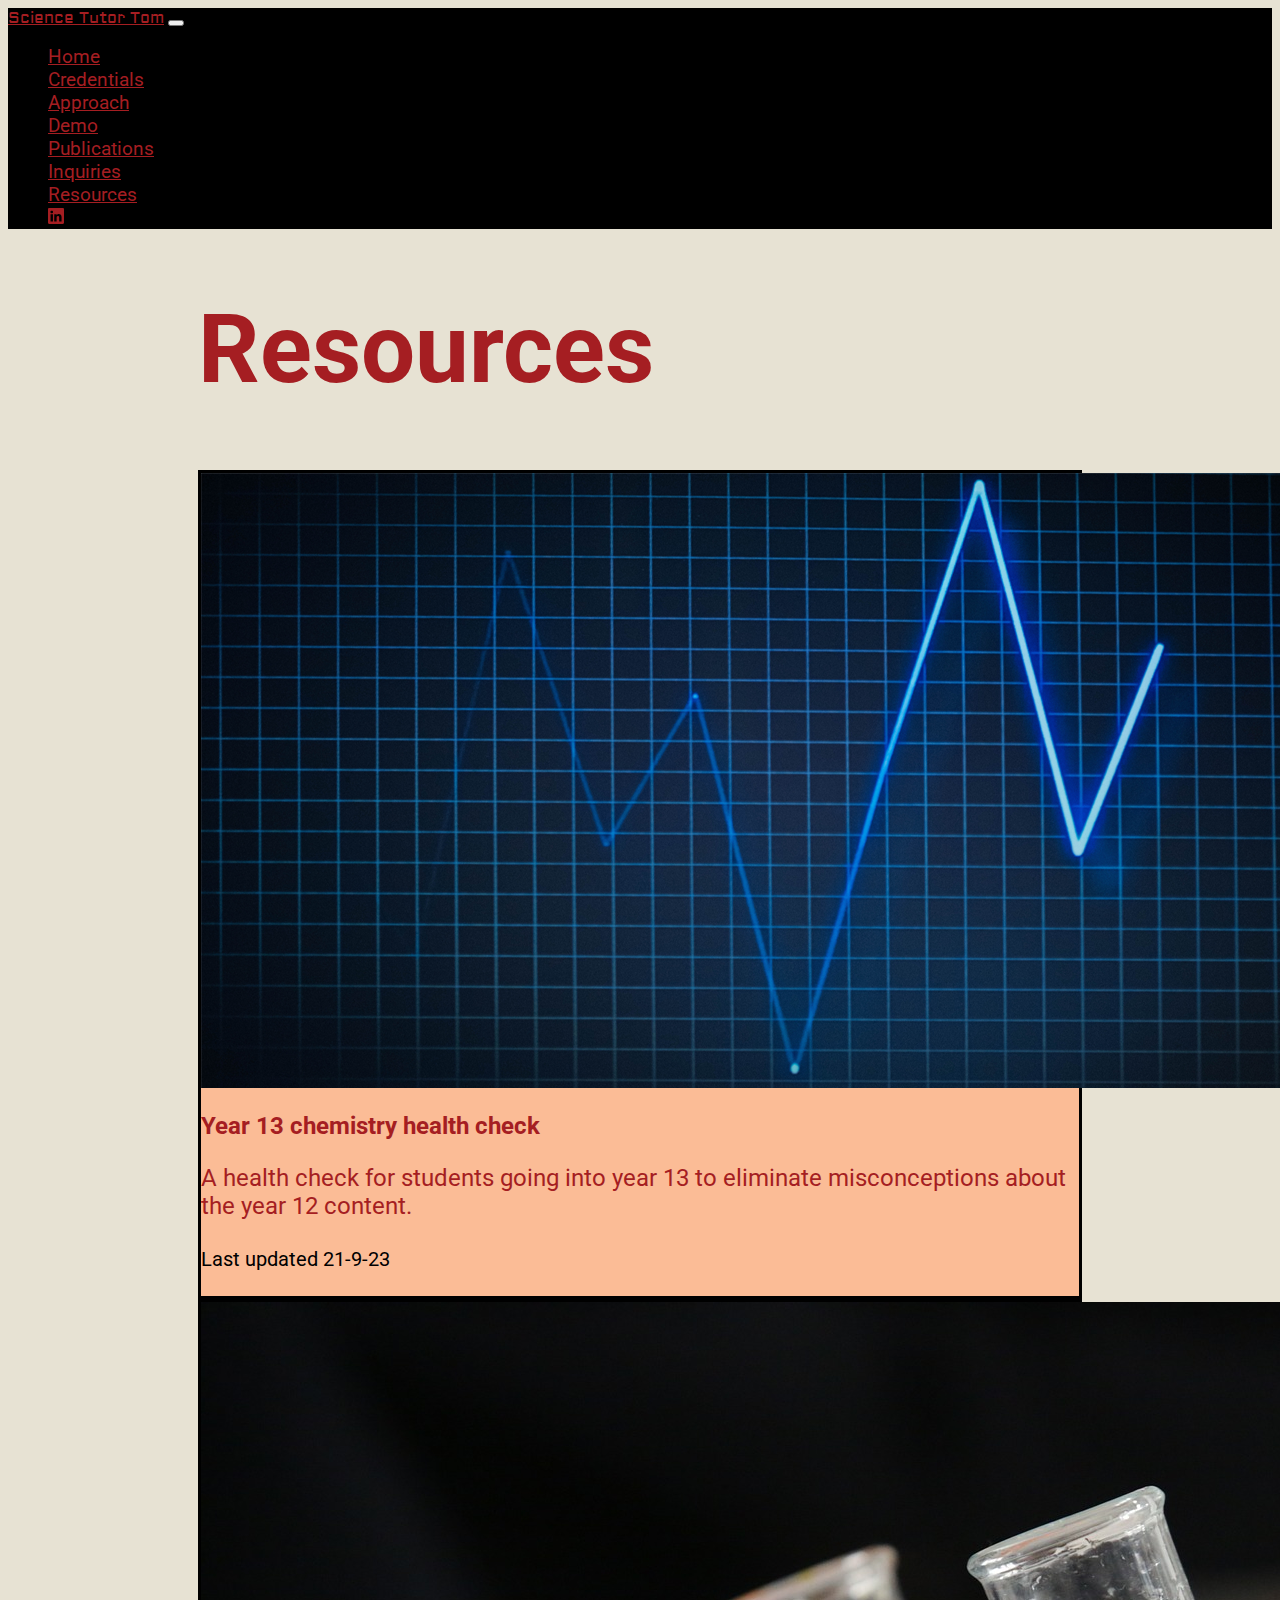
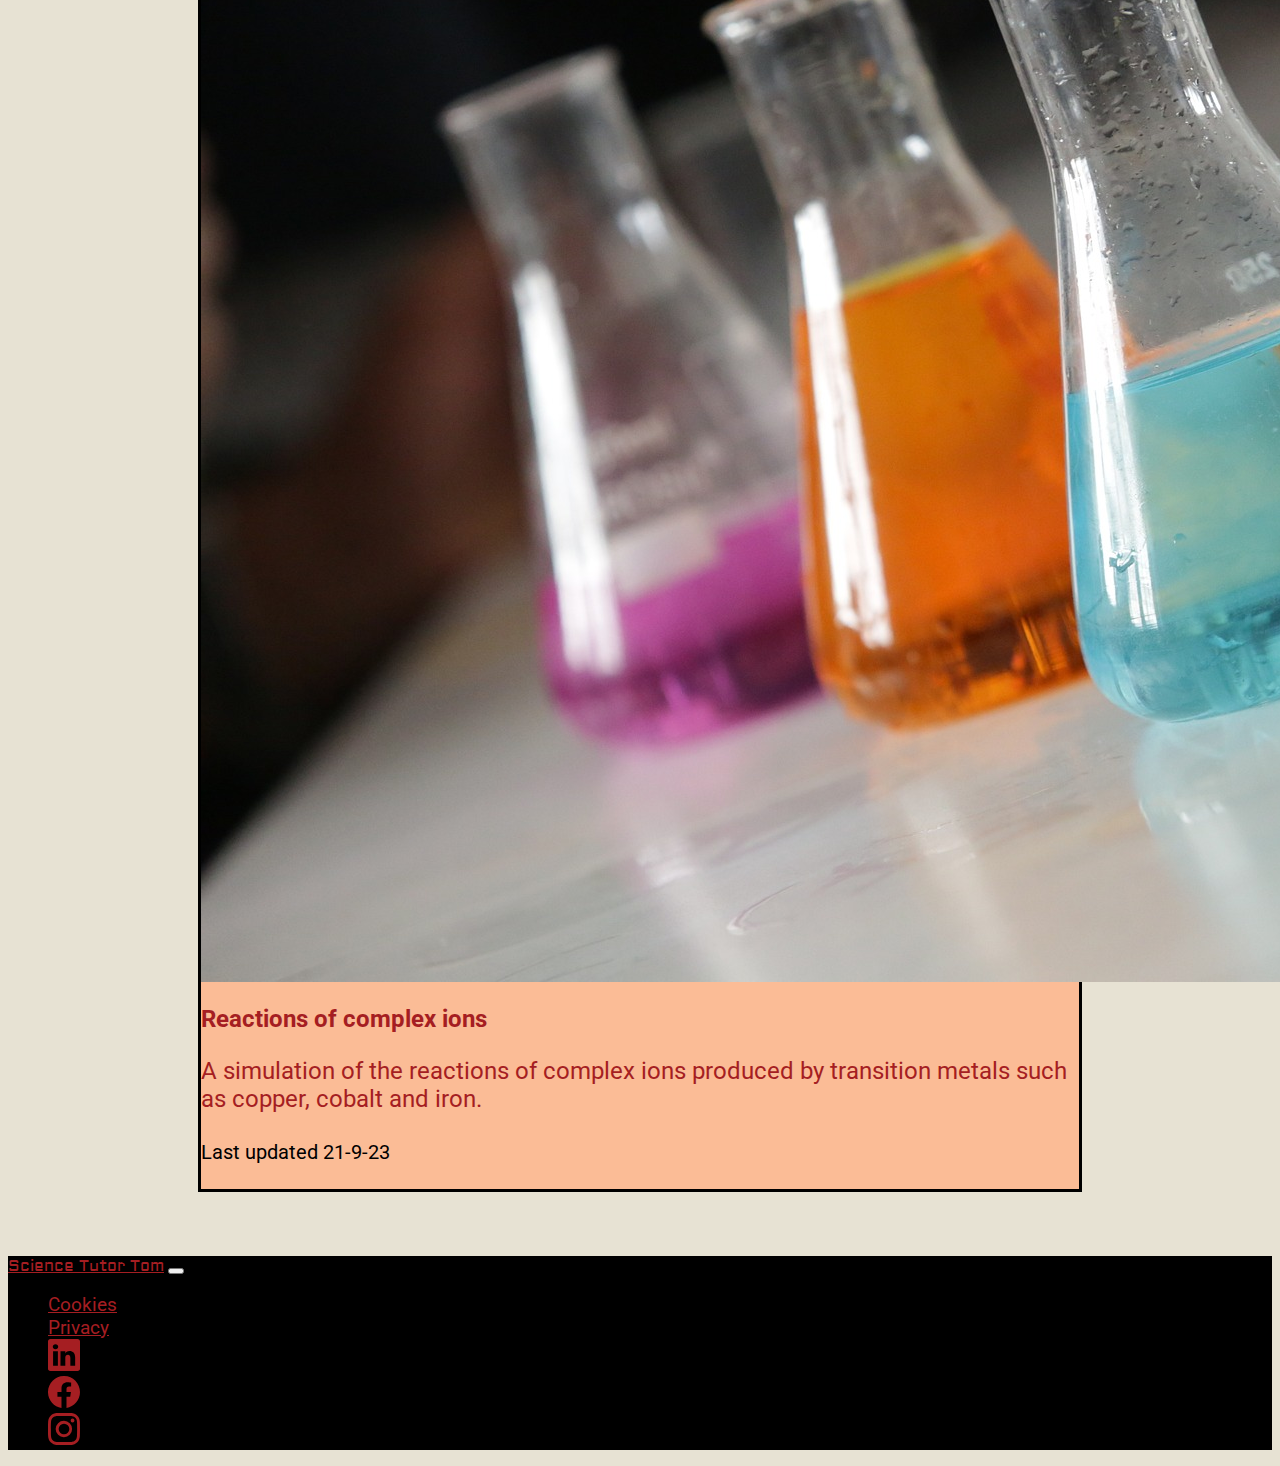
<file: resources.html>
<!doctype html>
<html lang="en">
  <head>
    <meta charset="utf-8">    
    <meta name="viewport" content="width=device-width, initial-scale=1, minimum-scale=1">
    <!-- The above 3 meta tags *must* come first in the head; any other head content must come *after* these tags -->
    <meta name="description" content="">
    <meta name="author" content="">
    <link rel="icon" href="images/icons8-benzene-ring-96.png">

    <title>Science Tutor Tom</title>

    <!--Bootstrap styling link-->
    <link href="https://cdn.jsdelivr.net/npm/bootstrap@5.2.3/dist/css/bootstrap.min.css" rel="stylesheet" integrity="sha384-rbsA2VBKQhggwzxH7pPCaAqO46MgnOM80zW1RWuH61DGLwZJEdK2Kadq2F9CUG65" crossorigin="anonymous">
    
    <!-- Custom styles for this template -->
    <link href="styles.css" rel="stylesheet">    

    <!--Aldrich, Roboto and Caveat Google fonts-->
    <link rel="preconnect" href="https://fonts.googleapis.com">
    <link rel="preconnect" href="https://fonts.gstatic.com" crossorigin>
    <link href="https://fonts.googleapis.com/css2?family=Aldrich&family=Caveat&display=swap" rel="stylesheet">    
    <link href="https://fonts.googleapis.com/css2?family=Play:wght@700&family=Roboto&family=Russo+One&display=swap" rel="stylesheet">

    <!--Meta data-->
    <!--
    <script type="application/ld+json">
        {
        "@context": "http://schema.org/",
        "@type": "Tutoring",
        "name": "Tom Husband",
        "url": "https://sciencetutortom.com",
        "image": "https://sciencetutortom.com/images/portrait-of-me.jpg",
        "description": "Engaging and affordable online tutoring for A-level chemistry and GCSE science."      
        "email": "thsciencetutor@gmail.com",
        "memberOf": "Royal Society of Chemistry"      
      }
    </script>
-->
<!--OG meta data for FB / insta-->
    <meta property="og:title" content="Resources for learning science">
    <meta property="og:url" content="https://sciencetutortom.com/resources" />
    <meta property="og:description" content="Resources to help with learning science" />
    <meta property="og:image" content="https://sciencetutortom.com/images/resources/resources.png" />
    <meta property="og:type" content="website" />
    <meta property="og:locale" content="en_GB" />
    <meta property="fb:page_id" content="114457788407704" />
    
  </head>
  <!-- Google tag (gtag.js) -->
<script async  data-cookie-consent="tracking" src="https://www.googletagmanager.com/gtag/js?id=G-LDTM2YK9QS"></script>
<script>
  window.dataLayer = window.dataLayer || [];
  function gtag(){dataLayer.push(arguments);}
  gtag('js', new Date());

  gtag('config', 'G-LDTM2YK9QS');
</script>
  <body>
  <!-- Cookie Consent by TermsFeed https://www.TermsFeed.com -->
<script type="text/javascript" src="https://www.termsfeed.com/public/cookie-consent/4.1.0/cookie-consent.js" charset="UTF-8"></script>
<script type="text/javascript" charset="UTF-8">
document.addEventListener('DOMContentLoaded', function () {
cookieconsent.run({"notice_banner_type":"simple","consent_type":"express","palette":"dark","language":"en","page_load_consent_levels":["strictly-necessary", "functionality", "tracking"],"notice_banner_reject_button_hide":false,"preferences_center_close_button_hide":false,"page_refresh_confirmation_buttons":false,"website_name":"Science Tutor Tom","website_privacy_policy_url":"https://sciencetutortom.com/privacy"});
});
</script>
  
    <!--Navbar-->
    
    <nav class="navbar navbar-expand-lg navbar-dark bg-dark">
      <div class="container-fluid  d-flex justify-content-between">
        <a class="navbar-brand" href="#">Science Tutor Tom</a>
        <button class="navbar-toggler" type="button" data-bs-toggle="collapse" data-bs-target="#navbarNav" aria-controls="navbarNav" aria-expanded="false" aria-label="Toggle navigation">
          <span class="navbar-toggler-icon"></span>
        </button>
        <div class="collapse navbar-collapse" id="navbarNav">
          <ul class="navbar-nav  ms-auto nav">
            <li class="nav-item">
              <a class="nav-link" href="./index.html">Home</a>
            </li>
            <li class="nav-item">
              <a class="nav-link" href="./index.html#credentials">Credentials</a>
            </li>
            <li class="nav-item">
              <a class="nav-link" href="./index.html#approach">Approach</a>
            </li>
            <li class="nav-item">
              <a class="nav-link" href="./index.html#demo">Demo</a>
            </li>
            <li class="nav-item">
              <a class="nav-link" href="./index.html#publications">Publications</a>
            </li>
            <li class="nav-item">
              <a class="nav-link" href="./index.html#inquiries">Inquiries</a>
            </li>
            <li class="nav-item">
              <a class="nav-link" aria-current="page" href="#">Resources</a>
            </li>
            <li class="nav-item ">
              <a class="nav-link " href="#"><svg xmlns="http://www.w3.org/2000/svg" width="16" height="16" fill="currentColor" class="bi bi-linkedin" viewBox="0 0 16 16">
                <path d="M0 1.146C0 .513.526 0 1.175 0h13.65C15.474 0 16 .513 16 1.146v13.708c0 .633-.526 1.146-1.175 1.146H1.175C.526 16 0 15.487 0 14.854V1.146zm4.943 12.248V6.169H2.542v7.225h2.401zm-1.2-8.212c.837 0 1.358-.554 1.358-1.248-.015-.709-.52-1.248-1.342-1.248-.822 0-1.359.54-1.359 1.248 0 .694.521 1.248 1.327 1.248h.016zm4.908 8.212V9.359c0-.216.016-.432.08-.586.173-.431.568-.878 1.232-.878.869 0 1.216.662 1.216 1.634v3.865h2.401V9.25c0-2.22-1.184-3.252-2.764-3.252-1.274 0-1.845.7-2.165 1.193v.025h-.016a5.54 5.54 0 0 1 .016-.025V6.169h-2.4c.03.678 0 7.225 0 7.225h2.4z"/>
              </svg></a>              
            </li>   
          </ul>
        </div>
      </div>
    </nav>

    <main>

<!--id="about-me-heading-mobile"-->
<div class="section">
    
<div class="text-box" >
  <h1 class="text-center text-wrap w-75 m-auto mt-0">Resources
  </h1>
</div>

<!--Link for resource item 1 - y13 health check-->

<div class="card mb-3 w-100 mt-5 menu-card-body" >    
    <a href="./resources/y13-health-check.html" >    
    <div class="row g-0">        
      <div class="col-md-4 d-flex">
        <img src="./images/resources/health-check.png" class="img-fluid rounded-start" alt="graphic illustration of heart pulse rate">
      </div>      
      <div class="col-md-7 whole-menu-link">      
        
        <div class="card-body">
          <h2 class="card-title">Year 13 chemistry health check</h2>
          <p class="card-text">A health check for students going into year 13 to eliminate misconceptions about the year 12 content.</p>
          <p class="card-text"><small class="text-muted">Last updated 21-9-23</small></p>
        </div>
         
      </div>   
    </div>
</a>
  </div>



<!--Link for resource item 2 - reactions of complex ions-->

<div class="card mb-3 w-100 mt-5 menu-card-body" >    
    <a href="https://nowchemistry.com/transition-metals/introduction/" target="_blank">    
    <div class="row g-0">        
      <div class="col-md-4 d-flex">
        <img src="./images/resources/colourful-solutions.jpg" class="img-fluid rounded-start" alt="graphic illustration of heart pulse rate">
      </div>      
      <div class="col-md-7 whole-menu-link">      
        
        <div class="card-body">
          <h2 class="card-title">Reactions of complex ions</h2>
          <p class="card-text">A simulation of the reactions of complex ions produced by transition metals such as copper, cobalt and iron.</p>
          <p class="card-text"><small class="text-muted">Last updated 21-9-23</small></p>
        </div>
         
      </div>   
    </div>
  </div>
</a>
</div>

</div>

</main>

<!--footer navbar-->
<footer>
<nav class="navbar sticky-bottom navbar-expand-lg navbar-dark bg-dark mb-0">
  <div class="container-fluid  d-flex justify-content-between">
    <a class="navbar-brand" href="#">Science Tutor Tom</a>
    <button class="navbar-toggler" type="button" data-bs-toggle="collapse" data-bs-target="#navbarNav" aria-controls="navbarNav" aria-expanded="false" aria-label="Toggle navigation">
      <span class="navbar-toggler-icon"></span>
    </button>
    <div class="collapse navbar-collapse" id="navbarNav">
      <ul class="navbar-nav  ms-auto nav">  
        <li class="nav-item">
          <a class="nav-link" href="#" id="open_preferences_center">Cookies</a>
        </li>      
        <li class="nav-item">
          <a class="nav-link" href="./privacy.html">Privacy</a>
        </li>
        <!--Linked In icon and link-->
        <li class="nav-item ">
          <a class="nav-link " href="#"><svg xmlns="http://www.w3.org/2000/svg" width="32" height="32" fill="currentColor" class="bi bi-linkedin" viewBox="0 0 16 16">
            <path d="M0 1.146C0 .513.526 0 1.175 0h13.65C15.474 0 16 .513 16 1.146v13.708c0 .633-.526 1.146-1.175 1.146H1.175C.526 16 0 15.487 0 14.854V1.146zm4.943 12.248V6.169H2.542v7.225h2.401zm-1.2-8.212c.837 0 1.358-.554 1.358-1.248-.015-.709-.52-1.248-1.342-1.248-.822 0-1.359.54-1.359 1.248 0 .694.521 1.248 1.327 1.248h.016zm4.908 8.212V9.359c0-.216.016-.432.08-.586.173-.431.568-.878 1.232-.878.869 0 1.216.662 1.216 1.634v3.865h2.401V9.25c0-2.22-1.184-3.252-2.764-3.252-1.274 0-1.845.7-2.165 1.193v.025h-.016a5.54 5.54 0 0 1 .016-.025V6.169h-2.4c.03.678 0 7.225 0 7.225h2.4z"/>
          </svg></a>              
        </li>   
        <!--Facebook icon and link-->
        <li class="nav-item ">
          <a class="nav-link " target="_blank" href="https://www.facebook.com/profile.php?id=100095426717427"><svg xmlns="http://www.w3.org/2000/svg" width="32" height="32" fill="currentColor" class="bi bi-facebook" viewBox="0 0 16 16">
            <path d="M16 8.049c0-4.446-3.582-8.05-8-8.05C3.58 0-.002 3.603-.002 8.05c0 4.017 2.926 7.347 6.75 7.951v-5.625h-2.03V8.05H6.75V6.275c0-2.017 1.195-3.131 3.022-3.131.876 0 1.791.157 1.791.157v1.98h-1.009c-.993 0-1.303.621-1.303 1.258v1.51h2.218l-.354 2.326H9.25V16c3.824-.604 6.75-3.934 6.75-7.951z"/>
          </svg></a>              
        </li> 
        <!--Instagram icon and link-->
        <li class="nav-item ">
          <a class="nav-link " target="_blank" href="https://www.instagram.com/sciencetutortom/"><svg xmlns="http://www.w3.org/2000/svg" width="32" height="32" fill="currentColor" class="bi bi-instagram" viewBox="0 0 16 16">
            <path d="M8 0C5.829 0 5.556.01 4.703.048 3.85.088 3.269.222 2.76.42a3.917 3.917 0 0 0-1.417.923A3.927 3.927 0 0 0 .42 2.76C.222 3.268.087 3.85.048 4.7.01 5.555 0 5.827 0 8.001c0 2.172.01 2.444.048 3.297.04.852.174 1.433.372 1.942.205.526.478.972.923 1.417.444.445.89.719 1.416.923.51.198 1.09.333 1.942.372C5.555 15.99 5.827 16 8 16s2.444-.01 3.298-.048c.851-.04 1.434-.174 1.943-.372a3.916 3.916 0 0 0 1.416-.923c.445-.445.718-.891.923-1.417.197-.509.332-1.09.372-1.942C15.99 10.445 16 10.173 16 8s-.01-2.445-.048-3.299c-.04-.851-.175-1.433-.372-1.941a3.926 3.926 0 0 0-.923-1.417A3.911 3.911 0 0 0 13.24.42c-.51-.198-1.092-.333-1.943-.372C10.443.01 10.172 0 7.998 0h.003zm-.717 1.442h.718c2.136 0 2.389.007 3.232.046.78.035 1.204.166 1.486.275.373.145.64.319.92.599.28.28.453.546.598.92.11.281.24.705.275 1.485.039.843.047 1.096.047 3.231s-.008 2.389-.047 3.232c-.035.78-.166 1.203-.275 1.485a2.47 2.47 0 0 1-.599.919c-.28.28-.546.453-.92.598-.28.11-.704.24-1.485.276-.843.038-1.096.047-3.232.047s-2.39-.009-3.233-.047c-.78-.036-1.203-.166-1.485-.276a2.478 2.478 0 0 1-.92-.598 2.48 2.48 0 0 1-.6-.92c-.109-.281-.24-.705-.275-1.485-.038-.843-.046-1.096-.046-3.233 0-2.136.008-2.388.046-3.231.036-.78.166-1.204.276-1.486.145-.373.319-.64.599-.92.28-.28.546-.453.92-.598.282-.11.705-.24 1.485-.276.738-.034 1.024-.044 2.515-.045v.002zm4.988 1.328a.96.96 0 1 0 0 1.92.96.96 0 0 0 0-1.92zm-4.27 1.122a4.109 4.109 0 1 0 0 8.217 4.109 4.109 0 0 0 0-8.217zm0 1.441a2.667 2.667 0 1 1 0 5.334 2.667 2.667 0 0 1 0-5.334z"/>
          </svg></a>              
        </li> 
      </ul>
    </div>
  </div>
</nav>
</footer>     

<!--Bootstrap Javascript-->
      <script src="https://cdn.jsdelivr.net/npm/bootstrap@5.2.3/dist/js/bootstrap.bundle.min.js" integrity="sha384-kenU1KFdBIe4zVF0s0G1M5b4hcpxyD9F7jL+jjXkk+Q2h455rYXK/7HAuoJl+0I4" crossorigin="anonymous"></script>
  </body>
</html>
</file>
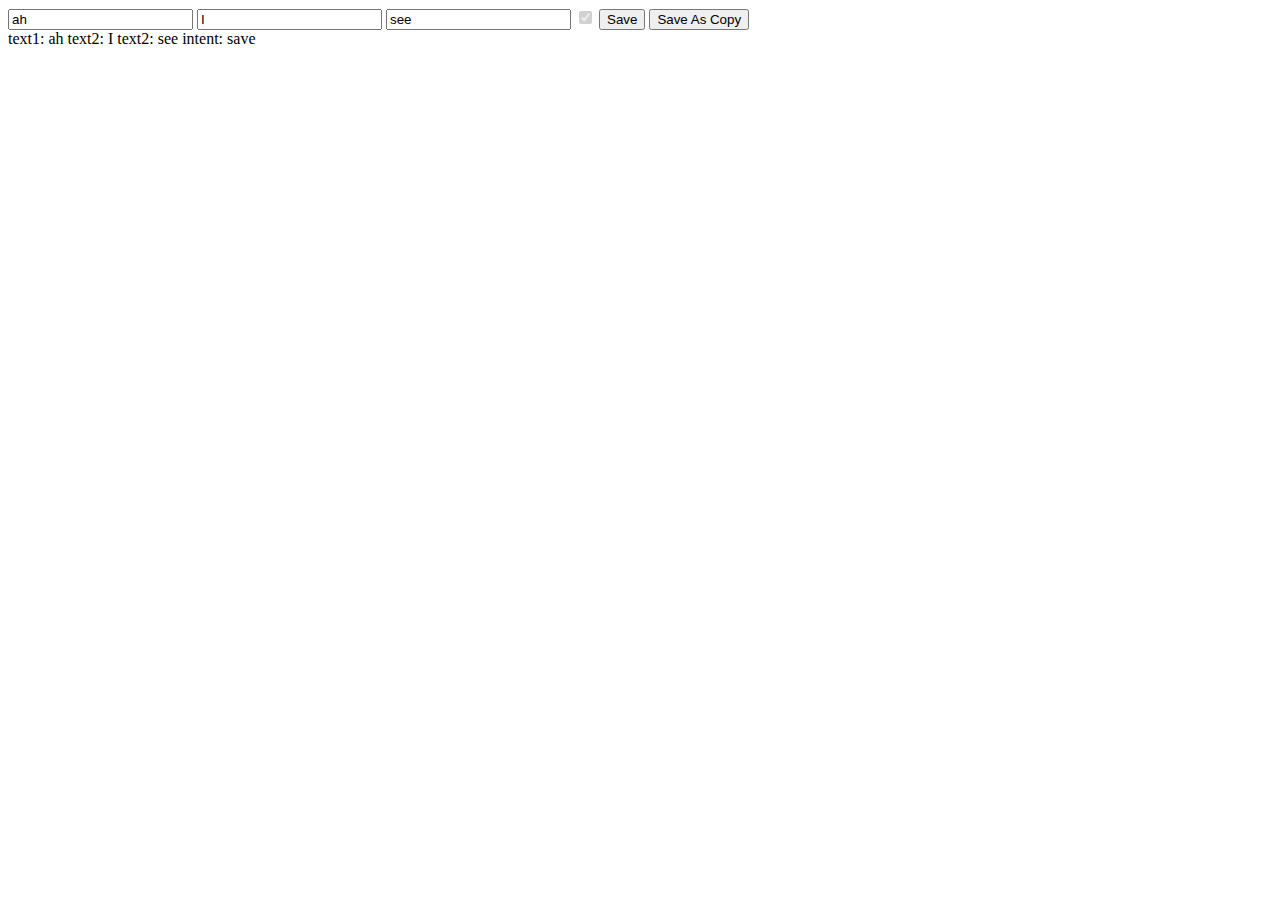
<file: resources/form-experiment.html>
<!DOCTYPE html>
<head></head>
<body>
<form id="form">
    <input id="input-1" type="text" name="text1" value="ah" />
    <input type="text" name="text2" value="I" />
    <input type="text" name="text2" value="see" />
    <input type="checkbox" name="check" checked disabled />
    <button name="intent" value="save">Save</button>
    <button name="intent" value="saveAsCopy">Save As Copy</button>
  </form>
  
  <output id="output"></output>

  <script>
    const form = document.getElementById("form");
const submitter = document.querySelector("button[value=save]");
const formData = new FormData(form, submitter);

const output = document.getElementById("output");

for (const [key, value] of formData) {
  output.textContent += `${key}: ${value}\n`;
}

//console.log(formData);

var x = document.getElementById("mySubmit").formTarget;

console.log(x);
  </script>

</body>

  </html>
</file>
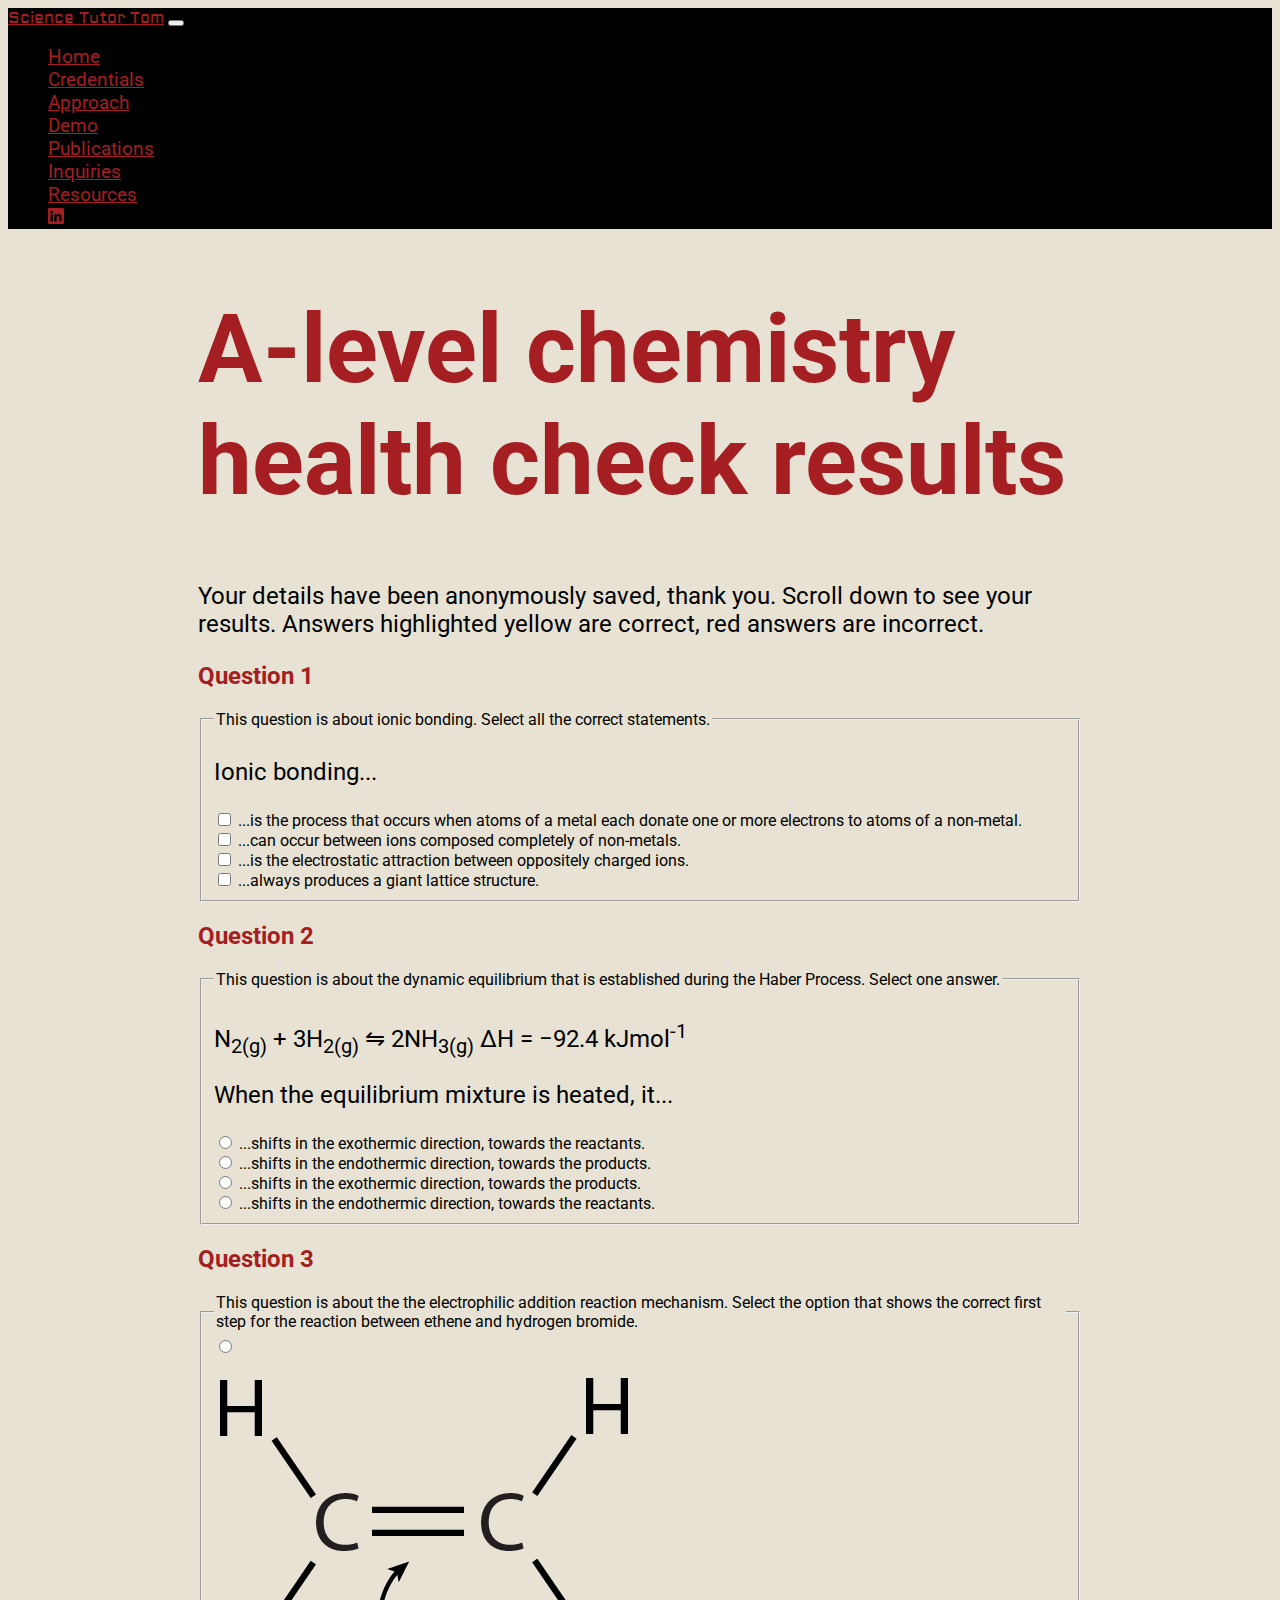
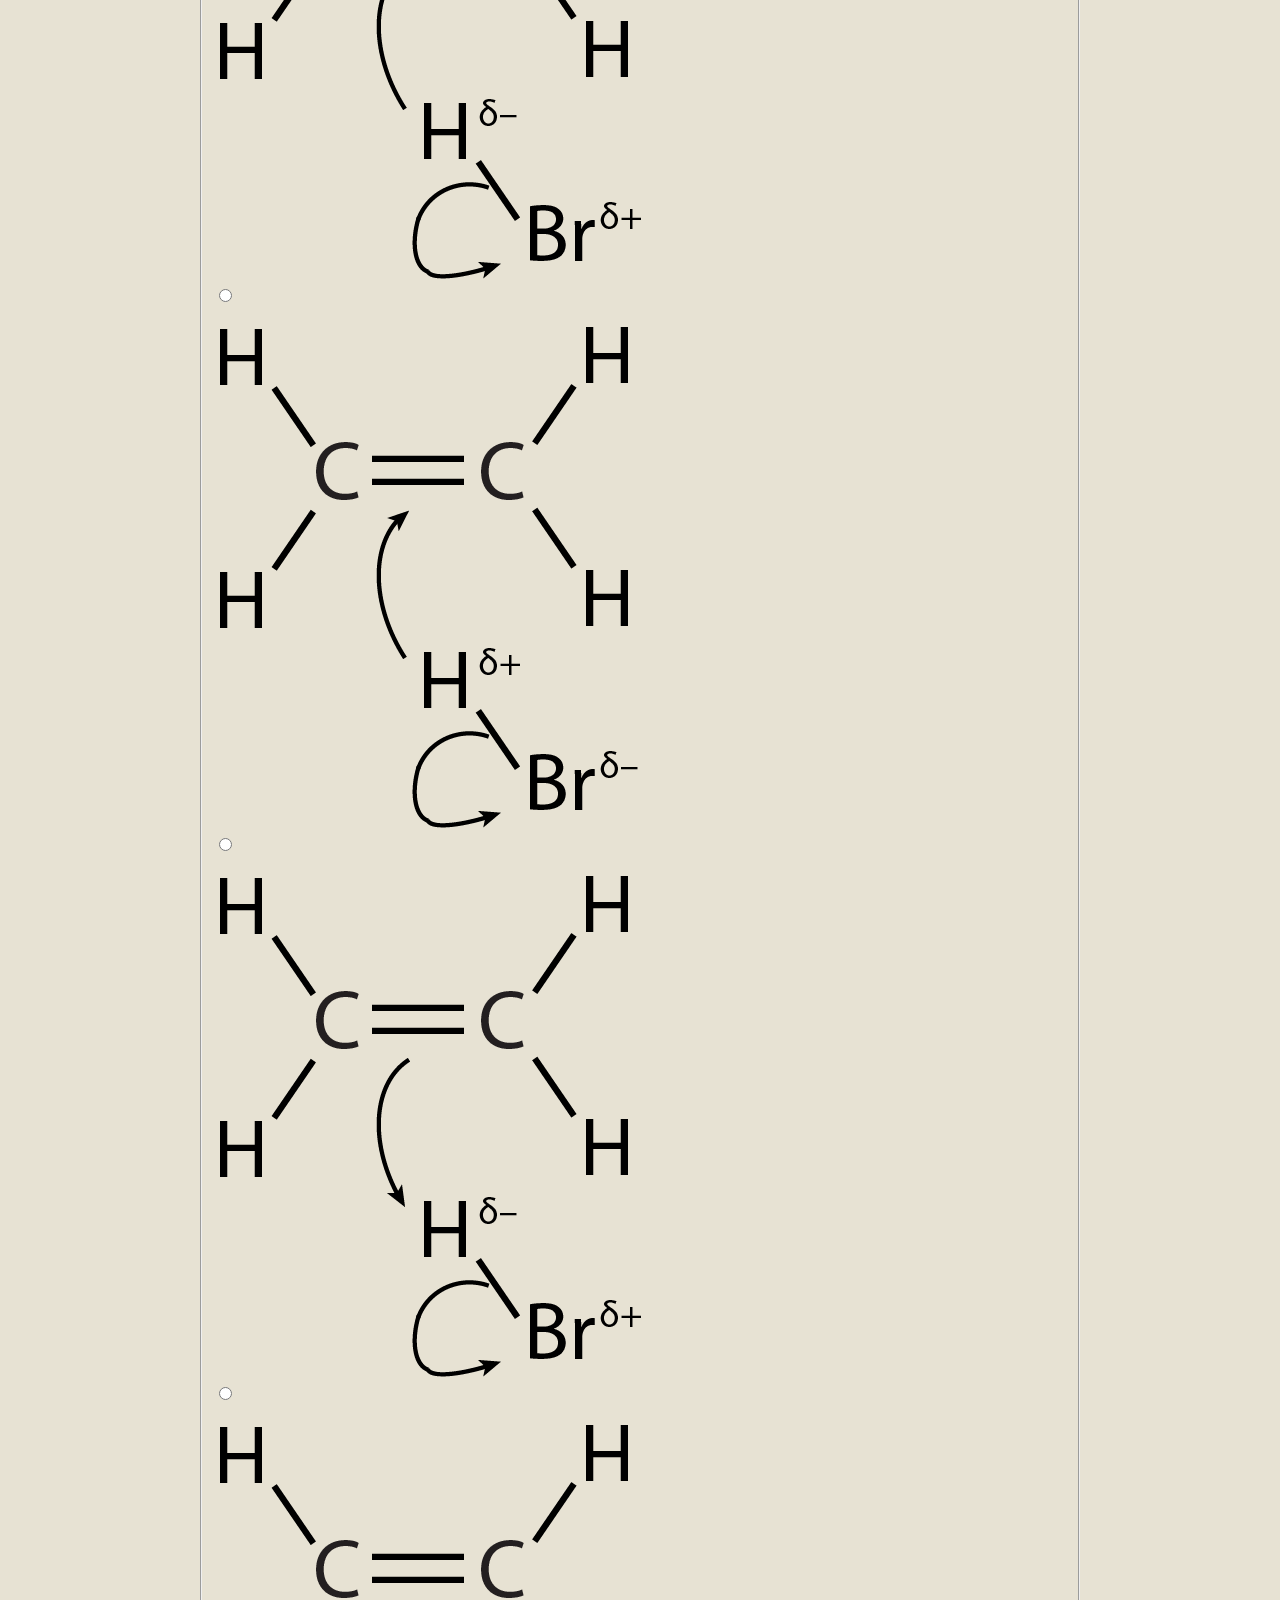
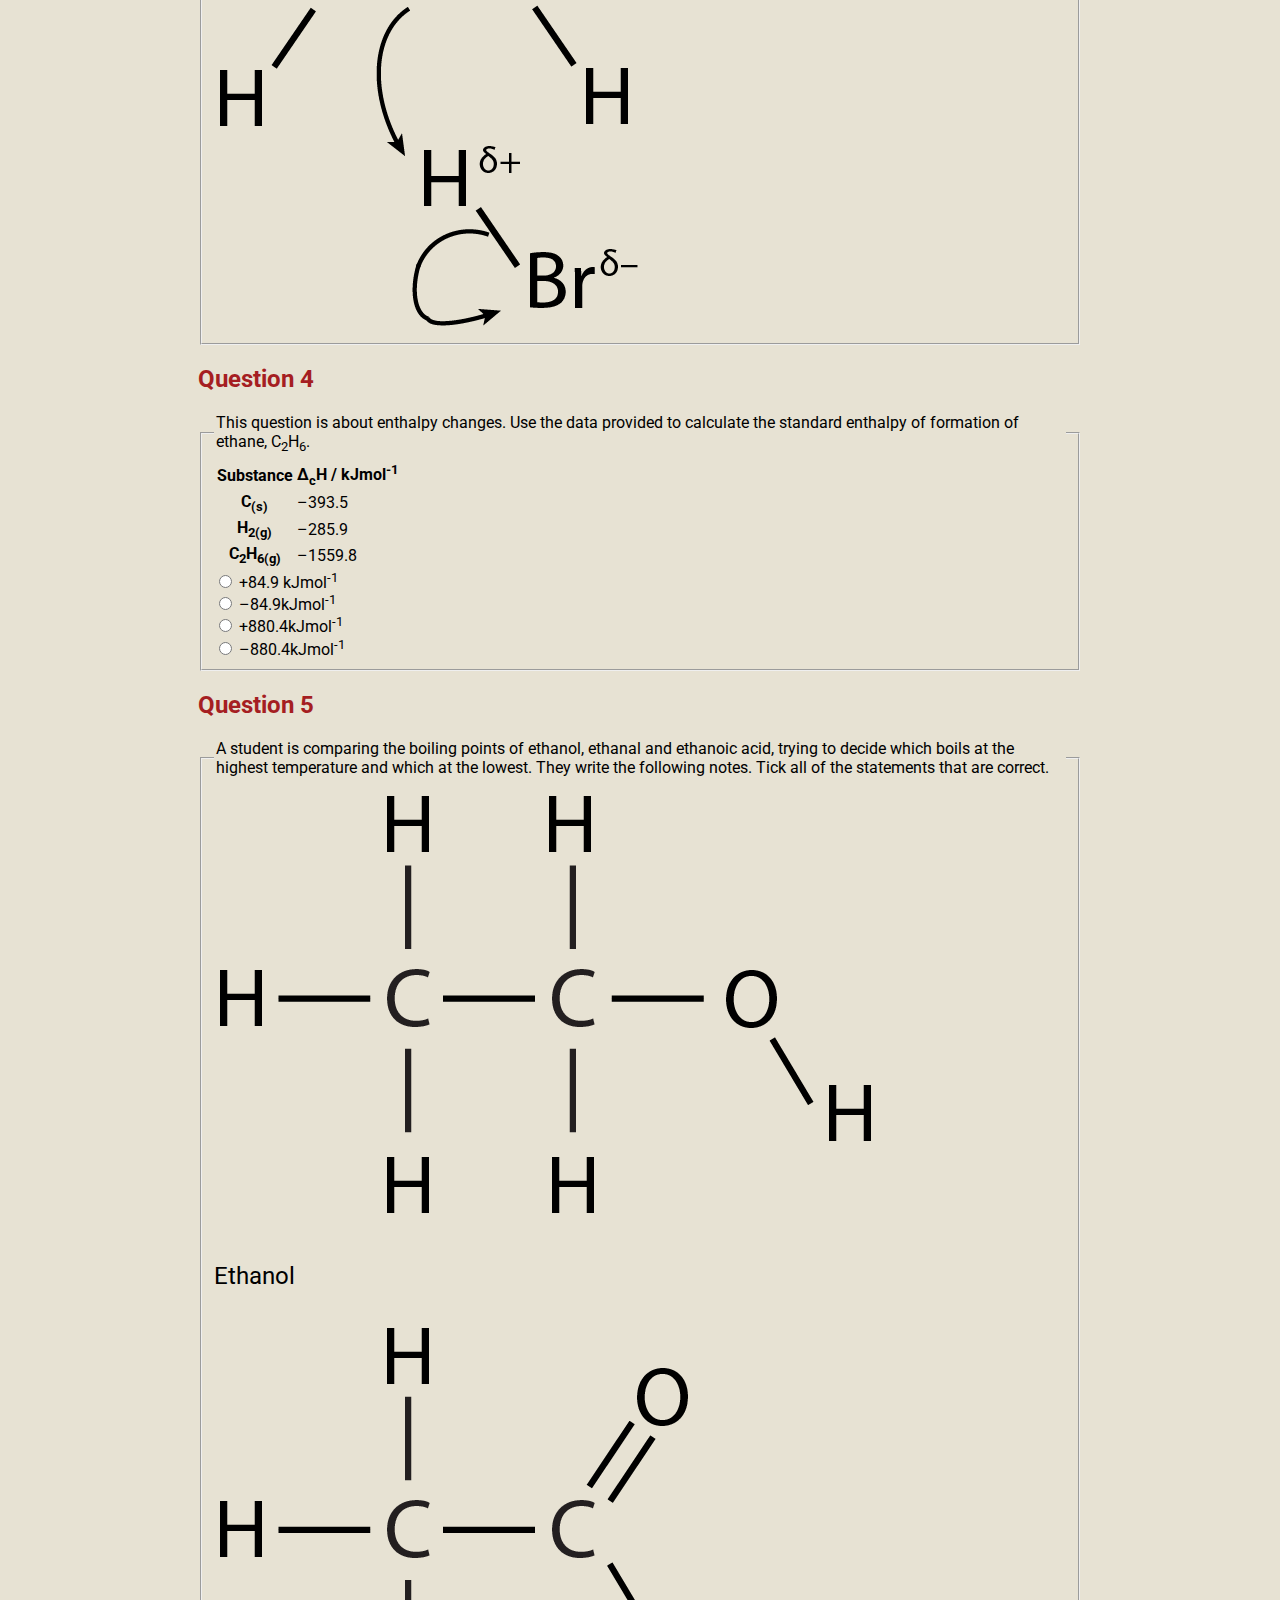
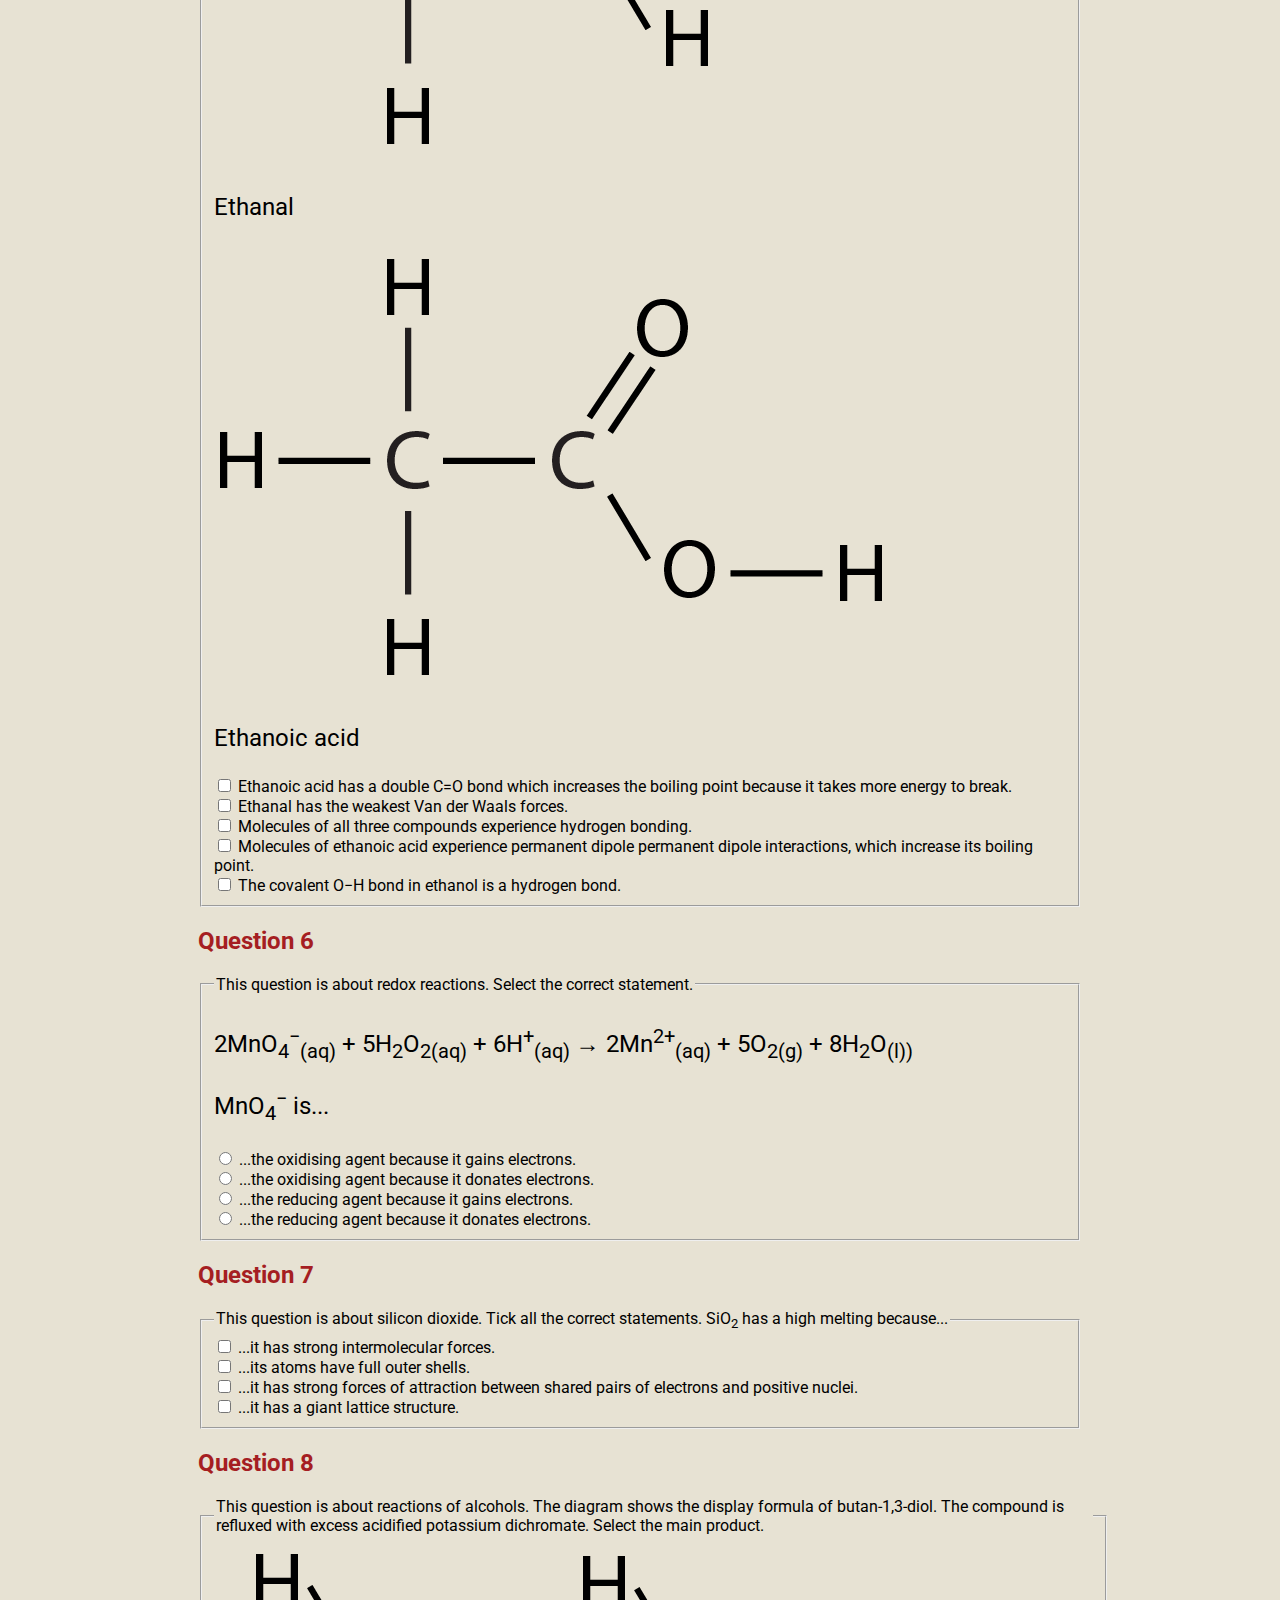
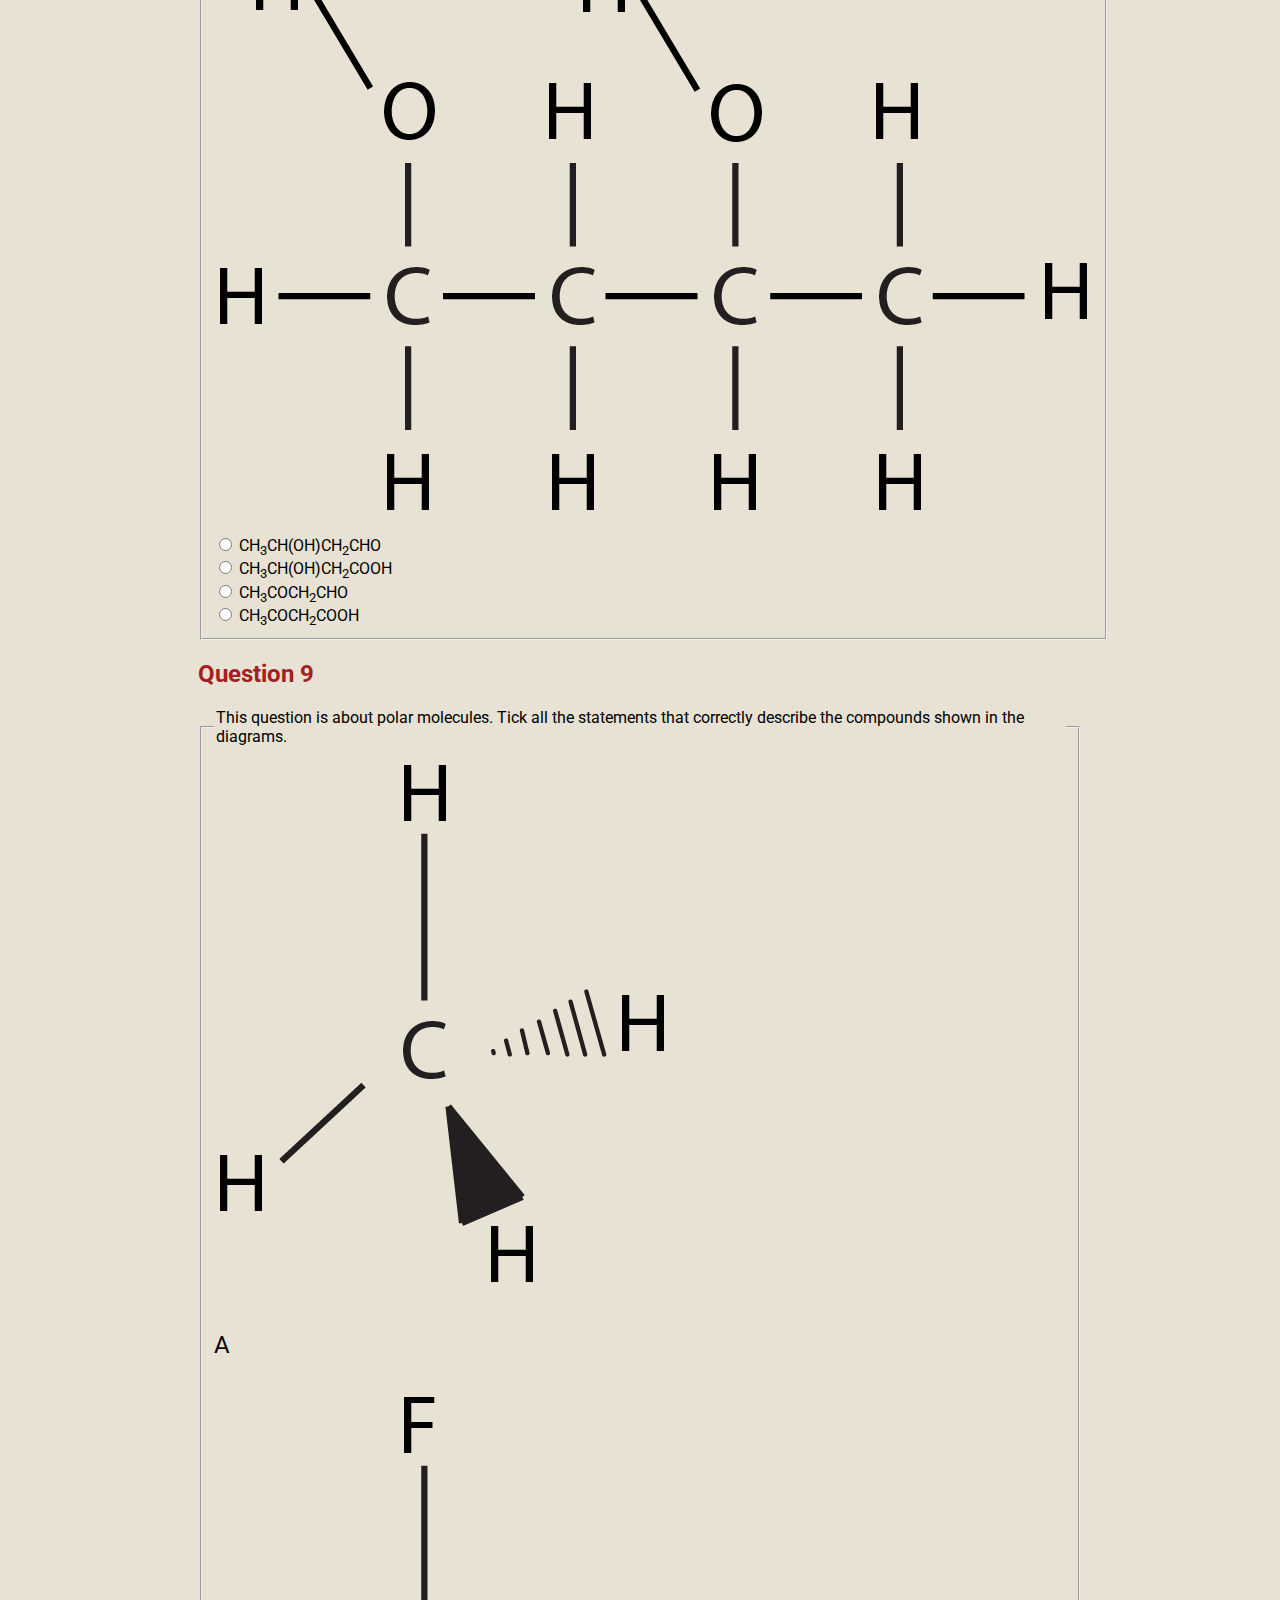
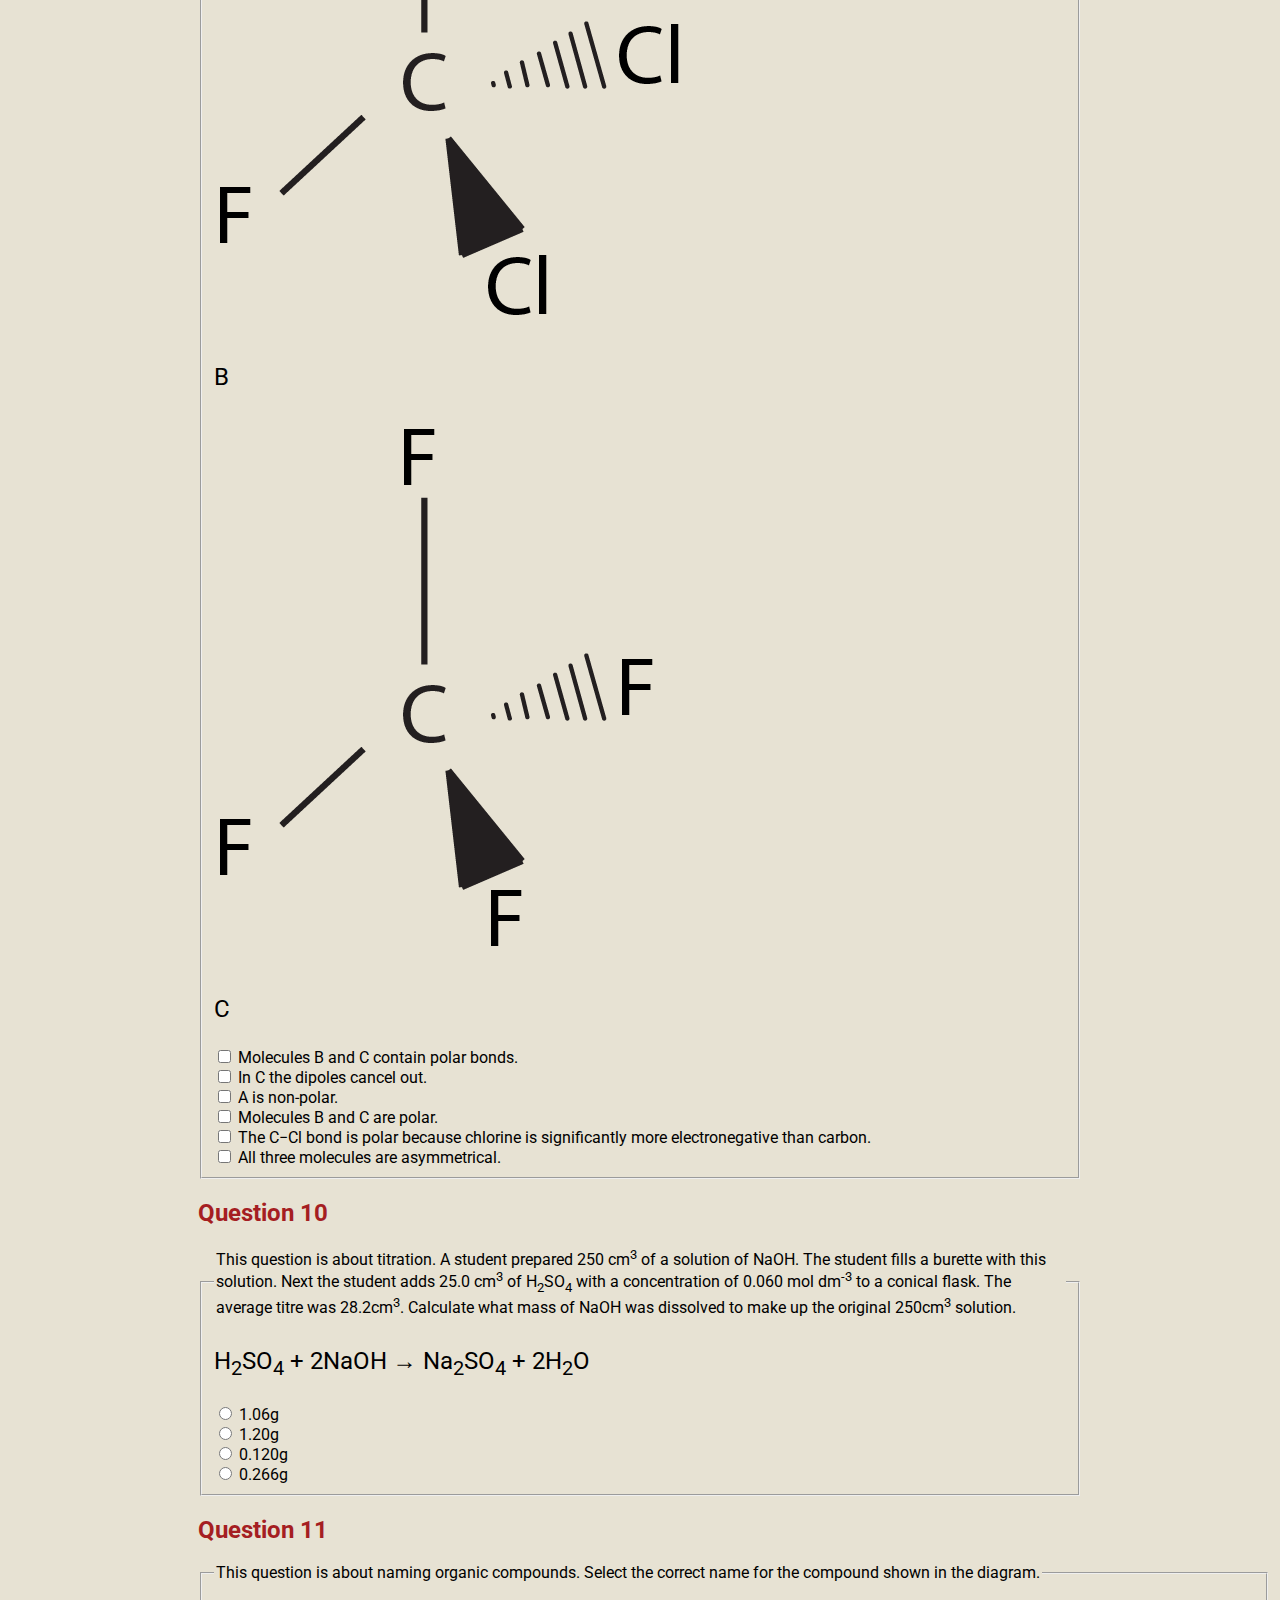
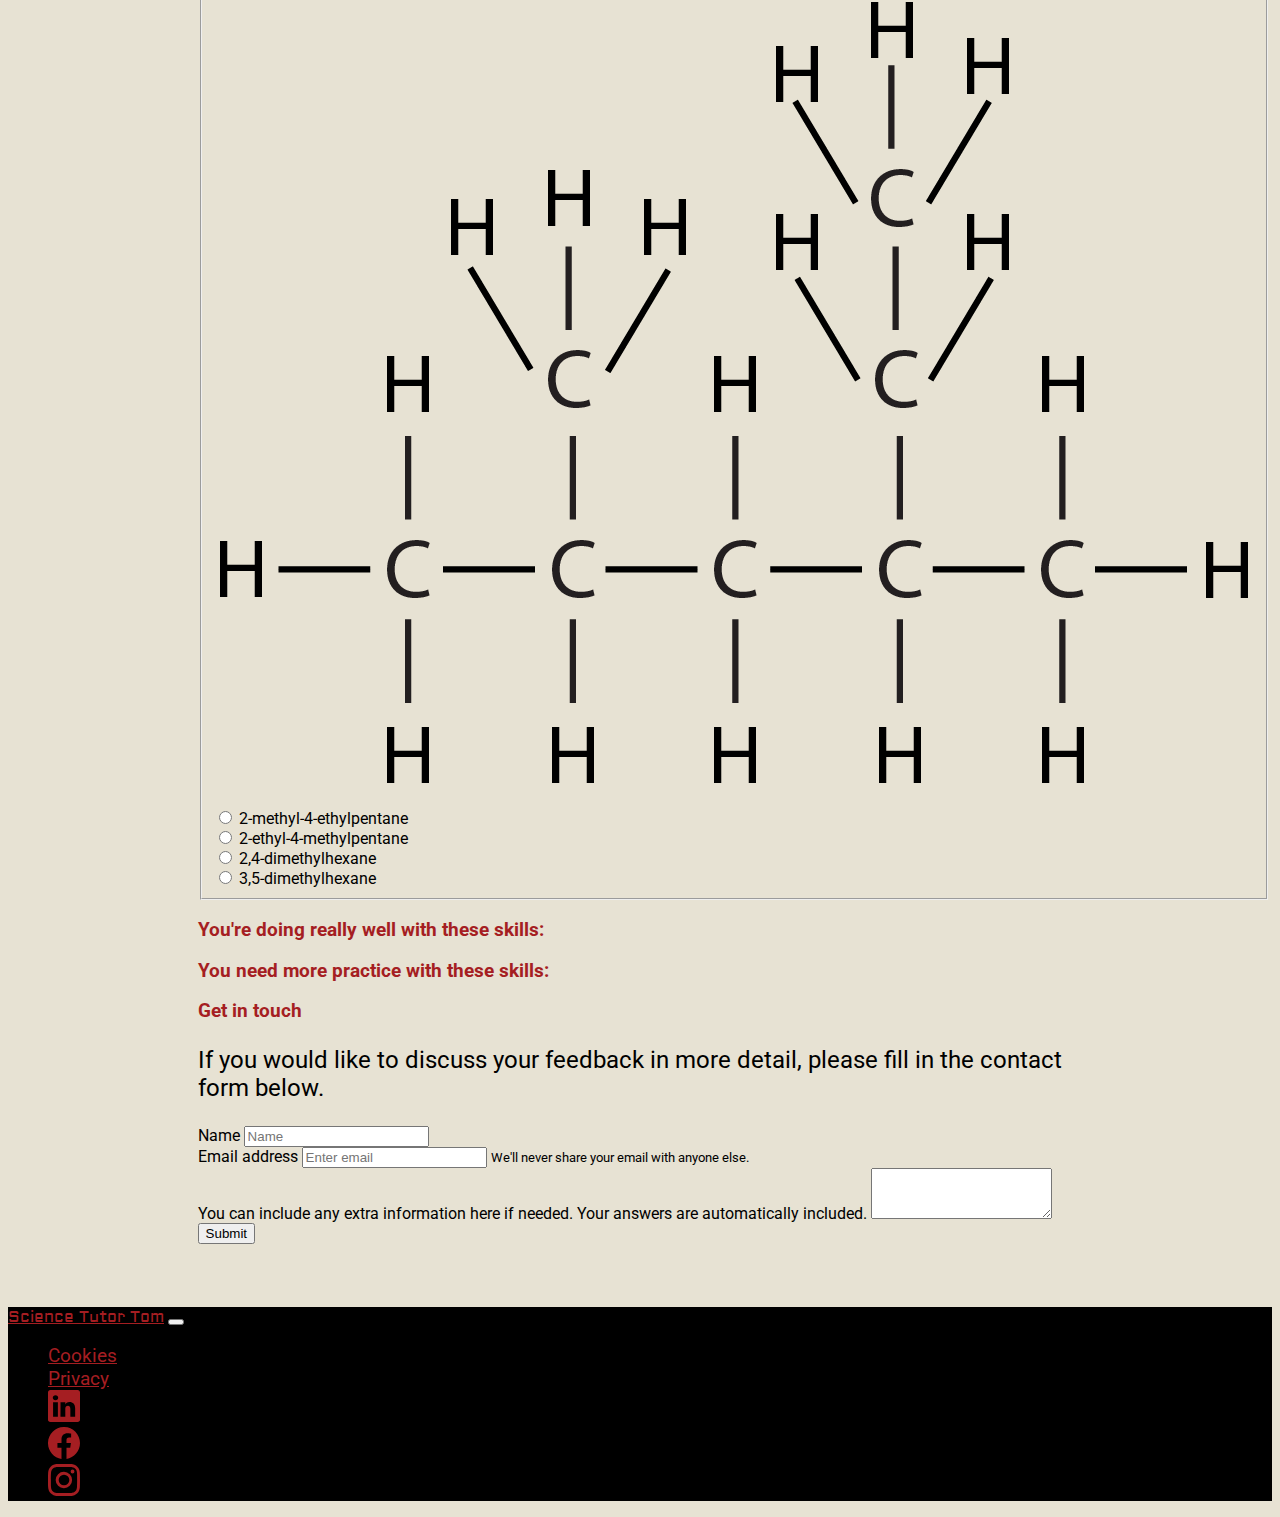
<file: resources/y13-health-check-submission.html>
<!doctype html>
<html lang="en">
  <head>
    <meta charset="utf-8">    
    <meta name="viewport" content="width=device-width, initial-scale=1, minimum-scale=1">
    <!-- The above 3 meta tags *must* come first in the head; any other head content must come *after* these tags -->
    <meta name="description" content="A-level chemistry health check for year 13 students">
    <meta name="author" content="Tom Husband">
    <link rel="icon" href="../images/icons8-benzene-ring-96.png">

    <title>Science Tutor Tom</title>

    <!--Bootstrap styling link-->
    <link href="https://cdn.jsdelivr.net/npm/bootstrap@5.2.3/dist/css/bootstrap.min.css" rel="stylesheet" integrity="sha384-rbsA2VBKQhggwzxH7pPCaAqO46MgnOM80zW1RWuH61DGLwZJEdK2Kadq2F9CUG65" crossorigin="anonymous">
    
    <!-- Custom styles for this template -->
    <link href="../styles.css" rel="stylesheet">    

    <!--Aldrich, Roboto and Caveat Google fonts-->
    <link rel="preconnect" href="https://fonts.googleapis.com">
    <link rel="preconnect" href="https://fonts.gstatic.com" crossorigin>
    <link href="https://fonts.googleapis.com/css2?family=Aldrich&family=Caveat&display=swap" rel="stylesheet">    
    <link href="https://fonts.googleapis.com/css2?family=Play:wght@700&family=Roboto&family=Russo+One&display=swap" rel="stylesheet">

    <!--Meta data-->
    <!--
    <script type="application/ld+json">
        {
        "@context": "http://schema.org/",
        "@type": "Tutoring",
        "name": "Tom Husband",
        "url": "https://sciencetutortom.com",
        "image": "https://sciencetutortom.com/images/portrait-of-me.jpg",
        "description": "Engaging and affordable online tutoring for A-level chemistry and GCSE science."      
        "email": "thsciencetutor@gmail.com",
        "memberOf": "Royal Society of Chemistry"      
      }
    </script>
-->
<!--OG meta data for FB / insta-->
    <meta property="og:title" content="A-level chemistry health check">
    <meta property="og:url" content="https://sciencetutortom.com/resources/y13-health-check.html" />
    <meta property="og:description" content="A quiz to help year 13 students check their understanding of year 12 concepts" />
    <meta property="og:image" content="https://sciencetutortom.com/images/resources/health-check.png" />
    <meta property="og:type" content="website" />
    <meta property="og:locale" content="en_GB" />
    <meta property="fb:page_id" content="114457788407704" />
    
  </head>
  <!-- Google tag (gtag.js) -->
<script async  data-cookie-consent="tracking" src="https://www.googletagmanager.com/gtag/js?id=G-LDTM2YK9QS"></script>
<script>
  window.dataLayer = window.dataLayer || [];
  function gtag(){dataLayer.push(arguments);}
  gtag('js', new Date());

  gtag('config', 'G-LDTM2YK9QS');
</script>
  <body>
  <!-- Cookie Consent by TermsFeed https://www.TermsFeed.com -->
<script type="text/javascript" src="https://www.termsfeed.com/public/cookie-consent/4.1.0/cookie-consent.js" charset="UTF-8"></script>
<script type="text/javascript" charset="UTF-8">
document.addEventListener('DOMContentLoaded', function () {
cookieconsent.run({"notice_banner_type":"simple","consent_type":"express","palette":"dark","language":"en","page_load_consent_levels":["strictly-necessary", "functionality", "tracking"],"notice_banner_reject_button_hide":false,"preferences_center_close_button_hide":false,"page_refresh_confirmation_buttons":false,"website_name":"Science Tutor Tom","website_privacy_policy_url":"https://sciencetutortom.com/privacy"});
});
</script>
  
    <!--Navbar-->
    
    <nav class="navbar navbar-expand-lg navbar-dark bg-dark">
      <div class="container-fluid  d-flex justify-content-between">
        <a class="navbar-brand" href="#">Science Tutor Tom</a>
        <button class="navbar-toggler" type="button" data-bs-toggle="collapse" data-bs-target="#navbarNav" aria-controls="navbarNav" aria-expanded="false" aria-label="Toggle navigation">
          <span class="navbar-toggler-icon"></span>
        </button>
        <div class="collapse navbar-collapse" id="navbarNav">
          <ul class="navbar-nav  ms-auto nav">
            <li class="nav-item">
              <a class="nav-link" aria-current="page" href="../index.html">Home</a>
            </li>
            <li class="nav-item">
              <a class="nav-link" href="../index.html#credentials">Credentials</a>
            </li>
            <li class="nav-item">
              <a class="nav-link" href="../index.html#approach">Approach</a>
            </li>
            <li class="nav-item">
              <a class="nav-link" href="../index.html#demo">Demo</a>
            </li>
            <li class="nav-item">
              <a class="nav-link" href="../index.html#publications">Publications</a>
            </li>
            <li class="nav-item">
              <a class="nav-link" href="../index.html#inquiries">Inquiries</a>
            </li>
            <li class="nav-item">
              <a class="nav-link" href="../resources.html">Resources</a>
            </li>
            <li class="nav-item ">
              <a class="nav-link " href="#"><svg xmlns="http://www.w3.org/2000/svg" width="16" height="16" fill="currentColor" class="bi bi-linkedin" viewBox="0 0 16 16">
                <path d="M0 1.146C0 .513.526 0 1.175 0h13.65C15.474 0 16 .513 16 1.146v13.708c0 .633-.526 1.146-1.175 1.146H1.175C.526 16 0 15.487 0 14.854V1.146zm4.943 12.248V6.169H2.542v7.225h2.401zm-1.2-8.212c.837 0 1.358-.554 1.358-1.248-.015-.709-.52-1.248-1.342-1.248-.822 0-1.359.54-1.359 1.248 0 .694.521 1.248 1.327 1.248h.016zm4.908 8.212V9.359c0-.216.016-.432.08-.586.173-.431.568-.878 1.232-.878.869 0 1.216.662 1.216 1.634v3.865h2.401V9.25c0-2.22-1.184-3.252-2.764-3.252-1.274 0-1.845.7-2.165 1.193v.025h-.016a5.54 5.54 0 0 1 .016-.025V6.169h-2.4c.03.678 0 7.225 0 7.225h2.4z"/>
              </svg></a>              
            </li>   
          </ul>
        </div>
      </div>
    </nav>

    <main>

<!--id="about-me-heading-mobile"-->
<div class="section">
    
<div class="text-box" >
  <h1 class="text-center text-wrap w-75 m-auto mt-0 fs-1 mt-5">A-level chemistry health check results
  </h1>
</div>
<div class="mt-5">
  <p>Your details have been anonymously saved, thank you. Scroll down to see your results. Answers highlighted yellow are correct, 
    red answers are incorrect.</p>
  
</div>

<div class="row featurette" id="health-check-answers">     
    <div>
      <!--action="/thanks.html" name="Contact-form" method="POST" data-netlify="true" data-netlify-recaptcha="true" content-Type="application/x-www-form-urlencoded"-->
     <form >
        <!--Question 1 begins with question-->
        
        <div class="form-group my-5" id="question-1">
          
          <h2>Question 1</h2>
          <fieldset name="question-1">

          <legend>This question is about ionic bonding. Select all the correct statements.</legend>
          
          <p>Ionic bonding...</p>          
        
        <!--Question 1 options-->
          <div class="form-check">
            
            <label class="form-check-label" >
              <input class="form-check-input" type="checkbox" value="...is the process that occurs when atoms of a metal each donate one or more electrons to atoms of a non-metal." id="Q1-option1" name="question-1" />
              ...is the process that occurs when atoms of a metal each donate one or more electrons to atoms of a non-metal.
            </label>
          </div>
          <div class="form-check">
            
            <label class="form-check-label">
              <input class="form-check-input" type="checkbox" value="...can occur between ions composed completely of non-metals." id="Q1-option2"  name="question-1" />
              ...can occur between ions composed completely of non-metals.
              
            </label>
          </div>
          <div class="form-check">
            
            <label class="form-check-label">
              <input class="form-check-input" type="checkbox" value="...is the electrostatic attraction between oppositely charged ions." id="Q1-option3" name="question-1" />
              ...is the electrostatic attraction between oppositely charged ions.
            </label>
          </div>
          <div class="form-check">
            
            <label class="form-check-label">
              <input class="form-check-input" type="checkbox" value="...always produces a giant lattice structure." id="Q1-option4" name="question-1" />
              ...always produces a giant lattice structure.
            </label>
          </div>
        </fieldset>
        </div>
          <!--Question 1 ends-->

          <!--Question 2 begins with question-->
          <div class="form-group my-5" id="question-2">
            <h2>Question 2</h2>
            <fieldset name="question-2">
            <legend>This question is about the dynamic equilibrium that is established during the Haber Process. Select one answer. </legend>
            <p>N<sub>2(g)</sub> + 3H<sub>2(g)</sub> &#8651; 2NH<sub>3(g)</sub>             &#916;H = −92.4 kJmol<sup>-1</sup></p> 
            <p>When the equilibrium mixture is heated, it...</p>
            
            <!--Question 2 options-->
          
          <div class="form-check">
            
            <label class="form-check-label">
              <input class="form-check-input" type="radio" value="shifts in the exothermic direction, towards the reactants" name="question-2" id="Q2-option1">
              ...shifts in the exothermic direction, towards the reactants.
            </label>
          </div>
          <div class="form-check">
            
            <label class="form-check-label">
              <input class="form-check-input" type="radio" value="shifts in the endothermic direction, towards the products" name="question-2" id="Q2-option2">
              ...shifts in the endothermic direction, towards the products.
            </label>
          </div>
          <div class="form-check">
            
            <label class="form-check-label">
              <input class="form-check-input" type="radio" value="shifts in the exothermic direction, towards the products" name="question-2" id="Q2-option3">
              ...shifts in the exothermic direction, towards the products.
            </label>
          </div>
          <div class="form-check">
            
            <label class="form-check-label">
              <input class="form-check-input" type="radio" value="shifts in the endothermic direction, towards the reactants" name="question-2" id="Q2-option4">
              ...shifts in the endothermic direction, towards the reactants.
            </label>
          </div>
        </fieldset>

          </div>
          <!--Question 2 ends-->
       
          <!--Question 3 begins with question-->
          <div class="form-group my-5" id="question-3">
            <h2>Question 3</h2>
            <Fieldset name="question-3">
            <legend>This question is about the the electrophilic addition reaction mechanism. Select the option that shows the correct
              first step for the reaction between ethene and hydrogen bromide. </legend>
            
            <!--Question 3 options-->
          
          <div class="mt-5 form-check">
            
            <label class="form-check-label">
              <input class="form-check-input" type="radio" value="option A - incorrect" name="question-3" id="Q3-option1">
              <div class="img-fluid">
                <img class="w-50" src="../images/resources/y13-health-check/q3-image-A.png">
              </div>
            </label>
          </div>
          <div class="mt-5 form-check">
            
            <label class="form-check-label">
              <input class="form-check-input" type="radio" value="option B - incorrect" name="question-3" id="Q3-option2">
              <div class="img-fluid">
                <img class="w-50" src="../images/resources/y13-health-check/q3-image-B.png">
              </div>
            </label>
          </div>
          <div class="mt-5 form-check">
            
            <label class="form-check-label">
              <input class="form-check-input" type="radio" value="option C - incorrect" name="question-3" id="Q3-option3">
              <div class="img-fluid">
                <img class="w-50" src="../images/resources/y13-health-check/q3-image-C.png">
              </div>
            </label>
          </div>
          <div class="mt-5 form-check">
            
            <label class="form-check-label">
              <input class="form-check-input" type="radio" value="option D - correct" name="question-3" id="Q3-option4">
              <div class="img-fluid">
                <img class="w-50" src="../images/resources/y13-health-check/q3-image-D.png">
              </div>
            </label>
          </div>
        </Fieldset>

          </div>
          <!--Question 3 ends-->

          <!--Question 4 begins with question-->
          <div class="form-group my-5" id="question-4">
            <h2>Question 4</h2>
            <fieldset name="question-4">
            <legend class="mb-5">This question is about enthalpy changes. Use the data provided to calculate the standard 
              enthalpy of formation of ethane, C<sub>2</sub>H<sub>6</sub>.</legend>
            

            <!--table code-->
            <table class="mb-5 table  table-bordered">
              <thead>
                <tr>
                  <th scope="col">Substance</th>
                  <th scope="col">&#916;<sub>c</sub>H / kJmol<sup>-1</sup></th>
                  
                </tr>
              </thead>
              <tbody>
                <tr>
                  <th scope="row">C<sub>(s)</sub></th>
                  <td>–393.5</td>                  
                </tr>
                <tr>
                  <th scope="row">H<sub>2(g)</sub></th>
                  <td>–285.9</td>
                  
                </tr>
                <tr>
                  <th scope="row">C<sub>2</sub>H<sub>6(g)</sub></th>
                  <td>–1559.8</td>
                  
                </tr>
              </tbody>
            </table>
            
          <!--Question 4 options-->
          
          <div class="form-check">
            
            <label class="form-check-label">
              <input class="form-check-input" type="radio" value="+84.9 kJ/mol incorrect subtotals summed backwards" name="question-4" id="Q4-option1">
              +84.9 kJmol<sup>-1</sup> 
            </label>
          </div>
          <div class="form-check">
            
            <label class="form-check-label">
              <input class="form-check-input" type="radio" value="–84.9kJ/mol correct" name="question-4" id="Q4-option2">
              –84.9kJmol<sup>-1</sup> 
            </label>
          </div>
          <div class="form-check">
            
            <label class="form-check-label">
              <input class="form-check-input" type="radio" value="+880.4kJ/mol subtotals no coefficients" name="question-4" id="Q4-option3">
              +880.4kJmol<sup>-1</sup> 
            </label>
          </div>
          <div class="form-check">
            
            <label class="form-check-label">
              <input class="form-check-input" type="radio" value="–880.4kJmol subtotals no coefficients" name="question-4" id="Q4-option4">
              –880.4kJmol<sup>-1</sup> 
            </label>
          </div>
          
        </fieldset>

          </div>
          <!--Question 4 ends-->

          <!--Question 5 begins with question-->
        <div class="form-group my-5" id="question-5">
          <h2>Question 5</h2>
          <fieldset name="question-5">
          <legend>A student is comparing the boiling points of ethanol, ethanal and ethanoic acid, trying to decide which boils at
            the highest temperature and which at the lowest. They write the following notes. Tick all of the statements that
            are correct.
          </legend>
          
          <div class="row">
            <div class="col-md-4 d-flex flex-column justify-content-between">
              <div>
                <img class="img-fluid" src="../images/resources/y13-health-check/ethanol.png">
              </div>
              <p>Ethanol</p>
            </div>
            <div class="col-md-4 d-flex flex-column justify-content-between mx-auto">
              <div>
                <img class="img-fluid w-75" src="../images/resources/y13-health-check/ethanal.png">
              </div>
              <p>Ethanal</p>
            </div>
            <div class="col-md-4 d-flex flex-column justify-content-between">
              <div>
                <img class="img-fluid" src="../images/resources/y13-health-check/ethanoic acid.png">
              </div>
              <p>Ethanoic acid</p>
            </div>
          </div>
          
                
        
        <!--Question 5 options-->
          <div class="form-check">
            
            <label class="form-check-label">
              <input class="form-check-input" type="checkbox" value="Ethanoic acid has a double C=O bond which increases the boiling point because it takes more energy to break" id="Q5-option1" name="question-5">
              Ethanoic acid has a double C=O bond which increases the boiling point because it takes more energy to break.
            </label>
          </div>
          <div class="form-check">
            
            <label class="form-check-label">
              <input class="form-check-input" type="checkbox" value="Ethanal has the weakest Van der Waals forces" id="Q5-option2" name="question-5">
              Ethanal has the weakest Van der Waals forces.
            </label>
          </div>
          <div class="form-check">
            
            <label class="form-check-label">
              <input class="form-check-input" type="checkbox" value="Molecules of all three compounds experience hydrogen bonding" id="Q5-option3" name="question-5">
              Molecules of all three compounds experience hydrogen bonding.
            </label>
          </div>
          <div class="form-check">
            
            <label class="form-check-label">
              <input class="form-check-input" type="checkbox" value="Molecules of ethanoic acid experience permanent dipole permanent dipole interactions, which increase its boiling point" id="Q5-option4" name="question-5">
              Molecules of ethanoic acid experience permanent dipole permanent dipole interactions, which increase its boiling point.
            </label>
          </div>
          <div class="form-check">
            
            <label class="form-check-label">
              <input class="form-check-input" type="checkbox" value="The covalent O−H bond in ethanol is a hydrogen bond" id="Q5-option5" name="question-5">
              The covalent O−H bond in ethanol is a hydrogen bond.
            </label>
          </div>
        </fieldset>
        </div>
          <!--Question 5 ends-->

          <!--Question 6 begins with question-->
          <div class="form-group my-5" id="question-6">
            <h2>Question 6</h2>
            <fieldset name="question-6">
            <legend>This question is about redox reactions. Select the correct statement.</legend>
            
            <p>2MnO<sub>4</sub><sup>−</sup><sub>(aq)</sub> + 5H<sub>2</sub>O<sub>2(aq)</sub> + 6H<sup>+</sup><sub>(aq)</sub> &#8594; 2Mn<sup>2+</sup><sub>(aq)</sub> + 5O<sub>2(g)</sub> + 8H<sub>2</sub>O<sub>(l))</sub>   </p> 
            <p>MnO<sub>4</sub><sup>−</sup> is...</p>
            
          <!--Question 6 options-->
          <div class="form-check">
            
            <label class="form-check-label">
              <input class="form-check-input" type="radio" value="the oxidising agent because it donates electrons" name="question-6" id="Q6-option1">
              ...the oxidising agent because it gains electrons.
            </label>
          </div>
          <div class="form-check">
            
            <label class="form-check-label">
              <input class="form-check-input" type="radio" value="the oxidising agent because it donates electrons" name="question-6" id="Q6-option2">
              ...the oxidising agent because it donates electrons.
            </label>
          </div>
          <div class="form-check">
            
            <label class="form-check-label">
              <input class="form-check-input" type="radio" value="the reducing agent because it gains electrons" name="question-6" id="Q6-option3">
              ...the reducing agent because it gains electrons.
            </label>
          </div>
          <div class="form-check">
            
            <label class="form-check-label">
              <input class="form-check-input" type="radio" value="the reducing agent because it donates electrons" name="question-6" id="Q6-option4">
              ...the reducing agent because it donates electrons.
            </label>
          </div>
        </fieldset>

          </div>
          <!--Question 6 ends-->

          <!--Question 7 begins with question-->
        <div class="form-group my-5" id="question-7">
          <h2>Question 7</h2>
          <fieldset name="question-7">
          <legend>This question is about silicon dioxide. Tick all the correct statements. SiO<sub>2</sub> has a high melting because... 
          </legend>
          
                
        
        <!--Question 7 options-->
          <div class="form-check">
            
            <label class="form-check-label">
              <input class="form-check-input" type="checkbox" value="it has strong intermolecular forces" id="Q7-option1" name="question-7">
              ...it has strong intermolecular forces.
            </label>
          </div>
          <div class="form-check">
            
            <label class="form-check-label">
              <input class="form-check-input" type="checkbox" value="its atoms have full outer shells" id="Q7-option2" name="question-7">
              ...its atoms have full outer shells.
            </label>
          </div>
          <div class="form-check">
            
            <label class="form-check-label">
              <input class="form-check-input" type="checkbox" value="it has strong forces of attraction between shared pairs of electrons and positive nuclei" id="Q7-option3" name="question-7">
              ...it has strong forces of attraction between shared pairs of electrons and positive nuclei.
            </label>
          </div>
          <div class="form-check">
            
            <label class="form-check-label">
              <input class="form-check-input" type="checkbox" value="it has a giant lattice structure" id="Q7-option4" name="question-7">
              ...it has a giant lattice structure.
            </label>
          </div>
        </fieldset>
          
        </div>
          <!--Question 7 ends-->

          <!--Question 8 begins with question-->
          <div class="form-group my-5" id="question-8">
            <h2>Question 8</h2>
            <fieldset name="question-8">
            <legend>This question is about reactions of alcohols. The diagram shows the display formula of butan-1,3-diol. The compound 
              is refluxed with excess acidified potassium dichromate. Select the main product.
            </legend>
            
            <div class=" my-5">
              <img class="w-50 img-fluid" src="../images/resources/y13-health-check/butan-1,3-diol.png" >
            </div>
            
          <!--Question 8 options-->
          <div class="form-check">
            
            <label class="form-check-label">
              <input class="form-check-input" type="radio" value="CH3CH(OH)CH2CHO" name="question-8" id="Q8-option1">
              CH<sub>3</sub>CH(OH)CH<sub>2</sub>CHO
            </label>
          </div>
          <div class="form-check">
            
            <label class="form-check-label">
              <input class="form-check-input" type="radio" value="CH3CH(OH)CH2COOH" name="question-8" id="Q8-option2">
              CH<sub>3</sub>CH(OH)CH<sub>2</sub>COOH
            </label>
          </div>
          <div class="form-check">
            
            <label class="form-check-label">
              <input class="form-check-input" type="radio" value="CH3COCH2CHO" name="question-8" id="Q8-option3">
              CH<sub>3</sub>COCH<sub>2</sub>CHO
            </label>
          </div>
          <div class="form-check">
            
            <label class="form-check-label">
              <input class="form-check-input" type="radio" value="CH3COCH2COOH" name="question-8" id="Q8-option4">
              CH<sub>3</sub>COCH<sub>2</sub>COOH
            </label>
          </div>
        </fieldset>

          </div>
          <!--Question 8 ends-->

          <!--Question 9 begins with question-->
        <div class="form-group my-5" id="question-9">
          <h2>Question 9</h2>
          <fieldset name="question-9">
          <legend>This question is about polar molecules. Tick all the statements that correctly describe the compounds shown in the diagrams.
          </legend>
          <div class="row">
            <div class="col-md-4 d-flex flex-column justify-content-between">
              <div>
                <img class="img-fluid" src="../images/resources/y13-health-check/q9-methane.png">
              </div>
              <p>A</p>
            </div>
            <div class="col-md-4 d-flex flex-column justify-content-between mx-auto">
              <div>
                <img class="img-fluid" src="../images/resources/y13-health-check/dichloro-difluoromethane.png">
              </div>
              <p>B</p>
            </div>
            <div class="col-md-4 d-flex flex-column justify-content-between">
              <div>
                <img class="img-fluid" src="../images/resources/y13-health-check/tetrafluoromethane.png">
              </div>
              <p>C</p>
            </div>
          </div>
                
        
        <!--Question 9 options-->
          <div class="form-check">
            
            <label class="form-check-label">
              <input class="form-check-input" type="checkbox" value="Molecules B and C contain polar bonds" id="Q9-option1" name="question-9">
              Molecules B and C contain polar bonds.
            </label>
          </div>
          <div class="form-check">
            
            <label class="form-check-label">
              <input class="form-check-input" type="checkbox" value="In C the dipoles cancel out" id="Q9-option2" name="question-9">
              In C the dipoles cancel out.
            </label>
          </div>
          <div class="form-check">
            
            <label class="form-check-label">
              <input class="form-check-input" type="checkbox" value="A is non-polar" id="Q9-option3" name="question-9">
              A is non-polar.
            </label>
          </div>
          <div class="form-check">
            
            <label class="form-check-label">
              <input class="form-check-input" type="checkbox" value="Molecules B and C are polar" id="Q9-option4" name="question-9">
              Molecules B and C are polar.
            </label>
          </div>
          <div class="form-check">
            
            <label class="form-check-label">
              <input class="form-check-input" type="checkbox" value="The C−Cl bond is polar because chlorine is significantly more electronegative than carbon" id="Q9-option5" name="question-9">
              The C−Cl bond is polar because chlorine is significantly more electronegative than carbon.
            </label>
          </div>
          <div class="form-check">
            
            <label class="form-check-label">
              <input class="form-check-input" type="checkbox" value="All three molecules are asymmetrical" id="Q9-option6" name="question-9">
              All three molecules are asymmetrical.
            </label>
          </div>
        </fieldset>
          
        </div>
          <!--Question 9 ends-->

          <!--Question 10 begins with question-->
          <div class="form-group my-5" id="question-10">
            <h2>Question 10</h2>
            <fieldset name="question-10">
            <legend>This question is about titration. A student prepared 250 cm<sup>3</sup> of a solution of NaOH. The student fills a burette 
              with this solution. Next the student adds 25.0 cm<sup>3</sup> of H<sub>2</sub>SO<sub>4</sub> with a concentration of 
              0.060 mol dm<sup>-3</sup> to a conical flask. The average titre was 28.2cm<sup>3</sup>. Calculate what mass of NaOH was dissolved 
              to make up the original 250cm<sup>3</sup> solution.
            </legend>
            <p>H<sub>2</sub>SO<sub>4</sub>  +  2NaOH  &#8594;  Na<sub>2</sub>SO<sub>4</sub>  + 2H<sub>2</sub>O</p>
            
          <!--Question 10 options-->          
          
          <div class="form-check">
            
            <label class="form-check-label">
              <input class="form-check-input" type="radio" value="1.06g - correct answer" name="question-10" id="Q10-option1">
              1.06g
            </label>
          </div>
          <div class="form-check">            
            
            <label class="form-check-label">
              <input class="form-check-input" type="radio" value="1.20g wrong solution in burette" name="question-10" id="Q10-option2">
              1.20g
            </label>
          </div>
          <div class="form-check">
            
            <label class="form-check-label">
              <input class="form-check-input" type="radio" value="0.120g no scaling up" name="question-10" id="Q10-option3">
              0.120g
            </label>
          </div>
          <div class="form-check">
            
            <label class="form-check-label">
              <input class="form-check-input" type="radio" value="0.266g moles of sulfuric acid halved instead of doubled" name="question-10" id="Q10-option4">
              0.266g
            </label>
          </div>

        </fieldset>

          </div>
          <!--Question 10 ends-->

          <!--Question 11 begins with question-->
          <div class="form-group my-5" id="question-11">
            <h2>Question 11</h2>
            <fieldset name="question-11">
            <legend>This question is about naming organic compounds. Select the correct name for the compound shown in the diagram.</legend>
            <div class=" my-5">
              <img class="w-50 img-fluid" src="../images/resources/y13-health-check/q11-branched-alkane.png" >
            </div>
            
          <!--Question 11 options-->
          <div class="form-check">
           
            <label class="form-check-label">
              <input class="form-check-input" type="radio" value="2-methyl-4-ethylpentane" name="question-11" id="Q11-option1">
              2-methyl-4-ethylpentane
            </label>
          </div>
          <div class="form-check">
            
            <label class="form-check-label">
              <input class="form-check-input" type="radio" value="2-ethyl-4-methylpentane" name="question-11" id="Q11-option2">
              2-ethyl-4-methylpentane
            </label>
          </div>
          <div class="form-check">
            
            <label class="form-check-label">
              <input class="form-check-input" type="radio" value="2,4-dimethylhexane" name="question-11" id="Q11-option3">
              2,4-dimethylhexane
            </label>
          </div>
          <div class="form-check">
            
            <label class="form-check-label">
              <input class="form-check-input" type="radio" value="3,5-dimethylhexane" name="question-11" id="Q11-option4">
              3,5-dimethylhexane
            </label>
          </div>
        </fieldset>

          </div>
          <!--Question 11 ends-->


     </form>
     
     <div id="feedback">
      <div id="strengths">
        <h3>You're doing really well with these skills:</h3>
        <ul>
          <li id="question-1-positive-feedback"></li>
          <li id="question-2-positive-feedback"></li>
          <li id="question-3-positive-feedback"></li>
          <li id="question-4-positive-feedback"></li>
          <li id="question-5-positive-feedback"></li>
          <li id="question-6-positive-feedback"></li>
          <li id="question-7-positive-feedback"></li>
          <li id="question-8-positive-feedback"></li>
          <li id="question-9-positive-feedback"></li>
          <li id="question-10-positive-feedback"></li>
          <li id="question-11-positive-feedback"></li>
        </ul>

      </div>
      <div id="weaknesses">
        <h3>You need more practice with these skills:</h3>
        <ul>
          <li id="question-1-negative-feedback"></li>
          <li id="question-2-negative-feedback"></li>
          <li id="question-3-negative-feedback"></li>
          <li id="question-4-negative-feedback"></li>
          <li id="question-5-negative-feedback"></li>
          <li id="question-6-negative-feedback"></li>
          <li id="question-7-negative-feedback"></li>
          <li id="question-8-negative-feedback"></li>
          <li id="question-9-negative-feedback"></li>
          <li id="question-10-negative-feedback"></li>
          <li id="question-11-negative-feedback"></li>
        </ul>

      </div>
     
      
      <!--contact form-->
      

      <div class="row featurette" id="health-check-contact-form-container"> 
        <h3>Get in touch</h3>
        <p>If you would like to discuss your feedback in more detail, please fill in the contact form below.</p>    
        <div>
         <form action="/thanks.html" name="health-check-contact-form" method="POST" data-netlify="true" data-netlify-recaptcha="true" content-Type="application/x-www-form-urlencoded">
           <div class="form-group my-1">
             <label for="name">Name</label>
             <input type="name" class="form-control" id="name" placeholder="Name" name="name">
           </div>
           <div class="form-group my-1">            
            <input type="hidden" class="form-control" id="identifier" name="identifier">
          </div>
           <div class="form-group my-1">
             <label for="email">Email address</label>
             <input type="email" class="form-control" id="email" aria-describedby="emailHelp" placeholder="Enter email" name="email">
             <small id="emailHelp" class="form-text text-muted">We'll never share your email with anyone else.</small>
           </div>          
           
           <div class="form-group my-1">
             <label for="inquiry">You can include any extra information here if needed. Your answers are automatically included.</label>
             <textarea class="form-control" id="inquiry" rows="3" name="inquiry"></textarea>
           </div>
           <div class="w-100" data-netlify-recaptcha="true"></div>
           <button type="submit" class="btn btn-lg btn-default">Submit</button>
         </form>
        </div>
     </div>

     <!--Contact form ends-->

     </div>
    </div>
 </div>


<!--Section ending div below-->
</div>

</main>

<!--footer navbar-->
<footer>
<nav class="navbar sticky-bottom navbar-expand-lg navbar-dark bg-dark mb-0">
  <div class="container-fluid  d-flex justify-content-between">
    <a class="navbar-brand" href="#">Science Tutor Tom</a>
    <button class="navbar-toggler" type="button" data-bs-toggle="collapse" data-bs-target="#navbarNav" aria-controls="navbarNav" aria-expanded="false" aria-label="Toggle navigation">
      <span class="navbar-toggler-icon"></span>
    </button>
    <div class="collapse navbar-collapse" id="navbarNav">
      <ul class="navbar-nav  ms-auto nav">  
        <li class="nav-item">
          <a class="nav-link" href="#" id="open_preferences_center">Cookies</a>
        </li>      
        <li class="nav-item">
          <a class="nav-link" href="../privacy.html">Privacy</a>
        </li>
        <!--Linked In icon and link-->
        <li class="nav-item ">
          <a class="nav-link " href="#"><svg xmlns="http://www.w3.org/2000/svg" width="32" height="32" fill="currentColor" class="bi bi-linkedin" viewBox="0 0 16 16">
            <path d="M0 1.146C0 .513.526 0 1.175 0h13.65C15.474 0 16 .513 16 1.146v13.708c0 .633-.526 1.146-1.175 1.146H1.175C.526 16 0 15.487 0 14.854V1.146zm4.943 12.248V6.169H2.542v7.225h2.401zm-1.2-8.212c.837 0 1.358-.554 1.358-1.248-.015-.709-.52-1.248-1.342-1.248-.822 0-1.359.54-1.359 1.248 0 .694.521 1.248 1.327 1.248h.016zm4.908 8.212V9.359c0-.216.016-.432.08-.586.173-.431.568-.878 1.232-.878.869 0 1.216.662 1.216 1.634v3.865h2.401V9.25c0-2.22-1.184-3.252-2.764-3.252-1.274 0-1.845.7-2.165 1.193v.025h-.016a5.54 5.54 0 0 1 .016-.025V6.169h-2.4c.03.678 0 7.225 0 7.225h2.4z"/>
          </svg></a>              
        </li>   
        <!--Facebook icon and link-->
        <li class="nav-item ">
          <a class="nav-link " target="_blank" href="https://www.facebook.com/profile.php?id=100095426717427"><svg xmlns="http://www.w3.org/2000/svg" width="32" height="32" fill="currentColor" class="bi bi-facebook" viewBox="0 0 16 16">
            <path d="M16 8.049c0-4.446-3.582-8.05-8-8.05C3.58 0-.002 3.603-.002 8.05c0 4.017 2.926 7.347 6.75 7.951v-5.625h-2.03V8.05H6.75V6.275c0-2.017 1.195-3.131 3.022-3.131.876 0 1.791.157 1.791.157v1.98h-1.009c-.993 0-1.303.621-1.303 1.258v1.51h2.218l-.354 2.326H9.25V16c3.824-.604 6.75-3.934 6.75-7.951z"/>
          </svg></a>              
        </li> 
        <!--Instagram icon and link-->
        <li class="nav-item ">
          <a class="nav-link " target="_blank" href="https://www.instagram.com/sciencetutortom/"><svg xmlns="http://www.w3.org/2000/svg" width="32" height="32" fill="currentColor" class="bi bi-instagram" viewBox="0 0 16 16">
            <path d="M8 0C5.829 0 5.556.01 4.703.048 3.85.088 3.269.222 2.76.42a3.917 3.917 0 0 0-1.417.923A3.927 3.927 0 0 0 .42 2.76C.222 3.268.087 3.85.048 4.7.01 5.555 0 5.827 0 8.001c0 2.172.01 2.444.048 3.297.04.852.174 1.433.372 1.942.205.526.478.972.923 1.417.444.445.89.719 1.416.923.51.198 1.09.333 1.942.372C5.555 15.99 5.827 16 8 16s2.444-.01 3.298-.048c.851-.04 1.434-.174 1.943-.372a3.916 3.916 0 0 0 1.416-.923c.445-.445.718-.891.923-1.417.197-.509.332-1.09.372-1.942C15.99 10.445 16 10.173 16 8s-.01-2.445-.048-3.299c-.04-.851-.175-1.433-.372-1.941a3.926 3.926 0 0 0-.923-1.417A3.911 3.911 0 0 0 13.24.42c-.51-.198-1.092-.333-1.943-.372C10.443.01 10.172 0 7.998 0h.003zm-.717 1.442h.718c2.136 0 2.389.007 3.232.046.78.035 1.204.166 1.486.275.373.145.64.319.92.599.28.28.453.546.598.92.11.281.24.705.275 1.485.039.843.047 1.096.047 3.231s-.008 2.389-.047 3.232c-.035.78-.166 1.203-.275 1.485a2.47 2.47 0 0 1-.599.919c-.28.28-.546.453-.92.598-.28.11-.704.24-1.485.276-.843.038-1.096.047-3.232.047s-2.39-.009-3.233-.047c-.78-.036-1.203-.166-1.485-.276a2.478 2.478 0 0 1-.92-.598 2.48 2.48 0 0 1-.6-.92c-.109-.281-.24-.705-.275-1.485-.038-.843-.046-1.096-.046-3.233 0-2.136.008-2.388.046-3.231.036-.78.166-1.204.276-1.486.145-.373.319-.64.599-.92.28-.28.546-.453.92-.598.282-.11.705-.24 1.485-.276.738-.034 1.024-.044 2.515-.045v.002zm4.988 1.328a.96.96 0 1 0 0 1.92.96.96 0 0 0 0-1.92zm-4.27 1.122a4.109 4.109 0 1 0 0 8.217 4.109 4.109 0 0 0 0-8.217zm0 1.441a2.667 2.667 0 1 1 0 5.334 2.667 2.667 0 0 1 0-5.334z"/>
          </svg></a>              
        </li> 
      </ul>
    </div>
  </div>
</nav>
</footer>     

<!--Bootstrap Javascript-->
      <script src="https://cdn.jsdelivr.net/npm/bootstrap@5.2.3/dist/js/bootstrap.bundle.min.js" integrity="sha384-kenU1KFdBIe4zVF0s0G1M5b4hcpxyD9F7jL+jjXkk+Q2h455rYXK/7HAuoJl+0I4" crossorigin="anonymous"></script>

      <script src="./y13-health-check-submission.js">
        

      </script>
  </body>
</html>
</file>
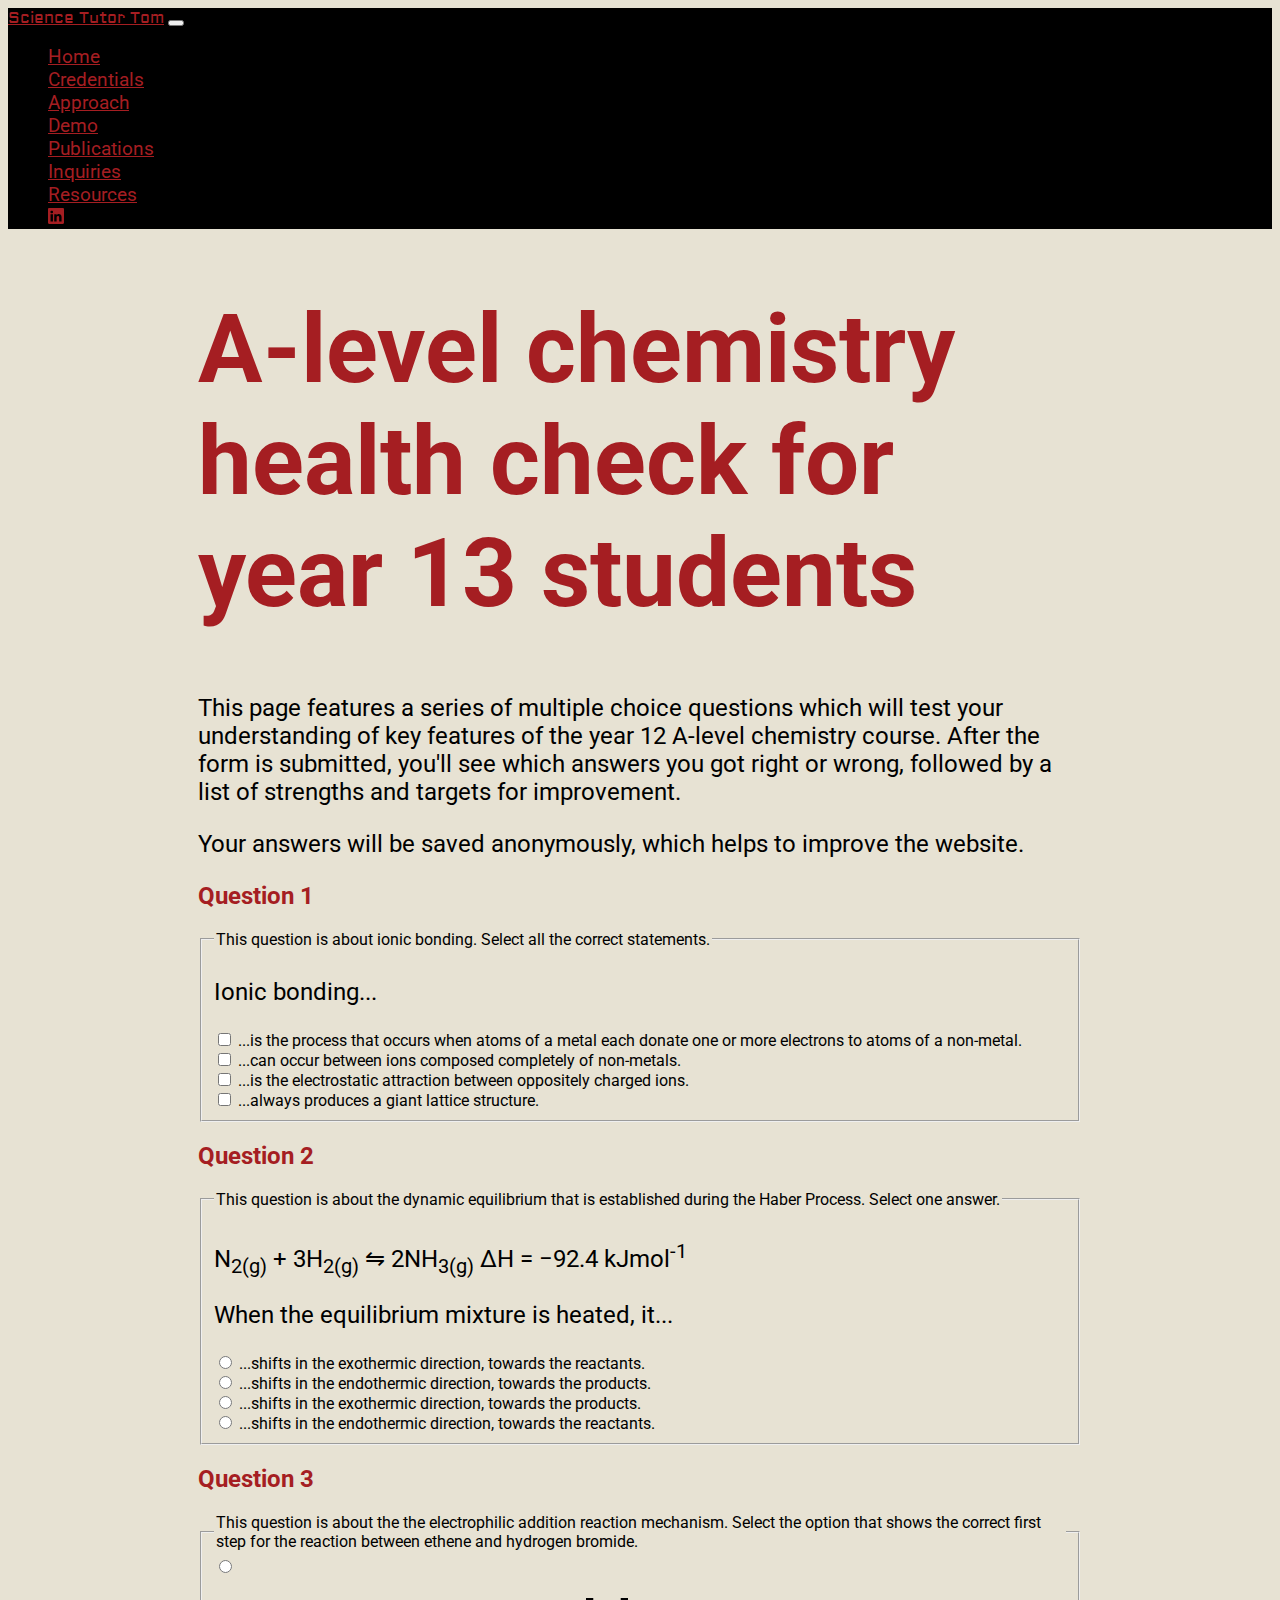
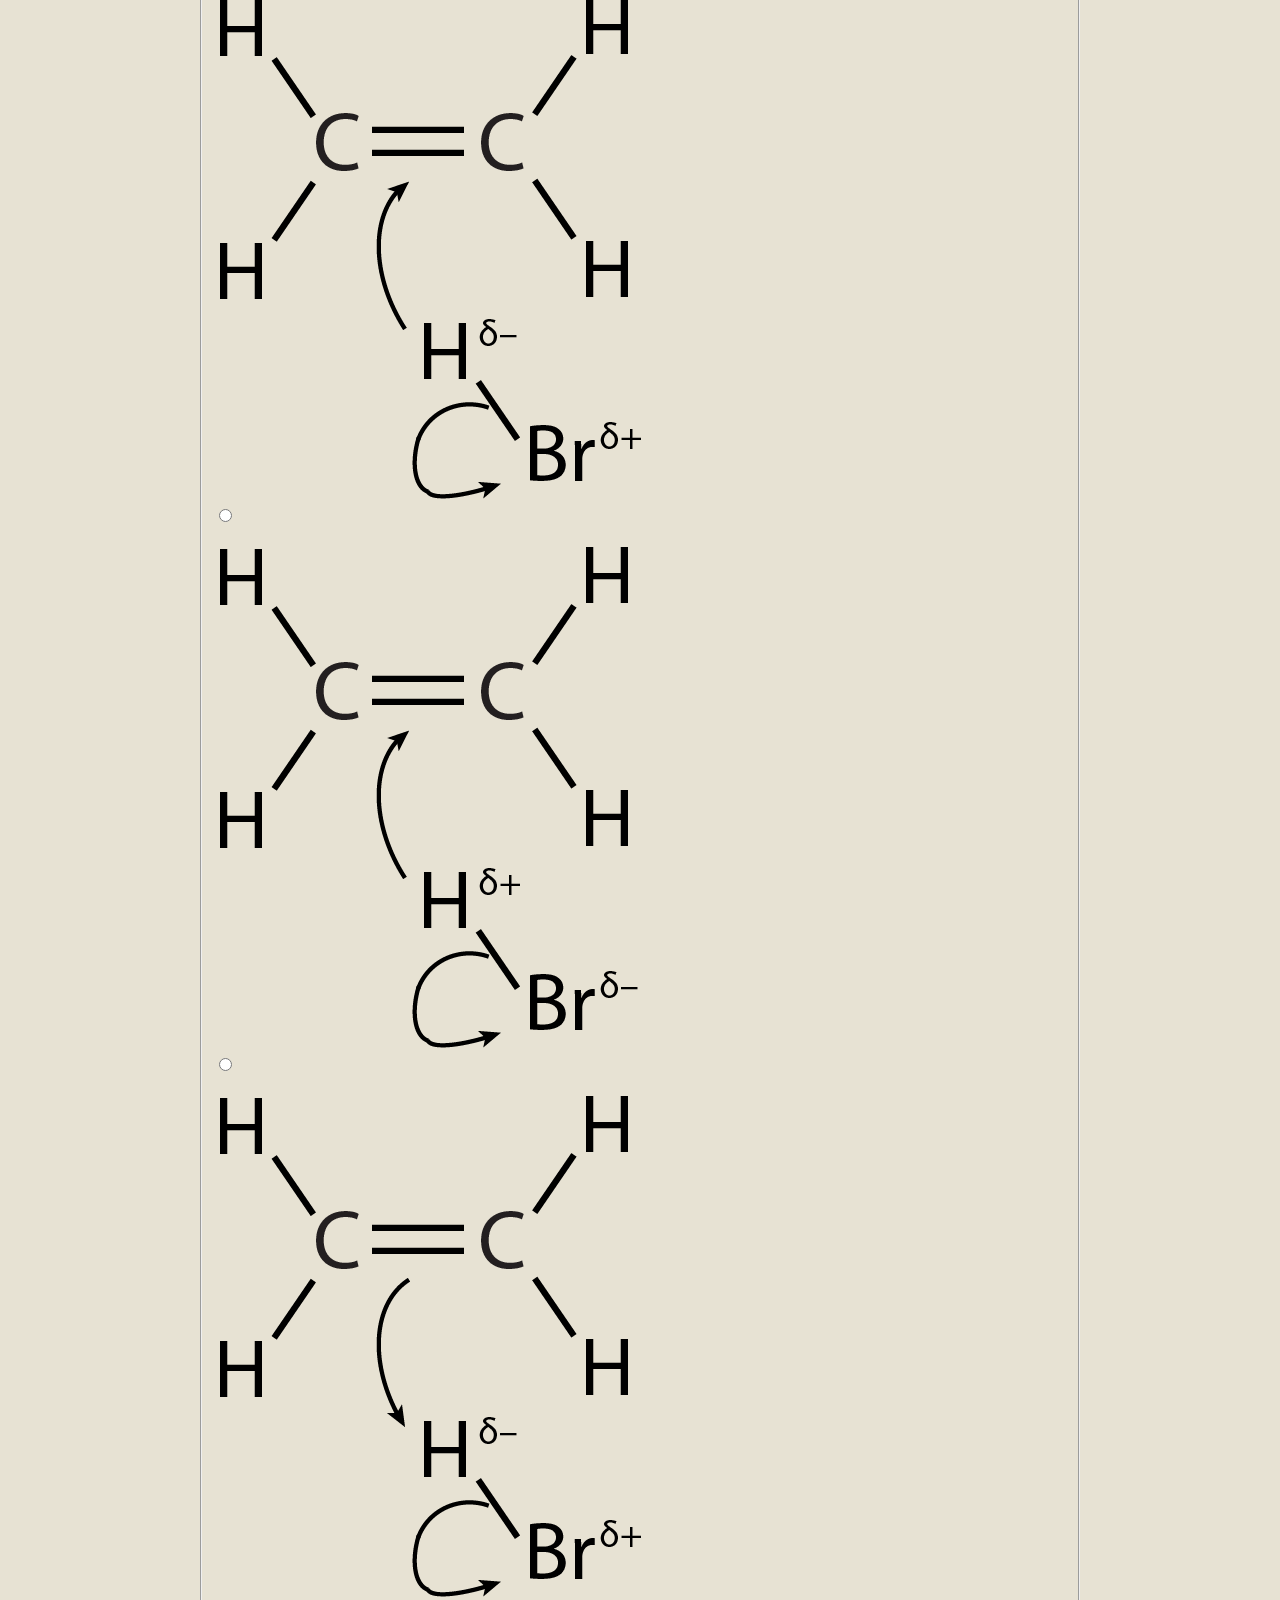
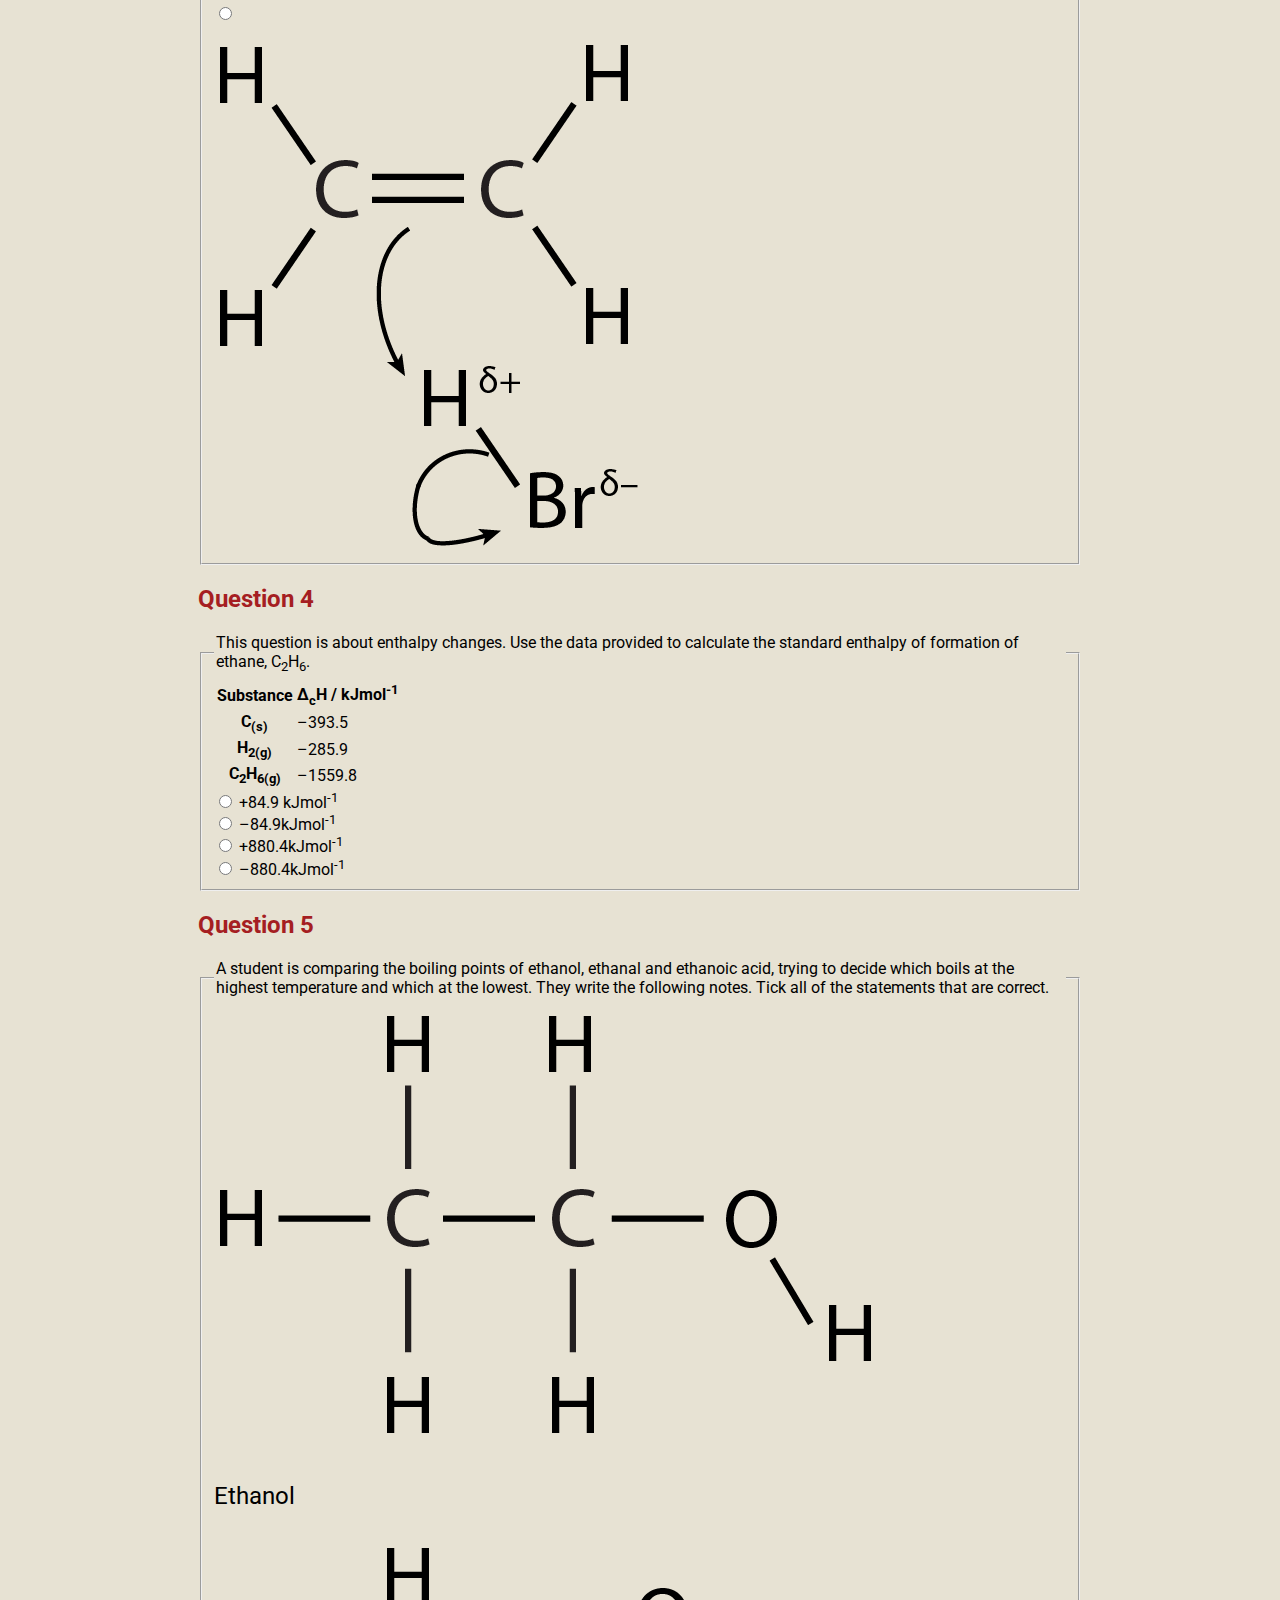
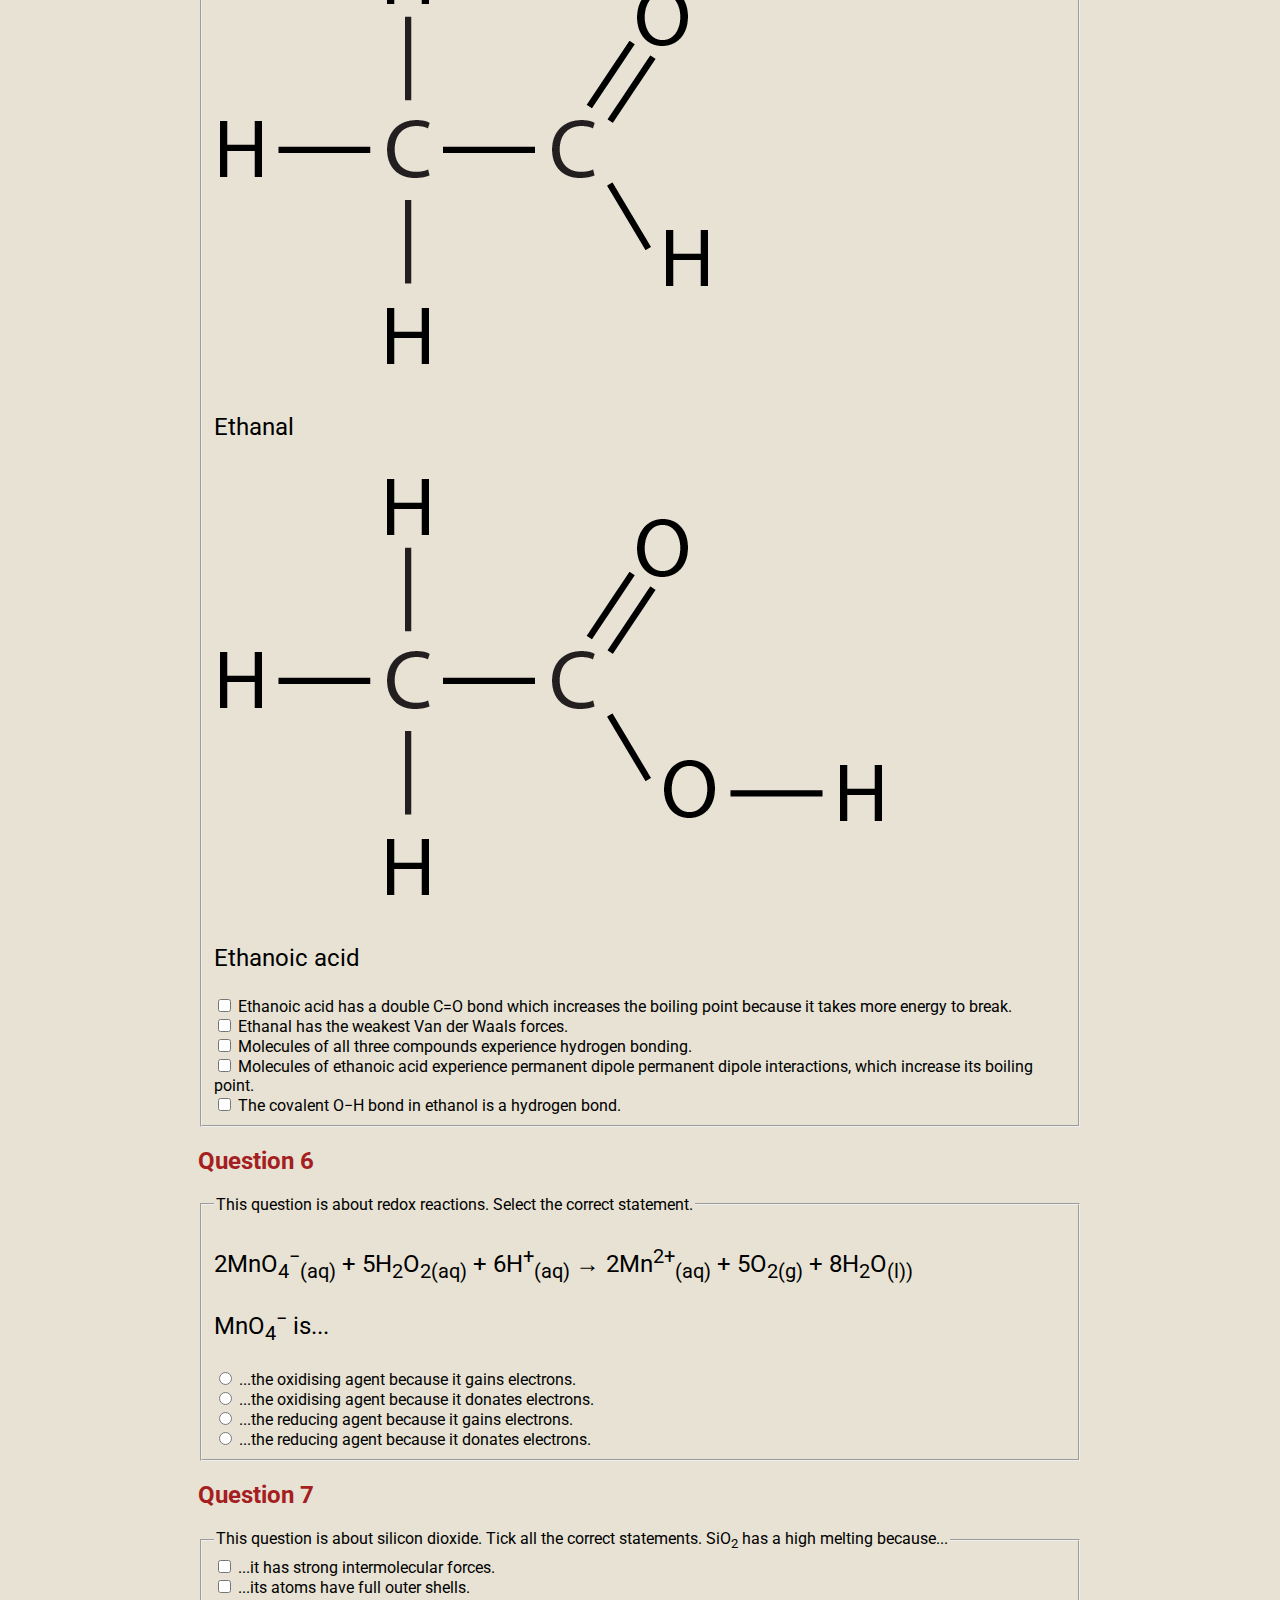
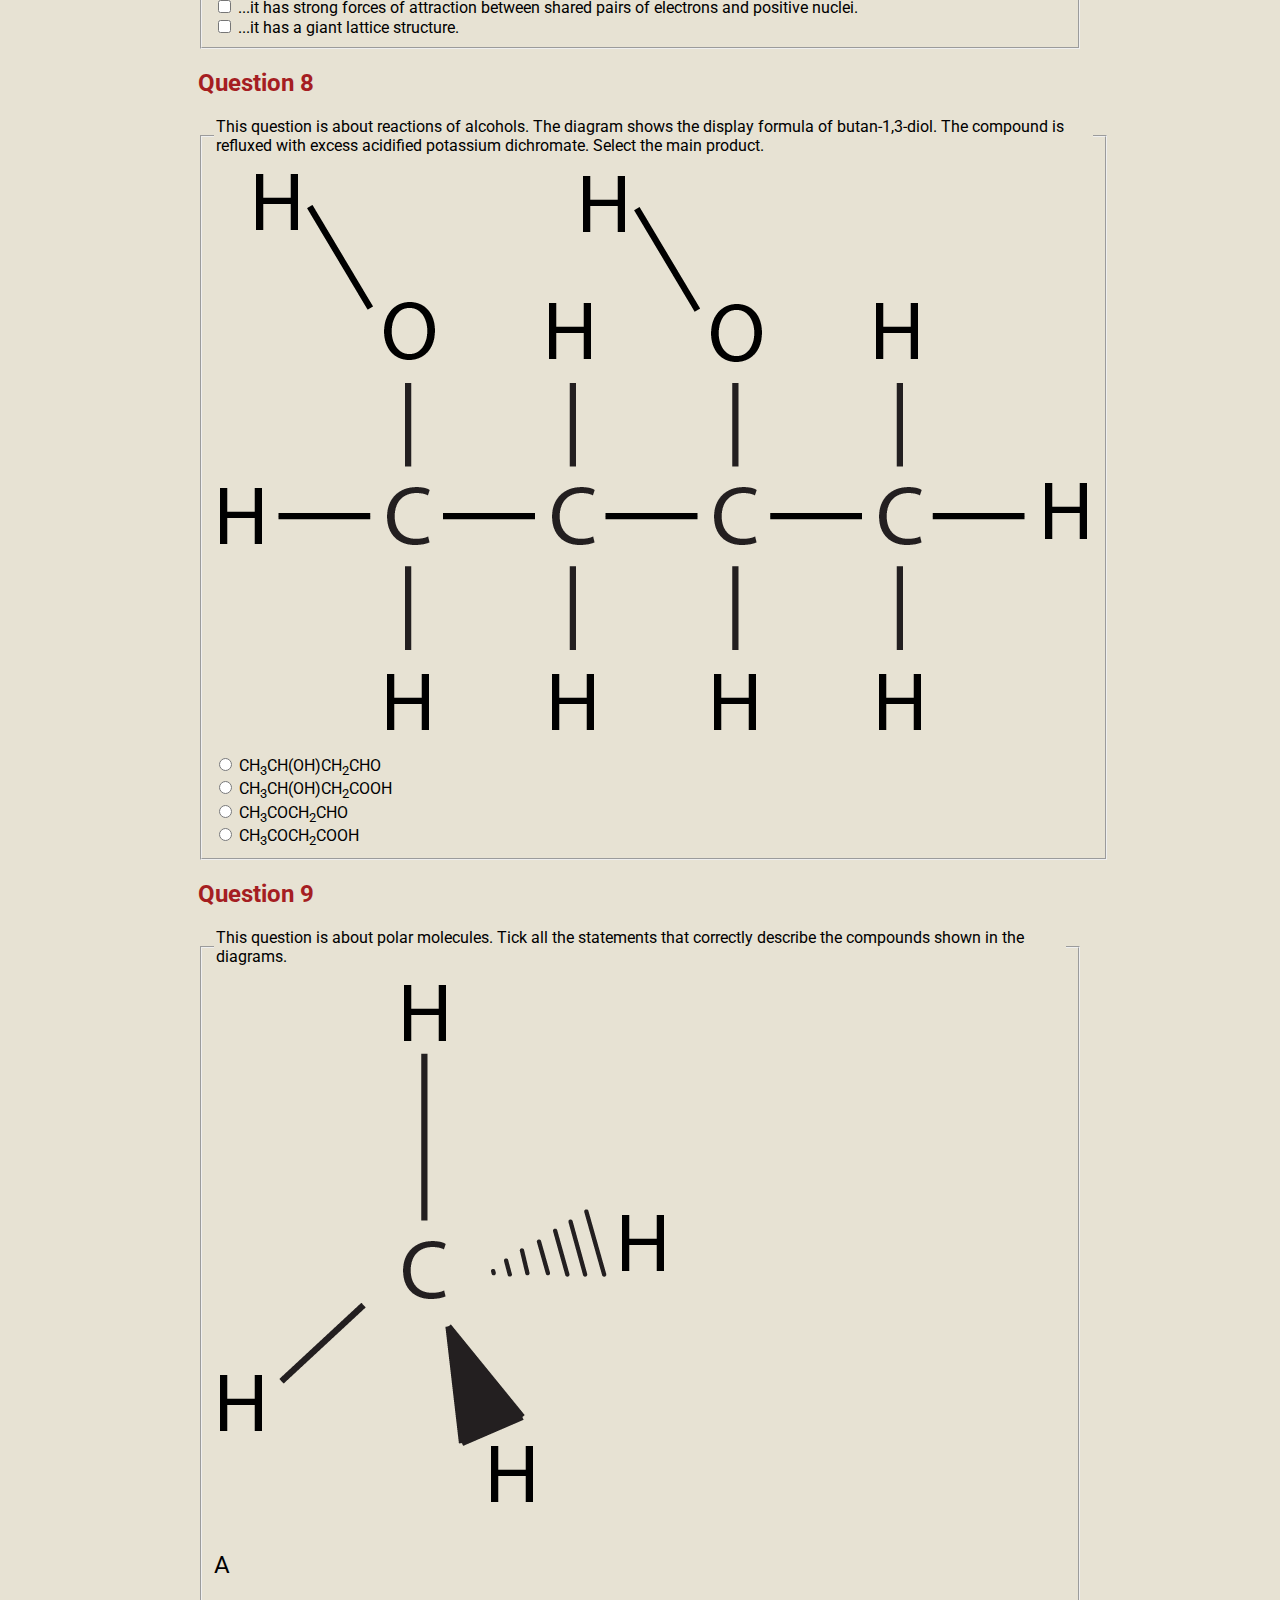
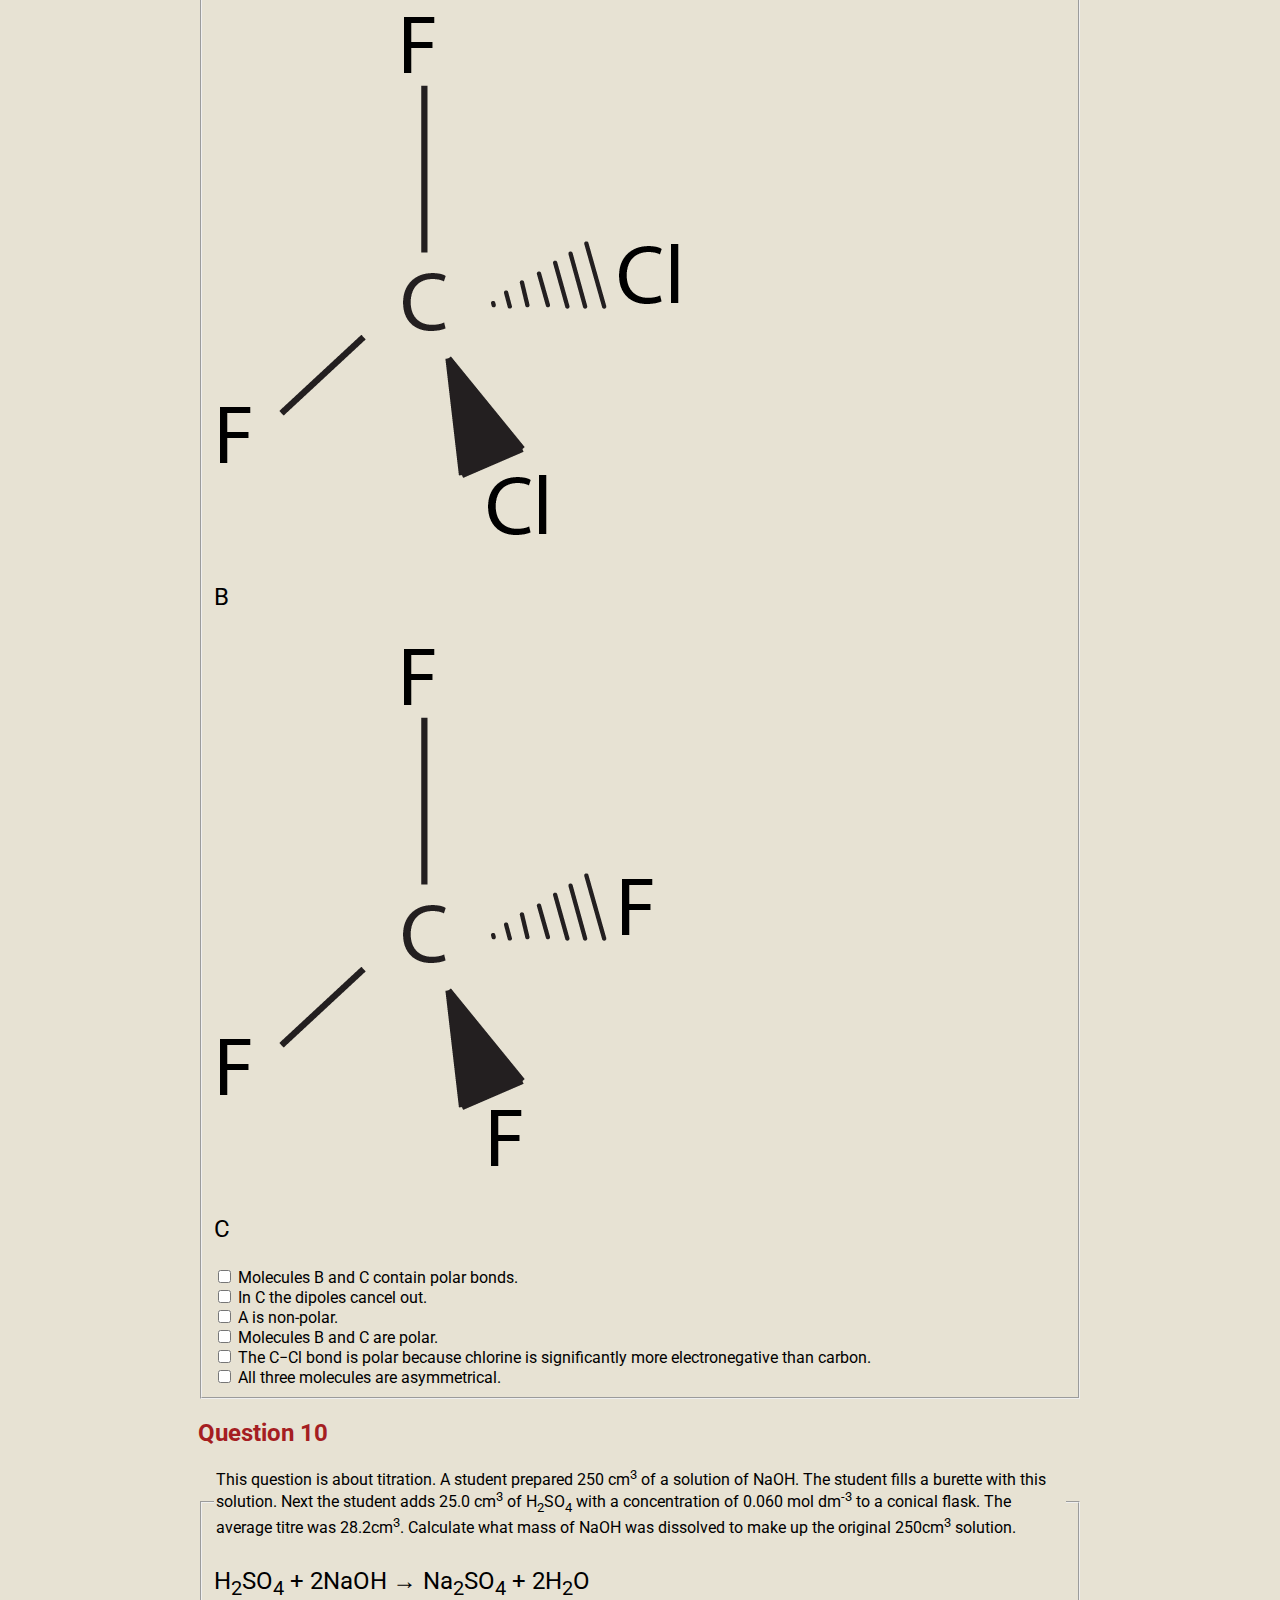
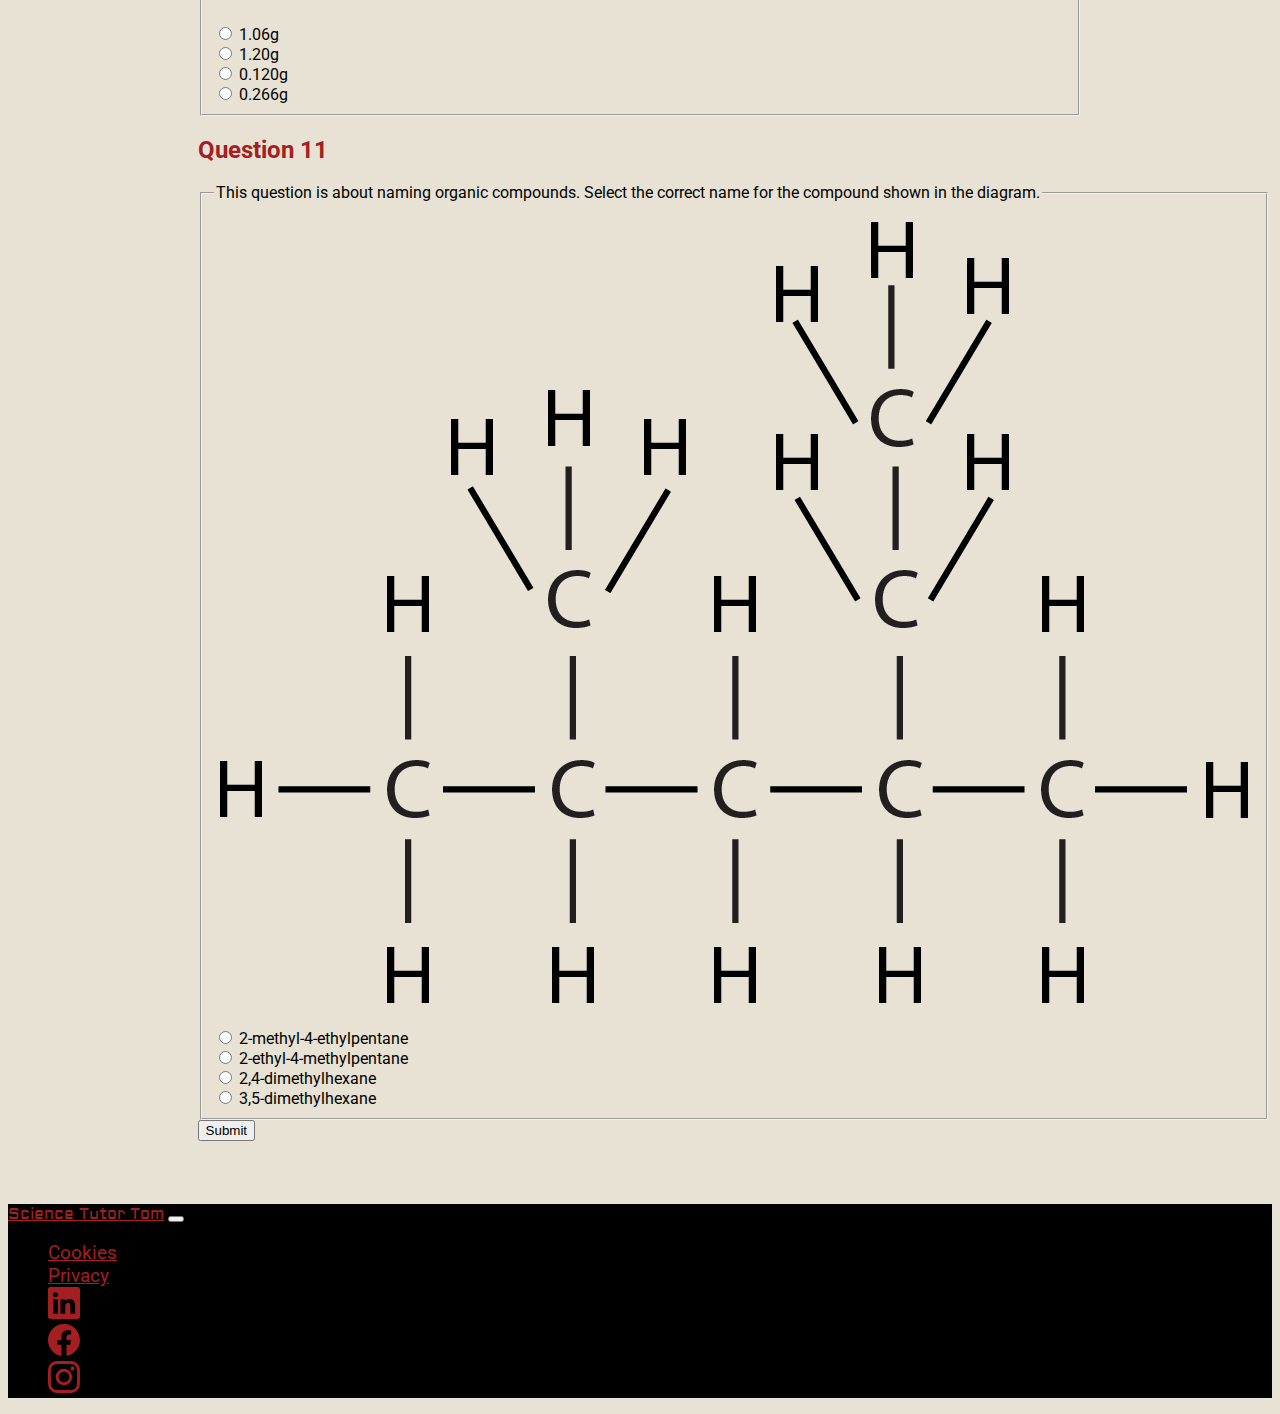
<file: resources/y13-health-check.html>
<!doctype html>
<html lang="en">
  <head>
    <meta charset="utf-8">    
    <meta name="viewport" content="width=device-width, initial-scale=1, minimum-scale=1">
    <!-- The above 3 meta tags *must* come first in the head; any other head content must come *after* these tags -->
    <meta name="description" content="A-level chemistry health check for year 13 students">
    <meta name="author" content="Tom Husband">
    <link rel="icon" href="../images/icons8-benzene-ring-96.png">

    <title>Science Tutor Tom</title>

    <!--Bootstrap styling link-->
    <link href="https://cdn.jsdelivr.net/npm/bootstrap@5.2.3/dist/css/bootstrap.min.css" rel="stylesheet" integrity="sha384-rbsA2VBKQhggwzxH7pPCaAqO46MgnOM80zW1RWuH61DGLwZJEdK2Kadq2F9CUG65" crossorigin="anonymous">
    
    <!-- Custom styles for this template -->
    <link href="../styles.css" rel="stylesheet">    

    <!--Aldrich, Roboto and Caveat Google fonts-->
    <link rel="preconnect" href="https://fonts.googleapis.com">
    <link rel="preconnect" href="https://fonts.gstatic.com" crossorigin>
    <link href="https://fonts.googleapis.com/css2?family=Aldrich&family=Caveat&display=swap" rel="stylesheet">    
    <link href="https://fonts.googleapis.com/css2?family=Play:wght@700&family=Roboto&family=Russo+One&display=swap" rel="stylesheet">

    <!--Meta data-->
    <!--
    <script type="application/ld+json">
        {
        "@context": "http://schema.org/",
        "@type": "Tutoring",
        "name": "Tom Husband",
        "url": "https://sciencetutortom.com",
        "image": "https://sciencetutortom.com/images/portrait-of-me.jpg",
        "description": "Engaging and affordable online tutoring for A-level chemistry and GCSE science."      
        "email": "thsciencetutor@gmail.com",
        "memberOf": "Royal Society of Chemistry"      
      }
    </script>
-->
<!--OG meta data for FB / insta-->
    <meta property="og:title" content="A-level chemistry health check">
    <meta property="og:url" content="https://sciencetutortom.com/resources/y13-health-check.html" />
    <meta property="og:description" content="A quiz to help year 13 students check their understanding of year 12 concepts" />
    <meta property="og:image" content="https://sciencetutortom.com/images/resources/health-check.png" />
    <meta property="og:type" content="website" />
    <meta property="og:locale" content="en_GB" />
    <meta property="fb:page_id" content="114457788407704" />
    
  </head>
  <!-- Google tag (gtag.js) -->
<script async  data-cookie-consent="tracking" src="https://www.googletagmanager.com/gtag/js?id=G-LDTM2YK9QS"></script>
<script>
  window.dataLayer = window.dataLayer || [];
  function gtag(){dataLayer.push(arguments);}
  gtag('js', new Date());

  gtag('config', 'G-LDTM2YK9QS');
</script>
  <body>
  <!-- Cookie Consent by TermsFeed https://www.TermsFeed.com -->
<script type="text/javascript" src="https://www.termsfeed.com/public/cookie-consent/4.1.0/cookie-consent.js" charset="UTF-8"></script>
<script type="text/javascript" charset="UTF-8">
document.addEventListener('DOMContentLoaded', function () {
cookieconsent.run({"notice_banner_type":"simple","consent_type":"express","palette":"dark","language":"en","page_load_consent_levels":["strictly-necessary", "functionality", "tracking"],"notice_banner_reject_button_hide":false,"preferences_center_close_button_hide":false,"page_refresh_confirmation_buttons":false,"website_name":"Science Tutor Tom","website_privacy_policy_url":"https://sciencetutortom.com/privacy"});
});
</script>
  
    <!--Navbar-->
    
    <nav class="navbar navbar-expand-lg navbar-dark bg-dark">
      <div class="container-fluid  d-flex justify-content-between">
        <a class="navbar-brand" href="#">Science Tutor Tom</a>
        <button class="navbar-toggler" type="button" data-bs-toggle="collapse" data-bs-target="#navbarNav" aria-controls="navbarNav" aria-expanded="false" aria-label="Toggle navigation">
          <span class="navbar-toggler-icon"></span>
        </button>
        <div class="collapse navbar-collapse" id="navbarNav">
          <ul class="navbar-nav  ms-auto nav">
            <li class="nav-item">
              <a class="nav-link" aria-current="page" href="../index.html">Home</a>
            </li>
            <li class="nav-item">
              <a class="nav-link" href="../index.html#credentials">Credentials</a>
            </li>
            <li class="nav-item">
              <a class="nav-link" href="../index.html#approach">Approach</a>
            </li>
            <li class="nav-item">
              <a class="nav-link" href="../index.html#demo">Demo</a>
            </li>
            <li class="nav-item">
              <a class="nav-link" href="../index.html#publications">Publications</a>
            </li>
            <li class="nav-item">
              <a class="nav-link" href="../index.html#inquiries">Inquiries</a>
            </li>
            <li class="nav-item">
              <a class="nav-link" href="../resources.html">Resources</a>
            </li>
            <li class="nav-item ">
              <a class="nav-link " href="#"><svg xmlns="http://www.w3.org/2000/svg" width="16" height="16" fill="currentColor" class="bi bi-linkedin" viewBox="0 0 16 16">
                <path d="M0 1.146C0 .513.526 0 1.175 0h13.65C15.474 0 16 .513 16 1.146v13.708c0 .633-.526 1.146-1.175 1.146H1.175C.526 16 0 15.487 0 14.854V1.146zm4.943 12.248V6.169H2.542v7.225h2.401zm-1.2-8.212c.837 0 1.358-.554 1.358-1.248-.015-.709-.52-1.248-1.342-1.248-.822 0-1.359.54-1.359 1.248 0 .694.521 1.248 1.327 1.248h.016zm4.908 8.212V9.359c0-.216.016-.432.08-.586.173-.431.568-.878 1.232-.878.869 0 1.216.662 1.216 1.634v3.865h2.401V9.25c0-2.22-1.184-3.252-2.764-3.252-1.274 0-1.845.7-2.165 1.193v.025h-.016a5.54 5.54 0 0 1 .016-.025V6.169h-2.4c.03.678 0 7.225 0 7.225h2.4z"/>
              </svg></a>              
            </li>   
          </ul>
        </div>
      </div>
    </nav>

    <main>

<!--id="about-me-heading-mobile"-->
<div class="section">
    
<div class="text-box" >
  <h1 class="text-center text-wrap w-75 m-auto mt-0 fs-1 mt-5">A-level chemistry health check for year 13 students
  </h1>
</div>
<div class="mt-5">
  <p>This page features a series of multiple choice questions which will test your understanding of key features of the year 12
  A-level chemistry course. After the form is submitted, you'll see which answers you got right or wrong, followed by a list of strengths
  and targets for improvement.</p>
  <p>Your answers will be saved anonymously, which helps to improve the website. </p>
</div>

<div class="row featurette">     
    <div>
      <!-- -->
     <form id="form" name="y13-health-check" method="POST" action="/resources/y13-health-check-submission.html" data-netlify="true" data-netlify-recaptcha="true" content-Type="application/x-www-form-urlencoded">
        
      <div class="form-group my-1">
        <!--<label for="identifier">Identifier</label>-->
          <input type="hidden" class="form-control" id="identifier" placeholder="Identification code" name="identifier">
        
      </div>
      
      <!--Question 1 begins with question-->
        <div class="form-group my-5" id="question-1">
          
          <h2>Question 1</h2>
          <fieldset name="question-1">

          <legend>This question is about ionic bonding. Select all the correct statements.</legend>
          
          <p>Ionic bonding...</p>          
        
        <!--Question 1 options-->
          <div class="form-check">
            <!--For tags removed from labels for="Q1-option1"-->
            <label class="form-check-label" >
              <input class="form-check-input" type="checkbox" value="...is the process that occurs when atoms of a metal each donate one or more electrons to atoms of a non-metal." id="Q1-option1" name="question-1" />
              ...is the process that occurs when atoms of a metal each donate one or more electrons to atoms of a non-metal.
            </label>
          </div>
          <div class="form-check">
            
            <label class="form-check-label">
              <input class="form-check-input" type="checkbox" value="...can occur between ions composed completely of non-metals." id="Q1-option2"  name="question-1" />
              ...can occur between ions composed completely of non-metals.
              
            </label>
          </div>
          <div class="form-check">
            
            <label class="form-check-label">
              <input class="form-check-input" type="checkbox" value="...is the electrostatic attraction between oppositely charged ions." id="Q1-option3" name="question-1" />
              ...is the electrostatic attraction between oppositely charged ions.
            </label>
          </div>
          <div class="form-check">
            
            <label class="form-check-label">
              <input class="form-check-input" type="checkbox" value="...always produces a giant lattice structure." id="Q1-option4" name="question-1" />
              ...always produces a giant lattice structure.
            </label>
          </div>
        </fieldset>
        </div>
          <!--Question 1 ends-->

          <!--Question 2 begins with question-->
          <div class="form-group my-5" id="question-2">
            <h2>Question 2</h2>
            <fieldset name="question-2">
            <legend>This question is about the dynamic equilibrium that is established during the Haber Process. Select one answer. </legend>
            <p>N<sub>2(g)</sub> + 3H<sub>2(g)</sub> &#8651; 2NH<sub>3(g)</sub>             &#916;H = −92.4 kJmol<sup>-1</sup></p> 
            <p>When the equilibrium mixture is heated, it...</p>
            
            <!--Question 2 options-->
          
          <div class="form-check">
            
            <label class="form-check-label">
              <input class="form-check-input" type="radio" value="shifts in the exothermic direction, towards the reactants" name="question-2" id="Q2-option1">
              ...shifts in the exothermic direction, towards the reactants.
            </label>
          </div>
          <div class="form-check">
            
            <label class="form-check-label">
              <input class="form-check-input" type="radio" value="shifts in the endothermic direction, towards the products" name="question-2" id="Q2-option2">
              ...shifts in the endothermic direction, towards the products.
            </label>
          </div>
          <div class="form-check">
            
            <label class="form-check-label">
              <input class="form-check-input" type="radio" value="shifts in the exothermic direction, towards the products" name="question-2" id="Q2-option3">
              ...shifts in the exothermic direction, towards the products.
            </label>
          </div>
          <div class="form-check">
            
            <label class="form-check-label">
              <input class="form-check-input" type="radio" value="shifts in the endothermic direction, towards the reactants" name="question-2" id="Q2-option4">
              ...shifts in the endothermic direction, towards the reactants.
            </label>
          </div>
        </fieldset>

          </div>
          <!--Question 2 ends-->
       
          <!--Question 3 begins with question-->
          <div class="form-group my-5" id="question-3">
            <h2>Question 3</h2>
            <Fieldset name="question-3">
            <legend>This question is about the the electrophilic addition reaction mechanism. Select the option that shows the correct
              first step for the reaction between ethene and hydrogen bromide. </legend>
            
            <!--Question 3 options-->
          
          <div class="mt-5 form-check">
            
            <label class="form-check-label">
              <input class="form-check-input" type="radio" value="option A - incorrect" name="question-3" id="Q3-option1">
              <div class="img-fluid">
                <img class="w-50" src="../images/resources/y13-health-check/q3-image-A.png">
              </div>
            </label>
          </div>
          <div class="mt-5 form-check">
            
            <label class="form-check-label">
              <input class="form-check-input" type="radio" value="option B - incorrect" name="question-3" id="Q3-option2">
              <div class="img-fluid">
                <img class="w-50" src="../images/resources/y13-health-check/q3-image-B.png">
              </div>
            </label>
          </div>
          <div class="mt-5 form-check">
            
            <label class="form-check-label">
              <input class="form-check-input" type="radio" value="option C - incorrect" name="question-3" id="Q3-option3">
              <div class="img-fluid">
                <img class="w-50" src="../images/resources/y13-health-check/q3-image-C.png">
              </div>
            </label>
          </div>
          <div class="mt-5 form-check">
            
            <label class="form-check-label">
              <input class="form-check-input" type="radio" value="option D - correct" name="question-3" id="Q3-option4">
              <div class="img-fluid">
                <img class="w-50" src="../images/resources/y13-health-check/q3-image-D.png">
              </div>
            </label>
          </div>
        </Fieldset>

          </div>
          <!--Question 3 ends-->

          <!--Question 4 begins with question-->
          <div class="form-group my-5" id="question-4">
            <h2>Question 4</h2>
            <fieldset name="question-4">
            <legend class="mb-5">This question is about enthalpy changes. Use the data provided to calculate the standard 
              enthalpy of formation of ethane, C<sub>2</sub>H<sub>6</sub>.</legend>
            

            <!--table code-->
            <table class="mb-5 table  table-bordered">
              <thead>
                <tr>
                  <th scope="col">Substance</th>
                  <th scope="col">&#916;<sub>c</sub>H / kJmol<sup>-1</sup></th>
                  
                </tr>
              </thead>
              <tbody>
                <tr>
                  <th scope="row">C<sub>(s)</sub></th>
                  <td>–393.5</td>                  
                </tr>
                <tr>
                  <th scope="row">H<sub>2(g)</sub></th>
                  <td>–285.9</td>
                  
                </tr>
                <tr>
                  <th scope="row">C<sub>2</sub>H<sub>6(g)</sub></th>
                  <td>–1559.8</td>
                  
                </tr>
              </tbody>
            </table>
            
          <!--Question 4 options-->
          <div class="form-check">
            
            <label class="form-check-label">
              <input class="form-check-input" type="radio" value="+84.9 kJ/mol incorrect subtotals summed backwards" name="question-4" id="Q4-option1">
              +84.9 kJmol<sup>-1</sup> 
            </label>
          </div>
          <div class="form-check">
            
            <label class="form-check-label">
              <input class="form-check-input" type="radio" value="–84.9kJ/mol correct" name="question-4" id="Q4-option2">
              –84.9kJmol<sup>-1</sup> 
            </label>
          </div>
          <div class="form-check">
            
            <label class="form-check-label">
              <input class="form-check-input" type="radio" value="+880.4kJ/mol subtotals no coefficients" name="question-4" id="Q4-option3">
              +880.4kJmol<sup>-1</sup> 
            </label>
          </div>
          <div class="form-check">
            
            <label class="form-check-label">
              <input class="form-check-input" type="radio" value="–880.4kJmol subtotals no coefficients" name="question-4" id="Q4-option4">
              –880.4kJmol<sup>-1</sup> 
            </label>
          </div>
        </fieldset>

          </div>
          <!--Question 4 ends-->

          <!--Question 5 begins with question-->
        <div class="form-group my-5" id="question-5">
          <h2>Question 5</h2>
          <fieldset name="question-5">
          <legend>A student is comparing the boiling points of ethanol, ethanal and ethanoic acid, trying to decide which boils at
            the highest temperature and which at the lowest. They write the following notes. Tick all of the statements that
            are correct.
          </legend>
          
          <div class="row">
            <div class="col-md-4 d-flex flex-column justify-content-between">
              <div>
                <img class="img-fluid" src="../images/resources/y13-health-check/ethanol.png">
              </div>
              <p>Ethanol</p>
            </div>
            <div class="col-md-4 d-flex flex-column justify-content-between mx-auto">
              <div>
                <img class="img-fluid w-75" src="../images/resources/y13-health-check/ethanal.png">
              </div>
              <p>Ethanal</p>
            </div>
            <div class="col-md-4 d-flex flex-column justify-content-between">
              <div>
                <img class="img-fluid" src="../images/resources/y13-health-check/ethanoic acid.png">
              </div>
              <p>Ethanoic acid</p>
            </div>
          </div>
          
                
        
        <!--Question 5 options-->
          <div class="form-check">
            
            <label class="form-check-label">
              <input class="form-check-input" type="checkbox" value="Ethanoic acid has a double C=O bond which increases the boiling point because it takes more energy to break" id="Q5-option1" name="question-5">
              Ethanoic acid has a double C=O bond which increases the boiling point because it takes more energy to break.
            </label>
          </div>
          <div class="form-check">
            
            <label class="form-check-label">
              <input class="form-check-input" type="checkbox" value="Ethanal has the weakest Van der Waals forces" id="Q5-option2" name="question-5">
              Ethanal has the weakest Van der Waals forces.
            </label>
          </div>
          <div class="form-check">
            
            <label class="form-check-label">
              <input class="form-check-input" type="checkbox" value="Molecules of all three compounds experience hydrogen bonding" id="Q5-option3" name="question-5">
              Molecules of all three compounds experience hydrogen bonding.
            </label>
          </div>
          <div class="form-check">
            
            <label class="form-check-label">
              <input class="form-check-input" type="checkbox" value="Molecules of ethanoic acid experience permanent dipole permanent dipole interactions, which increase its boiling point" id="Q5-option4" name="question-5">
              Molecules of ethanoic acid experience permanent dipole permanent dipole interactions, which increase its boiling point.
            </label>
          </div>
          <div class="form-check">
            
            <label class="form-check-label">
              <input class="form-check-input" type="checkbox" value="The covalent O−H bond in ethanol is a hydrogen bond" id="Q5-option5" name="question-5">
              The covalent O−H bond in ethanol is a hydrogen bond.
            </label>
          </div>
        </fieldset>
        </div>
          <!--Question 5 ends-->

          <!--Question 6 begins with question-->
          <div class="form-group my-5" id="question-6">
            <h2>Question 6</h2>
            <fieldset name="question-6">
            <legend>This question is about redox reactions. Select the correct statement.</legend>
            
            <p>2MnO<sub>4</sub><sup>−</sup><sub>(aq)</sub> + 5H<sub>2</sub>O<sub>2(aq)</sub> + 6H<sup>+</sup><sub>(aq)</sub> &#8594; 2Mn<sup>2+</sup><sub>(aq)</sub> + 5O<sub>2(g)</sub> + 8H<sub>2</sub>O<sub>(l))</sub>   </p> 
            <p>MnO<sub>4</sub><sup>−</sup> is...</p>
            
          <!--Question 6 options-->
          <div class="form-check">
            
            <label class="form-check-label">
              <input class="form-check-input" type="radio" value="the oxidising agent because it donates electrons" name="question-6" id="Q6-option1">
              ...the oxidising agent because it gains electrons.
            </label>
          </div>
          <div class="form-check">
            
            <label class="form-check-label">
              <input class="form-check-input" type="radio" value="the oxidising agent because it donates electrons" name="question-6" id="Q6-option2">
              ...the oxidising agent because it donates electrons.
            </label>
          </div>
          <div class="form-check">
            
            <label class="form-check-label">
              <input class="form-check-input" type="radio" value="the reducing agent because it gains electrons" name="question-6" id="Q6-option3">
              ...the reducing agent because it gains electrons.
            </label>
          </div>
          <div class="form-check">
            
            <label class="form-check-label">
              <input class="form-check-input" type="radio" value="the reducing agent because it donates electrons" name="question-6" id="Q6-option4">
              ...the reducing agent because it donates electrons.
            </label>
          </div>
        </fieldset>

          </div>
          <!--Question 6 ends-->

          <!--Question 7 begins with question-->
        <div class="form-group my-5" id="question-7">
          <h2>Question 7</h2>
          <fieldset name="question-7">
          <legend>This question is about silicon dioxide. Tick all the correct statements. SiO<sub>2</sub> has a high melting because... 
          </legend>
          
                
        
        <!--Question 7 options-->
          <div class="form-check">
            
            <label class="form-check-label">
              <input class="form-check-input" type="checkbox" value="it has strong intermolecular forces" id="Q7-option1" name="question-7">
              ...it has strong intermolecular forces.
            </label>
          </div>
          <div class="form-check">
            
            <label class="form-check-label">
              <input class="form-check-input" type="checkbox" value="its atoms have full outer shells" id="Q7-option2" name="question-7">
              ...its atoms have full outer shells.
            </label>
          </div>
          <div class="form-check">
            
            <label class="form-check-label">
              <input class="form-check-input" type="checkbox" value="it has strong forces of attraction between shared pairs of electrons and positive nuclei" id="Q7-option3" name="question-7">
              ...it has strong forces of attraction between shared pairs of electrons and positive nuclei.
            </label>
          </div>
          <div class="form-check">
            
            <label class="form-check-label">
              <input class="form-check-input" type="checkbox" value="it has a giant lattice structure" id="Q7-option4" name="question-7">
              ...it has a giant lattice structure.
            </label>
          </div>
        </fieldset>
          
        </div>
          <!--Question 7 ends-->

          <!--Question 8 begins with question-->
          <div class="form-group my-5" id="question-8">
            <h2>Question 8</h2>
            <fieldset name="question-8">
            <legend>This question is about reactions of alcohols. The diagram shows the display formula of butan-1,3-diol. The compound 
              is refluxed with excess acidified potassium dichromate. Select the main product.
            </legend>
            
            <div class=" my-5">
              <img class="w-50 img-fluid" src="../images/resources/y13-health-check/butan-1,3-diol.png" >
            </div>
            
          <!--Question 8 options-->
          <div class="form-check">
            
            <label class="form-check-label">
              <input class="form-check-input" type="radio" value="CH3CH(OH)CH2CHO" name="question-8" id="Q8-option1">
              CH<sub>3</sub>CH(OH)CH<sub>2</sub>CHO
            </label>
          </div>
          <div class="form-check">
            
            <label class="form-check-label">
              <input class="form-check-input" type="radio" value="CH3CH(OH)CH2COOH" name="question-8" id="Q8-option2">
              CH<sub>3</sub>CH(OH)CH<sub>2</sub>COOH
            </label>
          </div>
          <div class="form-check">
            
            <label class="form-check-label">
              <input class="form-check-input" type="radio" value="CH3COCH2CHO" name="question-8" id="Q8-option3">
              CH<sub>3</sub>COCH<sub>2</sub>CHO
            </label>
          </div>
          <div class="form-check">
            
            <label class="form-check-label">
              <input class="form-check-input" type="radio" value="CH3COCH2COOH" name="question-8" id="Q8-option4">
              CH<sub>3</sub>COCH<sub>2</sub>COOH
            </label>
          </div>
        </fieldset>

          </div>
          <!--Question 8 ends-->

          <!--Question 9 begins with question-->
        <div class="form-group my-5" id="question-9">
          <h2>Question 9</h2>
          <fieldset name="question-9">
          <legend>This question is about polar molecules. Tick all the statements that correctly describe the compounds shown in the diagrams.
          </legend>
          <div class="row">
            <div class="col-md-4 d-flex flex-column justify-content-between">
              <div>
                <img class="img-fluid" src="../images/resources/y13-health-check/q9-methane.png">
              </div>
              <p>A</p>
            </div>
            <div class="col-md-4 d-flex flex-column justify-content-between mx-auto">
              <div>
                <img class="img-fluid" src="../images/resources/y13-health-check/dichloro-difluoromethane.png">
              </div>
              <p>B</p>
            </div>
            <div class="col-md-4 d-flex flex-column justify-content-between">
              <div>
                <img class="img-fluid" src="../images/resources/y13-health-check/tetrafluoromethane.png">
              </div>
              <p>C</p>
            </div>
          </div>
                
        
        <!--Question 9 options-->
          <div class="form-check">
            
            <label class="form-check-label">
              <input class="form-check-input" type="checkbox" value="Molecules B and C contain polar bonds" id="Q9-option1" name="question-9">
              Molecules B and C contain polar bonds.
            </label>
          </div>
          <div class="form-check">
            
            <label class="form-check-label">
              <input class="form-check-input" type="checkbox" value="In C the dipoles cancel out" id="Q9-option2" name="question-9">
              In C the dipoles cancel out.
            </label>
          </div>
          <div class="form-check">
            
            <label class="form-check-label">
              <input class="form-check-input" type="checkbox" value="A is non-polar" id="Q9-option3" name="question-9">
              A is non-polar.
            </label>
          </div>
          <div class="form-check">
            
            <label class="form-check-label">
              <input class="form-check-input" type="checkbox" value="Molecules B and C are polar" id="Q9-option4" name="question-9">
              Molecules B and C are polar.
            </label>
          </div>
          <div class="form-check">
            
            <label class="form-check-label">
              <input class="form-check-input" type="checkbox" value="The C−Cl bond is polar because chlorine is significantly more electronegative than carbon" id="Q9-option5" name="question-9">
              The C−Cl bond is polar because chlorine is significantly more electronegative than carbon.
            </label>
          </div>
          <div class="form-check">
            
            <label class="form-check-label">
              <input class="form-check-input" type="checkbox" value="All three molecules are asymmetrical" id="Q9-option6" name="question-9">
              All three molecules are asymmetrical.
            </label>
          </div>
        </fieldset>
          
        </div>
          <!--Question 9 ends-->

          <!--Question 10 begins with question-->
          <div class="form-group my-5" id="question-10">
            <h2>Question 10</h2>
            <fieldset name="question-10">
            <legend>This question is about titration. A student prepared 250 cm<sup>3</sup> of a solution of NaOH. The student fills a burette 
              with this solution. Next the student adds 25.0 cm<sup>3</sup> of H<sub>2</sub>SO<sub>4</sub> with a concentration of 
              0.060 mol dm<sup>-3</sup> to a conical flask. The average titre was 28.2cm<sup>3</sup>. Calculate what mass of NaOH was dissolved 
              to make up the original 250cm<sup>3</sup> solution.
            </legend>
            <p>H<sub>2</sub>SO<sub>4</sub>  +  2NaOH  &#8594;  Na<sub>2</sub>SO<sub>4</sub>  + 2H<sub>2</sub>O</p>
            
          <!--Question 10 options-->
          <div class="form-check">
            
            <label class="form-check-label">
              <input class="form-check-input" type="radio" value="1.06g - correct answer" name="question-10" id="Q10-option1">
              1.06g
            </label>
          </div>
          <div class="form-check">            
            
            <label class="form-check-label">
              <input class="form-check-input" type="radio" value="1.20g wrong solution in burette" name="question-10" id="Q10-option2">
              1.20g
            </label>
          </div>
          <div class="form-check">
            
            <label class="form-check-label">
              <input class="form-check-input" type="radio" value="0.120g no scaling up" name="question-10" id="Q10-option3">
              0.120g
            </label>
          </div>
          <div class="form-check">
            
            <label class="form-check-label">
              <input class="form-check-input" type="radio" value="0.266g moles of sulfuric acid halved instead of doubled" name="question-10" id="Q10-option4">
              0.266g
            </label>
          </div>
        </fieldset>

          </div>
          <!--Question 10 ends-->

          <!--Question 11 begins with question-->
          <div class="form-group my-5" id="question-11">
            <h2>Question 11</h2>
            <fieldset name="question-11">
            <legend>This question is about naming organic compounds. Select the correct name for the compound shown in the diagram.</legend>
            <div class=" my-5">
              <img class="w-50 img-fluid" src="../images/resources/y13-health-check/q11-branched-alkane.png" >
            </div>
            
          <!--Question 11 options-->
          <div class="form-check">
           
            <label class="form-check-label">
              <input class="form-check-input" type="radio" value="2-methyl-4-ethylpentane" name="question-11" id="Q11-option1">
              2-methyl-4-ethylpentane
            </label>
          </div>
          <div class="form-check">
            
            <label class="form-check-label">
              <input class="form-check-input" type="radio" value="2-ethyl-4-methylpentane" name="question-11" id="Q11-option2">
              2-ethyl-4-methylpentane
            </label>
          </div>
          <div class="form-check">
            
            <label class="form-check-label">
              <input class="form-check-input" type="radio" value="2,4-dimethylhexane" name="question-11" id="Q11-option3">
              2,4-dimethylhexane
            </label>
          </div>
          <div class="form-check">
            
            <label class="form-check-label">
              <input class="form-check-input" type="radio" value="3,5-dimethylhexane" name="question-11" id="Q11-option4">
              3,5-dimethylhexane
            </label>
          </div>
        </fieldset>

          </div>
          <!--Question 11 ends-->
<!--
        <div class="form-group my-1">
         <label for="name">Name</label>
         <input type="name" class="form-control" id="name" placeholder="Name" name="name">
       </div>
       <div class="form-group my-1">
         <label for="email">Email address</label>
         <input type="email" class="form-control" id="email" aria-describedby="emailHelp" placeholder="Enter email" name="email">
         <small id="emailHelp" class="form-text text-muted">We'll never share your email with anyone else.</small>
       </div>
       <!-- So what this is is a working regex expression that validates postcodes (more or less). Not sure whether or not to use
       <div class="form-group my-1">hello
         <label for="postcode">Postcode</label>
         <input type="postcode" class="form-control" id="email" placeholder="Enter postcode" name="postcode" required pattern="^(([A-Z][0-9]{1,2})|(([A-Z][A-HJ-Y][0-9]{1,2})|(([A-Z][0-9][A-Z])|([A-Z][A-HJ-Y][0-9]?[A-Z])))) [0-9][A-Z]{2}$">
         <!--<small id="emailHelp" class="form-text text-muted">We'll never share your email with anyone else.</small>--><!--
       </div>
     
       
       <div class="form-group my-1">
         <label for="inquiry">Your inquiry. Feel free to include time(s) you would like tutoring</label>
         <textarea class="form-control" id="inquiry" rows="3" name="inquiry"></textarea>
       </div>-->
       <div class="w-100" data-netlify-recaptcha="true"></div>
       <button type="submit" class="btn btn-lg btn-default" value="form-submit">Submit</button>
     </form>

     <output id="output"></output>
    </div>
 </div>


<!--Section ending div below-->
</div>



</main>

<!--footer navbar-->
<footer>
<nav class="navbar sticky-bottom navbar-expand-lg navbar-dark bg-dark mb-0">
  <div class="container-fluid  d-flex justify-content-between">
    <a class="navbar-brand" href="#">Science Tutor Tom</a>
    <button class="navbar-toggler" type="button" data-bs-toggle="collapse" data-bs-target="#navbarNav" aria-controls="navbarNav" aria-expanded="false" aria-label="Toggle navigation">
      <span class="navbar-toggler-icon"></span>
    </button>
    <div class="collapse navbar-collapse" id="navbarNav">
      <ul class="navbar-nav  ms-auto nav">  
        <li class="nav-item">
          <a class="nav-link" href="#" id="open_preferences_center">Cookies</a>
        </li>      
        <li class="nav-item">
          <a class="nav-link" href="../privacy.html">Privacy</a>
        </li>
        <!--Linked In icon and link-->
        <li class="nav-item ">
          <a class="nav-link " href="#"><svg xmlns="http://www.w3.org/2000/svg" width="32" height="32" fill="currentColor" class="bi bi-linkedin" viewBox="0 0 16 16">
            <path d="M0 1.146C0 .513.526 0 1.175 0h13.65C15.474 0 16 .513 16 1.146v13.708c0 .633-.526 1.146-1.175 1.146H1.175C.526 16 0 15.487 0 14.854V1.146zm4.943 12.248V6.169H2.542v7.225h2.401zm-1.2-8.212c.837 0 1.358-.554 1.358-1.248-.015-.709-.52-1.248-1.342-1.248-.822 0-1.359.54-1.359 1.248 0 .694.521 1.248 1.327 1.248h.016zm4.908 8.212V9.359c0-.216.016-.432.08-.586.173-.431.568-.878 1.232-.878.869 0 1.216.662 1.216 1.634v3.865h2.401V9.25c0-2.22-1.184-3.252-2.764-3.252-1.274 0-1.845.7-2.165 1.193v.025h-.016a5.54 5.54 0 0 1 .016-.025V6.169h-2.4c.03.678 0 7.225 0 7.225h2.4z"/>
          </svg></a>              
        </li>   
        <!--Facebook icon and link-->
        <li class="nav-item ">
          <a class="nav-link " target="_blank" href="https://www.facebook.com/profile.php?id=100095426717427"><svg xmlns="http://www.w3.org/2000/svg" width="32" height="32" fill="currentColor" class="bi bi-facebook" viewBox="0 0 16 16">
            <path d="M16 8.049c0-4.446-3.582-8.05-8-8.05C3.58 0-.002 3.603-.002 8.05c0 4.017 2.926 7.347 6.75 7.951v-5.625h-2.03V8.05H6.75V6.275c0-2.017 1.195-3.131 3.022-3.131.876 0 1.791.157 1.791.157v1.98h-1.009c-.993 0-1.303.621-1.303 1.258v1.51h2.218l-.354 2.326H9.25V16c3.824-.604 6.75-3.934 6.75-7.951z"/>
          </svg></a>              
        </li> 
        <!--Instagram icon and link-->
        <li class="nav-item ">
          <a class="nav-link " target="_blank" href="https://www.instagram.com/sciencetutortom/"><svg xmlns="http://www.w3.org/2000/svg" width="32" height="32" fill="currentColor" class="bi bi-instagram" viewBox="0 0 16 16">
            <path d="M8 0C5.829 0 5.556.01 4.703.048 3.85.088 3.269.222 2.76.42a3.917 3.917 0 0 0-1.417.923A3.927 3.927 0 0 0 .42 2.76C.222 3.268.087 3.85.048 4.7.01 5.555 0 5.827 0 8.001c0 2.172.01 2.444.048 3.297.04.852.174 1.433.372 1.942.205.526.478.972.923 1.417.444.445.89.719 1.416.923.51.198 1.09.333 1.942.372C5.555 15.99 5.827 16 8 16s2.444-.01 3.298-.048c.851-.04 1.434-.174 1.943-.372a3.916 3.916 0 0 0 1.416-.923c.445-.445.718-.891.923-1.417.197-.509.332-1.09.372-1.942C15.99 10.445 16 10.173 16 8s-.01-2.445-.048-3.299c-.04-.851-.175-1.433-.372-1.941a3.926 3.926 0 0 0-.923-1.417A3.911 3.911 0 0 0 13.24.42c-.51-.198-1.092-.333-1.943-.372C10.443.01 10.172 0 7.998 0h.003zm-.717 1.442h.718c2.136 0 2.389.007 3.232.046.78.035 1.204.166 1.486.275.373.145.64.319.92.599.28.28.453.546.598.92.11.281.24.705.275 1.485.039.843.047 1.096.047 3.231s-.008 2.389-.047 3.232c-.035.78-.166 1.203-.275 1.485a2.47 2.47 0 0 1-.599.919c-.28.28-.546.453-.92.598-.28.11-.704.24-1.485.276-.843.038-1.096.047-3.232.047s-2.39-.009-3.233-.047c-.78-.036-1.203-.166-1.485-.276a2.478 2.478 0 0 1-.92-.598 2.48 2.48 0 0 1-.6-.92c-.109-.281-.24-.705-.275-1.485-.038-.843-.046-1.096-.046-3.233 0-2.136.008-2.388.046-3.231.036-.78.166-1.204.276-1.486.145-.373.319-.64.599-.92.28-.28.546-.453.92-.598.282-.11.705-.24 1.485-.276.738-.034 1.024-.044 2.515-.045v.002zm4.988 1.328a.96.96 0 1 0 0 1.92.96.96 0 0 0 0-1.92zm-4.27 1.122a4.109 4.109 0 1 0 0 8.217 4.109 4.109 0 0 0 0-8.217zm0 1.441a2.667 2.667 0 1 1 0 5.334 2.667 2.667 0 0 1 0-5.334z"/>
          </svg></a>              
        </li> 
      </ul>
    </div>
  </div>
</nav>
</footer>     

<!--Bootstrap Javascript-->
      <script src="https://cdn.jsdelivr.net/npm/bootstrap@5.2.3/dist/js/bootstrap.bundle.min.js" integrity="sha384-kenU1KFdBIe4zVF0s0G1M5b4hcpxyD9F7jL+jjXkk+Q2h455rYXK/7HAuoJl+0I4" crossorigin="anonymous"></script>
      <script src="./y13-health-check.js">

console.log("code reconfigured to show contact form if not invited with a personalised link");



      </script>
  </body>
</html>
</file>
<file: styles.css>
/*Configuration whole page details eg: html, colour scheme, headings etc*/

html li {
  list-style-type: none;
}

html {
  font-family: 'Roboto', sans-serif;
  
}

h1, h2, h3, h4, h5, h6 {
  font-family: 'Roboto', sans-serif;
  color: var(--brown);
}

/* Colour scheme Variables */
:root {
   /*40. Appetizing hues https://www.wix.com/blog/website-color-schemes?utm_source=google&utm_medium=cpc&utm_campaign=13774768257^126077909722&experiment_id=^^531699814067^^_DSA&gclid=CjwKCAjw5remBhBiEiwAxL2M9_KoQc568cuiljlWBxVaDEtG7WiNs9Rt6qvzIYnt7bVAWv3QGEEJ_hoCfZIQAvD_BwE#viewer-fld8n*/
   --lightGrey: rgb(231,226,211);
   --tan: rgb(251, 188, 150);
   --red: rgb(237,28,36);
   --brown: rgb(165,30,34);
   --black: rgb(0,0,0);
}

body {
  background-color: var(--lightGrey);
}

/*Whole page spacings*/
.section {
  margin: 2% 3%;
}

.testimonial-inner {
  margin: 2% 10%;
}

/*Links configuration*/

a {
  color: var(--brown);
  text-decoration: underline;
}

a:hover {
  color: var(--red);
  text-decoration: underline;
}

a:active {
  color: var(--brown);
  text-decoration: none;
}

a:visited {
  font-style: italic !important;
}

/*Buttons config*/

.btn {
  
    --bs-btn-font-weight: 600;
    --bs-btn-color: var(--lightGrey);
    --bs-btn-bg: var(--brown);
    --bs-btn-border-color: var(--tan);
    --bs-btn-border-radius: .5rem;
    --bs-btn-hover-color: var(--bs-white);
    --bs-btn-hover-bg: var(--red);
    --bs-btn-hover-border-color: #{shade-color($bd-violet, 10%)};
    --bs-btn-focus-shadow-rgb: var(--bd-violet-rgb);
    --bs-btn-active-color: var(--red);
    --bs-btn-active-bg: #{shade-color($bd-violet, 20%)};
    --bs-btn-active-border-color: var(--red);
  
}

/*Size of text in paragraphs*/

p {
  font-size: 1.5em;
}

/*Size of text in featurette paragraphs*/

p.lead {
  font-size: 1.5em;
}

/*Size of main heading(s)*/

h1 {
  font-size: 6rem;
}

/*Navbar header and footer*/

.navbar-brand {
  font-family: 'Aldrich', sans-serif;
}

.navbar {
     
  position: static;
  background-color: var(--black);
  margin: auto;

 --bs-nav-link-color: var(--red);
 --bs-navbar-color: var(--lightGrey);    
 --bs-navbar-hover-color: var(--red);
 --bs-navbar-disabled-color: #{$navbar-dark-disabled-color};
 --bs-navbar-active-color: var(--tan);
 --bs-navbar-brand-color: var(--lightGrey);
 --bs-navbar-brand-hover-color: var(--red);
 --bs-navbar-toggler-border-color: var(--lightGrey); 
 --bs-border-color: var(--pinkText);
}

/*Testimonials styling*/

.testimonial {
  background-color: var(--tan);
  color: var(--brown);
  font-family: 'Caveat', cursive !important;
}

/*Styling for test tube bullets*/

.test-tube-icons-list-item-container {
  display: inline-block;
}

.test-tube-icon-container {
  margin: 0% 1%;  
}

.test-tube-icon {
  height: 1.2rem;
  position: relative;
  top: -5%;
  width: auto;  
}

li {
  list-style-type: none;  
  font-size: 1.2rem;
}

/*Styling for embedded video*/

#video-container {
  width: 100%;
  height: 100%;
  aspect-ratio: 16/9;
}

/*Styling for the Bootstrap cards used as menu headings for blog posts / resources */

.menu-card-body {
  background-color: var(--tan);
  /*color: var(--brown);*/
}
/*
.whole-menu-link {
  text-decoration: none;
  border:3px solid transparent;
}

.whole-menu-link:hover {
  border-radius:5px;
  border:3px solid var(--red);
}
*/
.menu-card-body a {
  text-decoration: none;
  /*border:3px solid transparent;*/
}

.menu-card-body {
  /*border: 3px solid var(--lightGrey);*/
  border: 3px solid black;
  
}

.menu-card-body:hover {
  border: 3px solid var(--red);
  
}
/*
.menu-card-body a:hover{
  /*background-color:#D0DDF2;*//*
  border-radius:5px;
  border:3px solid var(--red);
}
*/

.menu-card-body h5, .menu-card-body  {
  color: var(--brown);
}

.menu-card-body small.text-muted {
  color: black !important;
}

/*table styling*/

tbody, td, tfoot, th, thead, tr {
  border-color: black;
}


/* This was here with a wiggly underlining, suspicious   }     */

/*Media query for larger screens*/

@media screen and (min-width: 992px) {
  /*Gives decent size margins*/
  .section {
    margin: 5% 15%;
  }
}

/*Media query for smaller screens*/

@media screen and (max-width: 768px) {
  /*Flips column direction to make hero feature and fudge feature sequence image and text in correct direction*/
  #hero-text-row, .fudge-featurette {
    flex-direction: column-reverse;
  }

  

}

@media screen and (max-width: 992px){
  #hero-text-row {
    padding-right: 0% !important;
    margin-right: 0% !important;
  }

  #hero-text-row .col-md-6 {
    padding-right: 0% !important;
  }

  /*A trio of settings that eliminate annoying bits of white space on mobile viewings*/
  .section, .testimonial-inner {
    margin-top: 0%;
  }  

}

@media screen and (min-width: 768px) and (max-width: 992px) {
  

  
/*Smaller main heading for smaller screens*/

  h1 {
    font-size: 3rem;
  }

  

  
}
.portrait {
  display: none;
}
@media screen and (min-width: 1200px) {
  .portrait {
    display: block;
  }

  .landscape {
    display: none;
  }
}
</file>
<file: about.css>
/*Configuration whole page details eg: html, colour scheme, headings etc*/

html li {
  list-style-type: none;
}

html {
  font-family: 'Roboto', sans-serif;
  
}

h1, h2, h3, h4, h5, h6 {
  font-family: 'Roboto', sans-serif;
  color: var(--brown);
}

/* Colour scheme Variables */
:root {
   /*40. Appetizing hues https://www.wix.com/blog/website-color-schemes?utm_source=google&utm_medium=cpc&utm_campaign=13774768257^126077909722&experiment_id=^^531699814067^^_DSA&gclid=CjwKCAjw5remBhBiEiwAxL2M9_KoQc568cuiljlWBxVaDEtG7WiNs9Rt6qvzIYnt7bVAWv3QGEEJ_hoCfZIQAvD_BwE#viewer-fld8n*/
   --lightGrey: rgb(231,226,211);
   --tan: rgb(251, 188, 150);
   --red: rgb(237,28,36);
   --brown: rgb(165,30,34);
   --black: rgb(0,0,0);
}

body {
  background-color: var(--lightGrey);
}

/*Whole page spacings*/
.section {
  margin: 2% 3%;
}

.testimonial-inner {
  margin: 2% 10%;
}

/*Links configuration*/

a {
  color: var(--brown);
  text-decoration: underline;
}

a:hover {
  color: var(--red);
  text-decoration: underline;
}

a:active {
  color: var(--brown);
  text-decoration: none;
}

a:visited {
  font-style: italic !important;
}

/*Buttons config*/

.btn {
  
    --bs-btn-font-weight: 600;
    --bs-btn-color: var(--lightGrey);
    --bs-btn-bg: var(--brown);
    --bs-btn-border-color: var(--tan);
    --bs-btn-border-radius: .5rem;
    --bs-btn-hover-color: var(--bs-white);
    --bs-btn-hover-bg: var(--red);
    --bs-btn-hover-border-color: #{shade-color($bd-violet, 10%)};
    --bs-btn-focus-shadow-rgb: var(--bd-violet-rgb);
    --bs-btn-active-color: var(--red);
    --bs-btn-active-bg: #{shade-color($bd-violet, 20%)};
    --bs-btn-active-border-color: var(--red);
  
}

/*Size of text in paragraphs*/

p {
  font-size: 1.5em;
}

/*Size of text in featurette paragraphs*/

p.lead {
  font-size: 1.5em;
}

/*Size of main heading(s)*/

h1 {
  font-size: 6rem;
}

/*Navbar header and footer*/

.navbar-brand {
  font-family: 'Aldrich', sans-serif;
}

.navbar {
     
  position: static;
  background-color: var(--black);
  margin: auto;

 --bs-nav-link-color: var(--red);
 --bs-navbar-color: var(--lightGrey);    
 --bs-navbar-hover-color: var(--red);
 --bs-navbar-disabled-color: #{$navbar-dark-disabled-color};
 --bs-navbar-active-color: var(--tan);
 --bs-navbar-brand-color: var(--lightGrey);
 --bs-navbar-brand-hover-color: var(--red);
 --bs-navbar-toggler-border-color: var(--lightGrey); 
 --bs-border-color: var(--pinkText);
}

/*Testimonials styling*/

.testimonial {
  background-color: var(--tan);
  color: var(--brown);
  font-family: 'Caveat', cursive !important;
}

/*Styling for test tube bullets*/

.test-tube-icons-list-item-container {
  display: inline-block;
}

.test-tube-icon-container {
  margin: 0% 1%;  
}

.test-tube-icon {
  height: 1.2rem;
  position: relative;
  top: -5%;
  width: auto;  
}

li {
  list-style-type: none;  
  font-size: 1.2rem;
}

/*Media query for larger screens*/

@media screen and (min-width: 992px) {
  /*Gives decent size margins*/
  .section {
    margin: 5% 15%;
  }
}

/*Media query for smaller screens*/

@media screen and (max-width: 992px) {
  /*Flips column direction to make hero feature and fudge feature sequence image and text in correct direction*/
  #hero-text-row, .fudge-featurette {
    flex-direction: column-reverse;
  }

  
/*Smaller main heading for smaller screens*/

  h1 {
    font-size: 3rem;
  }

  /*A trio of settings that eliminate annoying bits of white space on mobile viewings*/
  .section, .testimonial-inner {
    margin-top: 0%;
  }  

  #hero-text-row {
    padding-right: 0% !important;
    margin-right: 0% !important;
  }

  #hero-text-row .col-md-4 {
    padding-right: 0% !important;
  }
}
</file>
